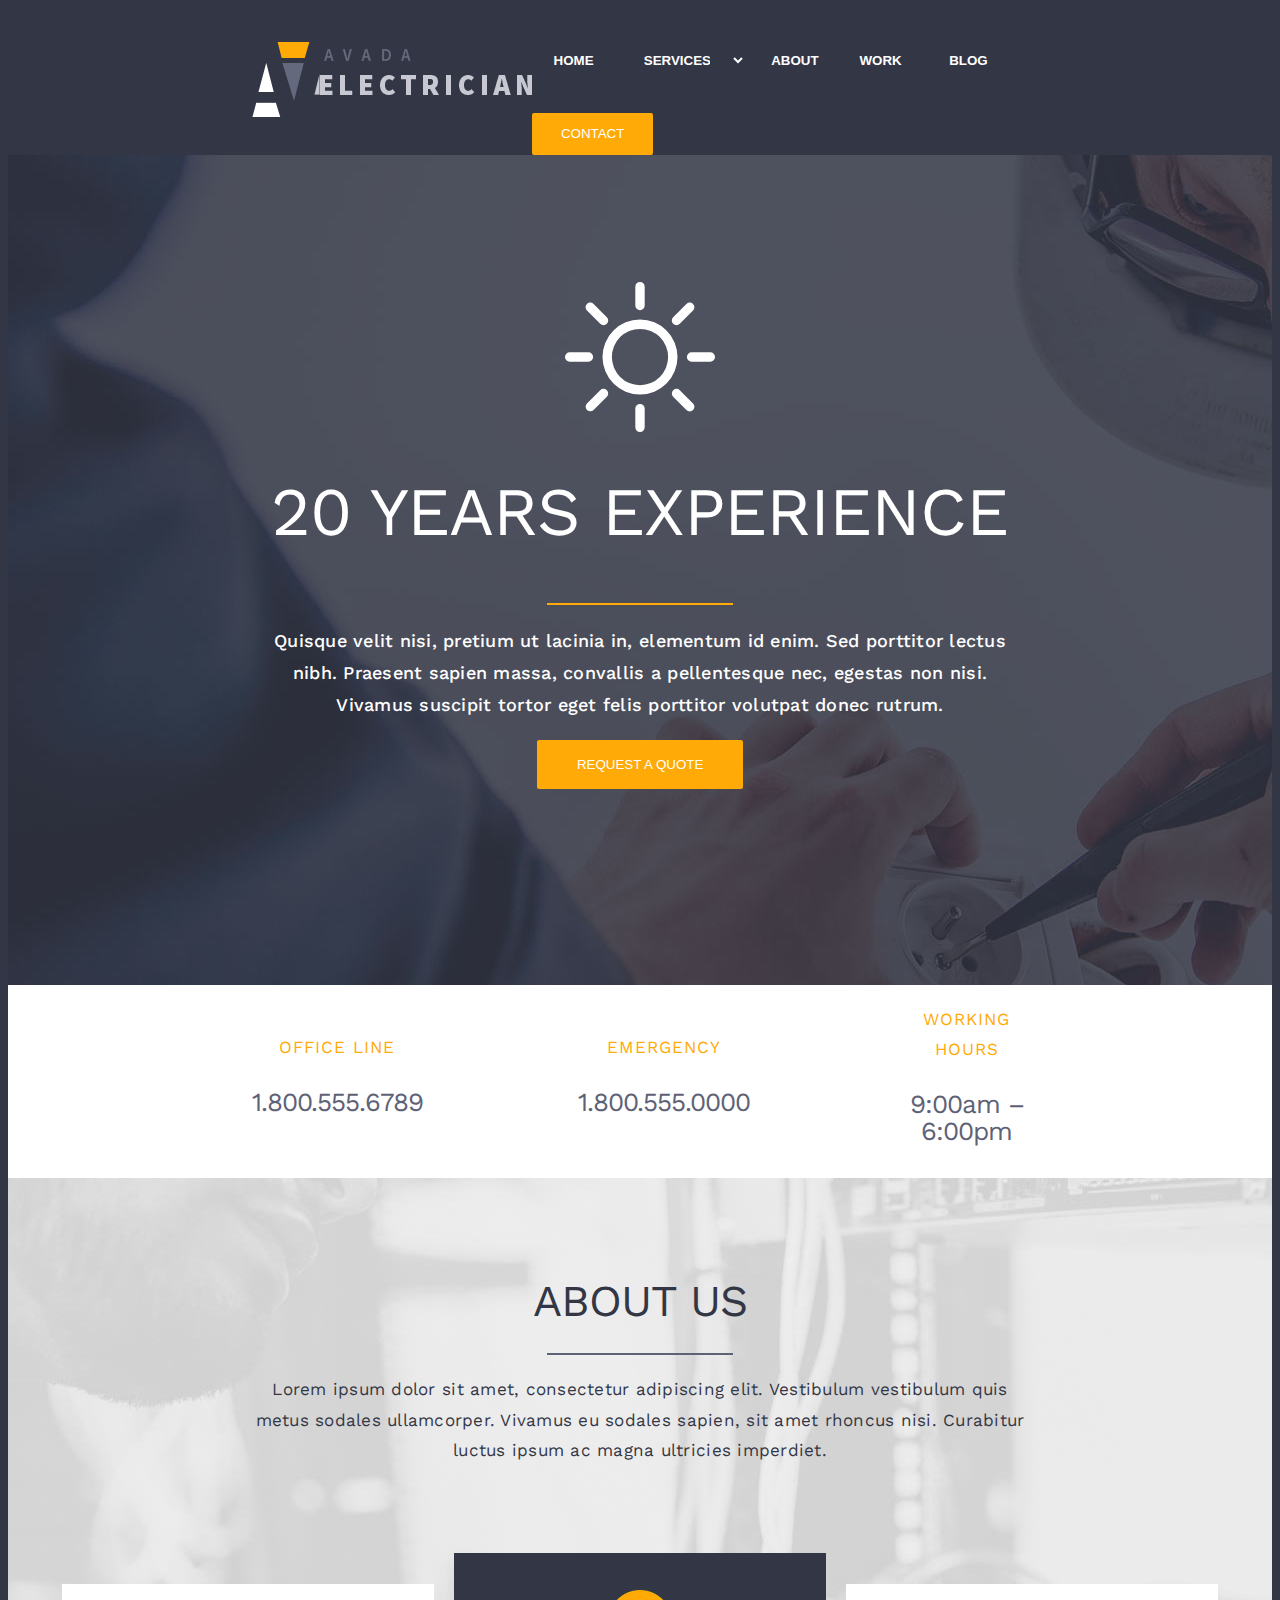
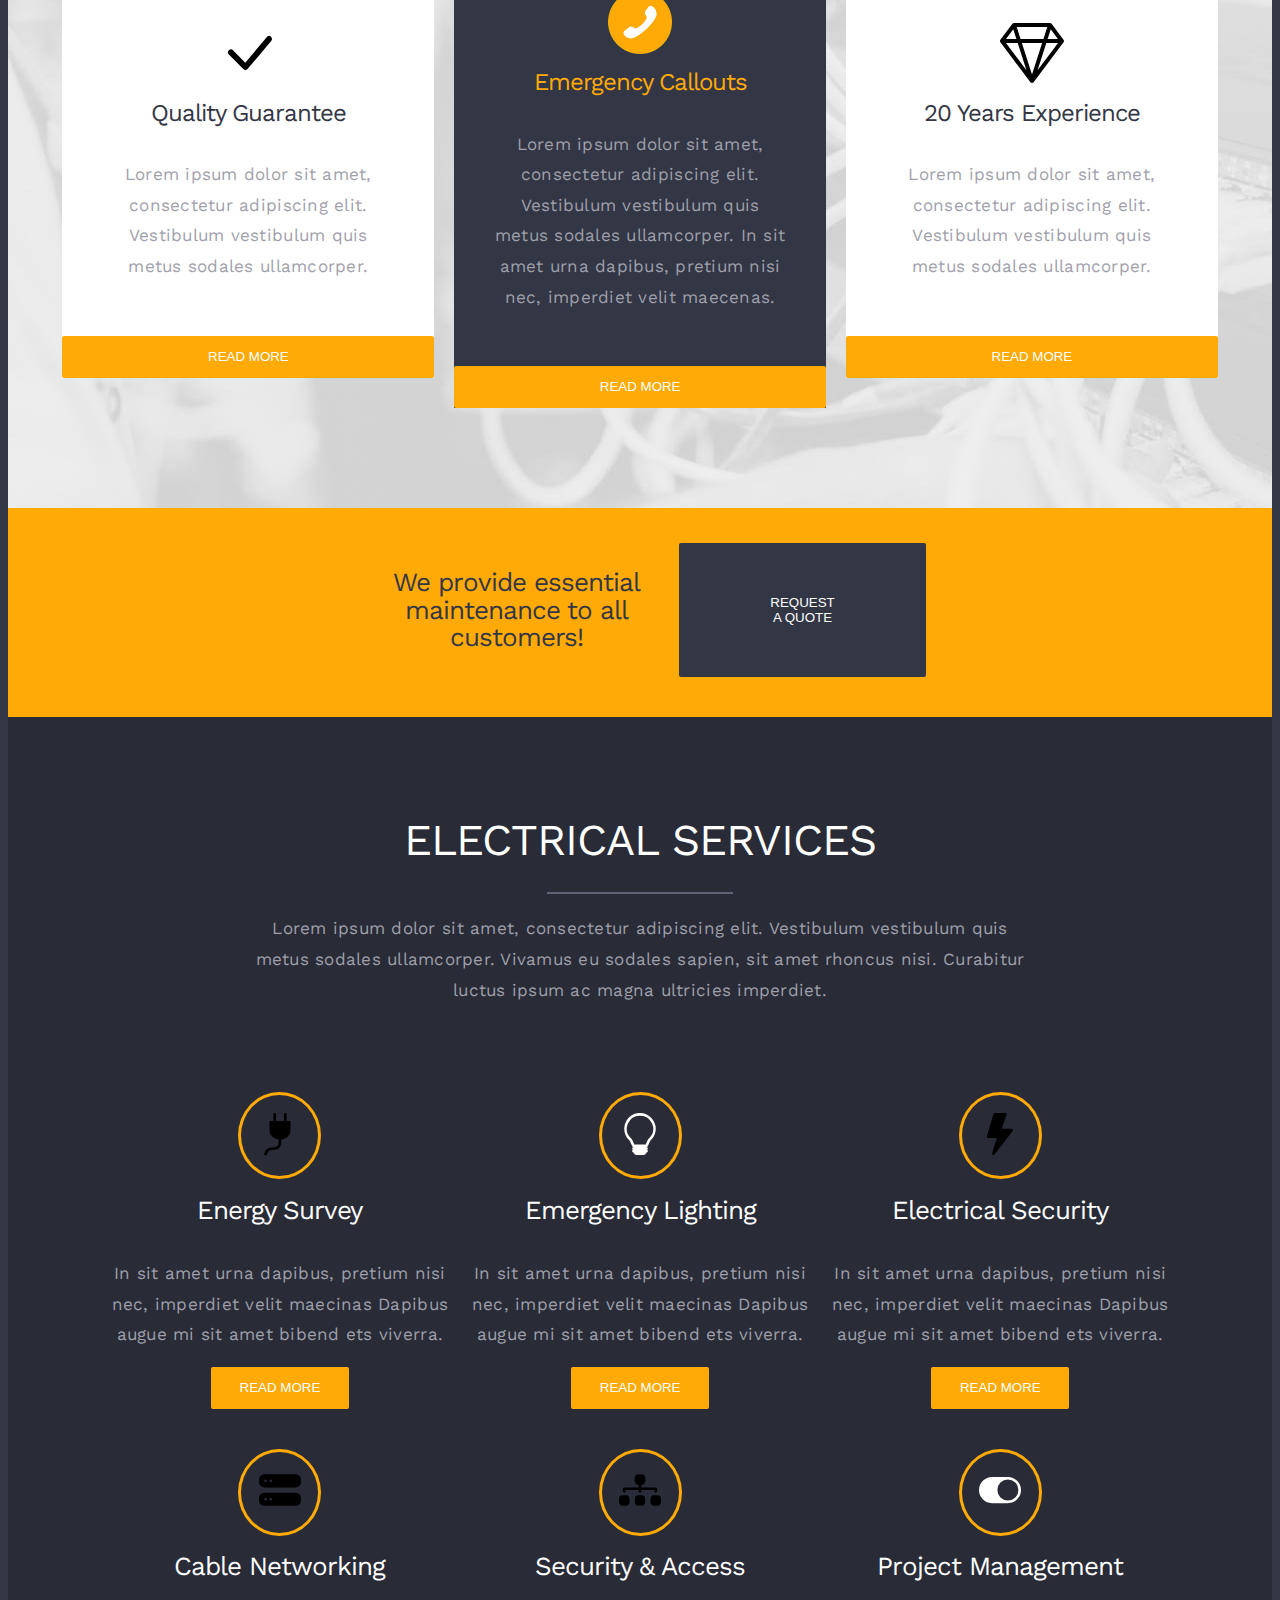
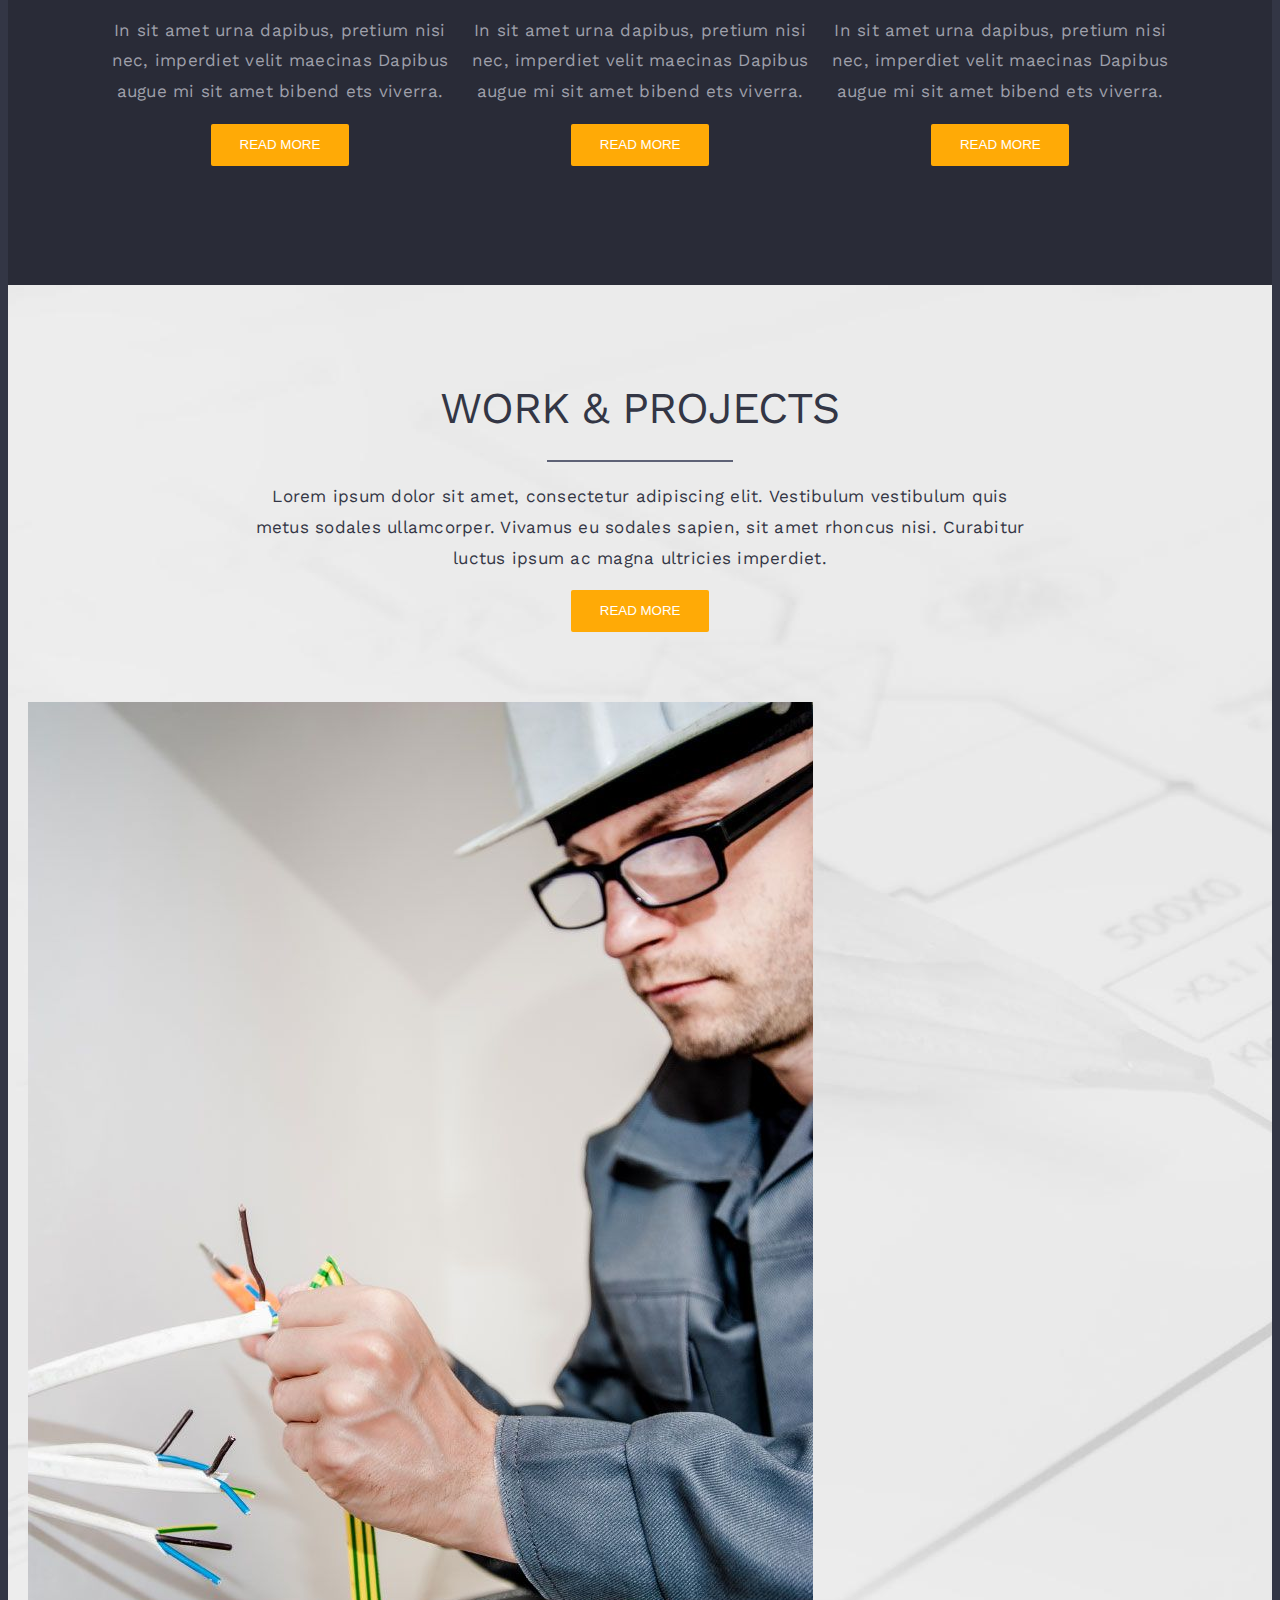
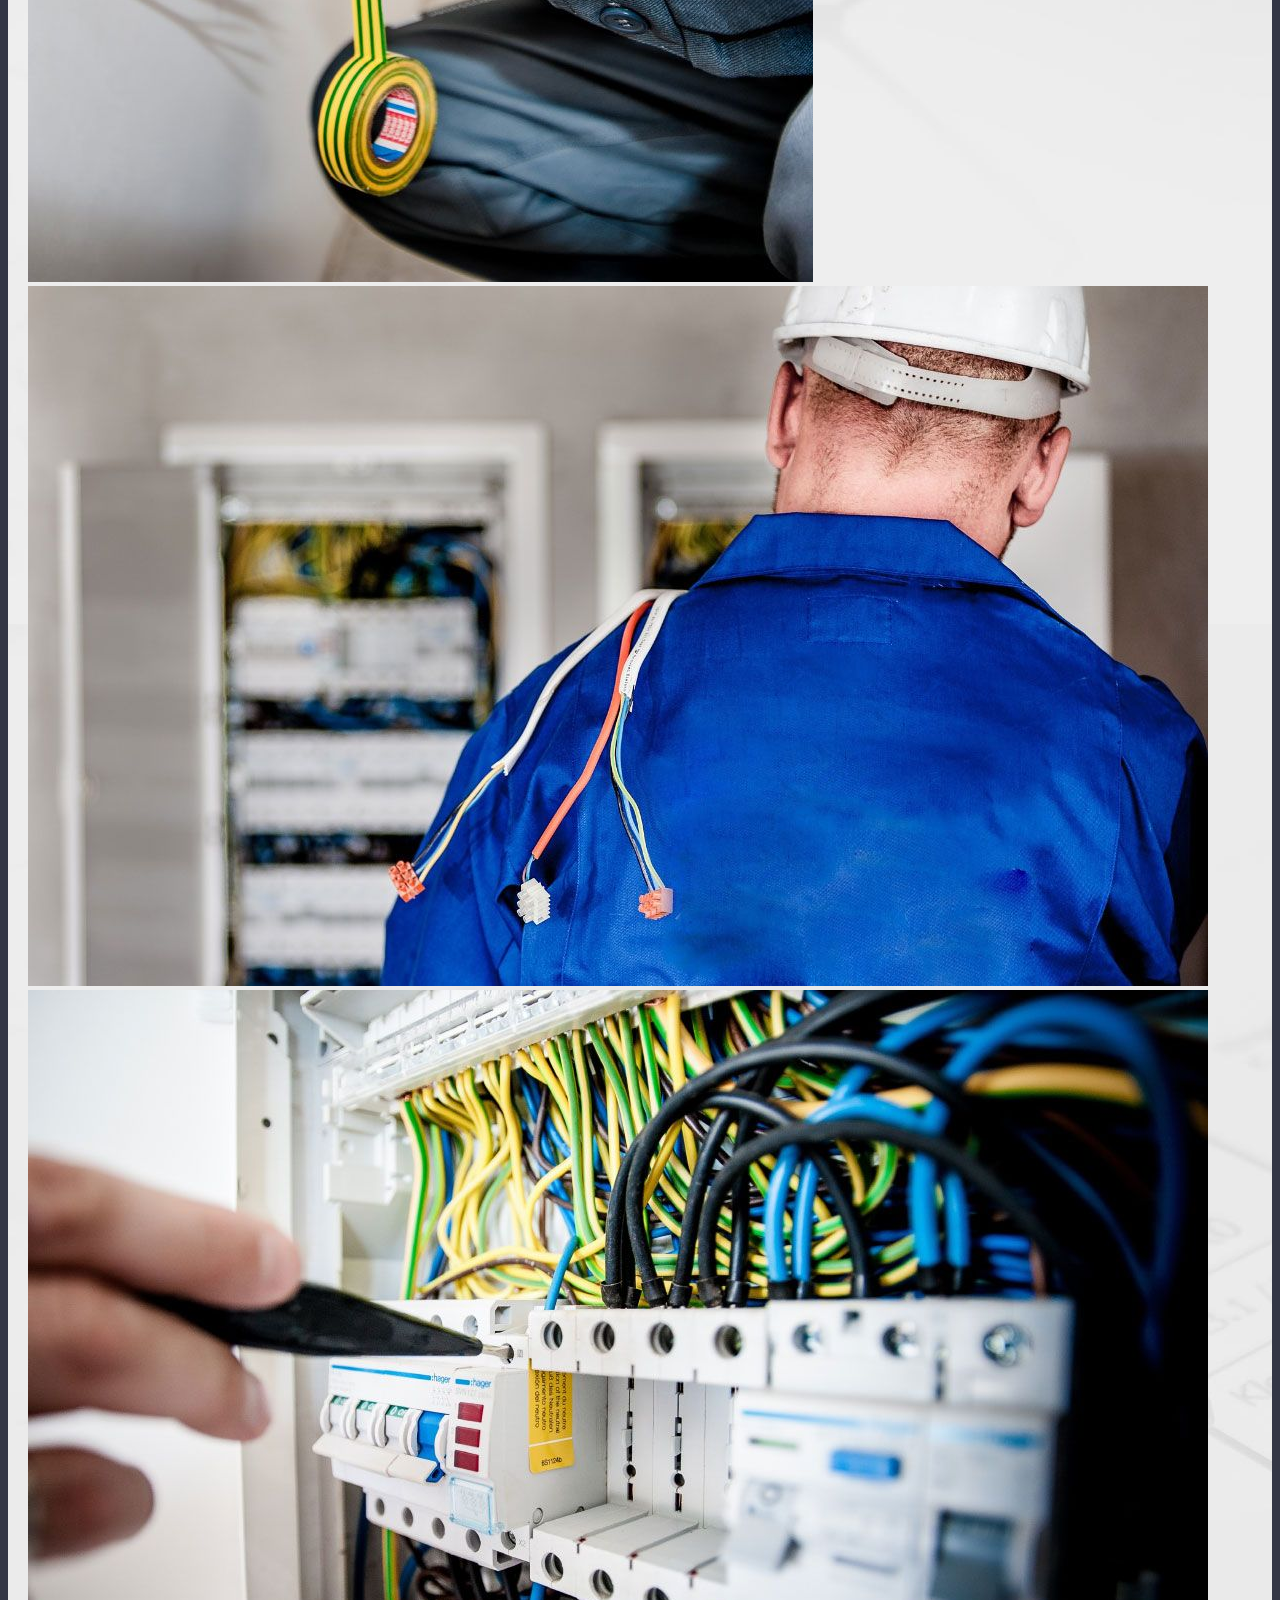
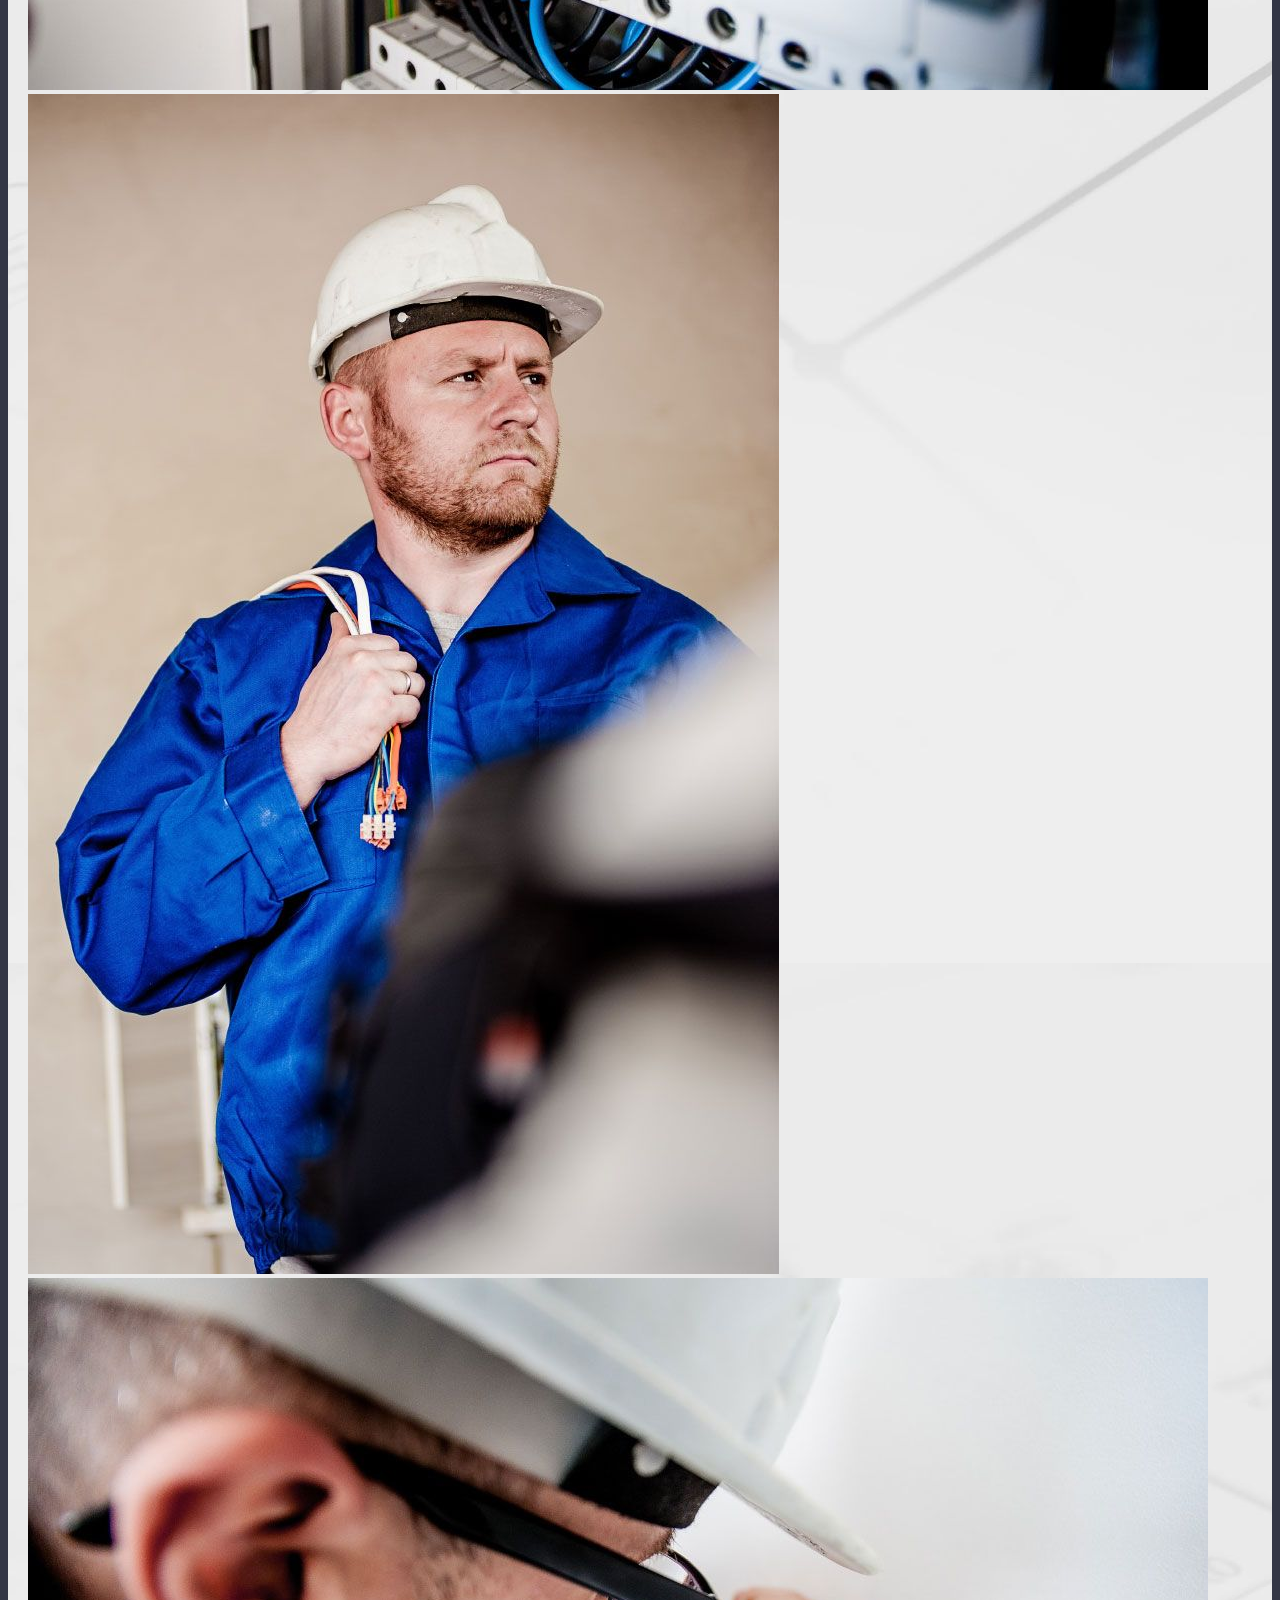
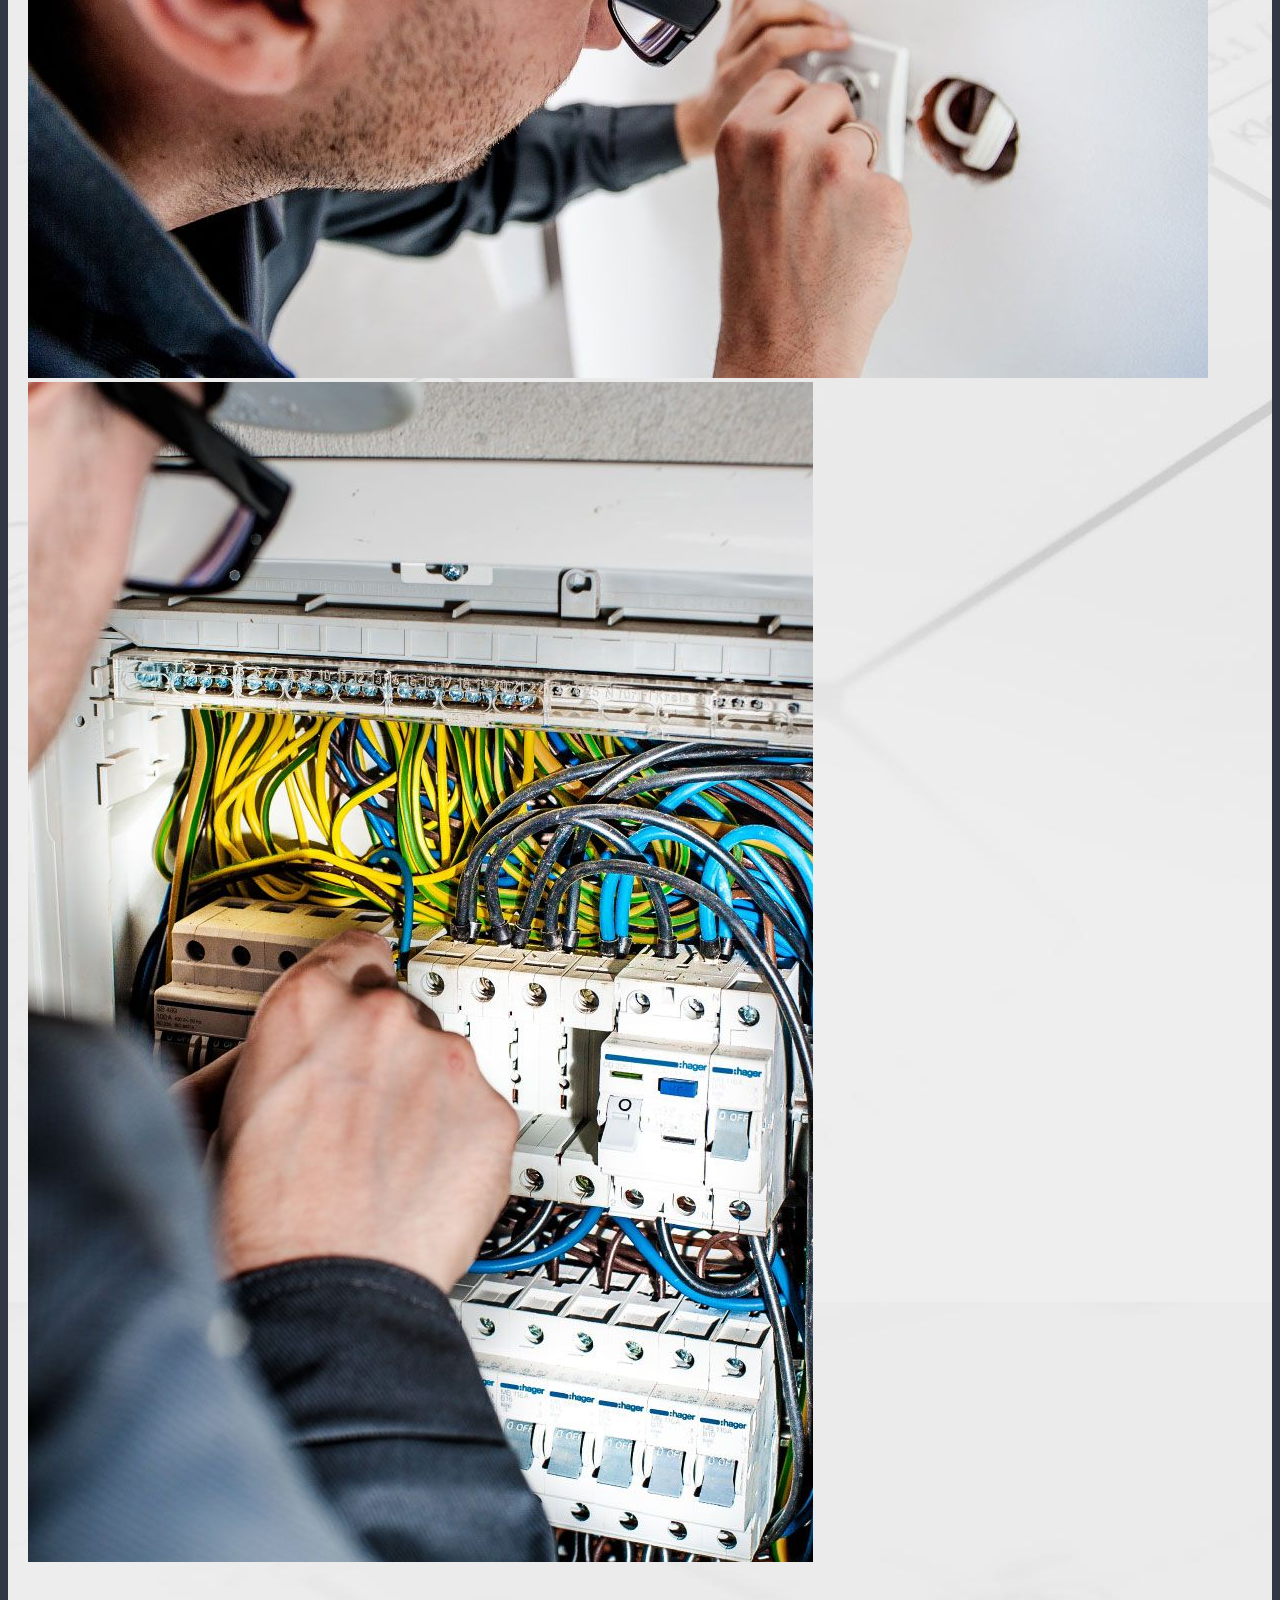
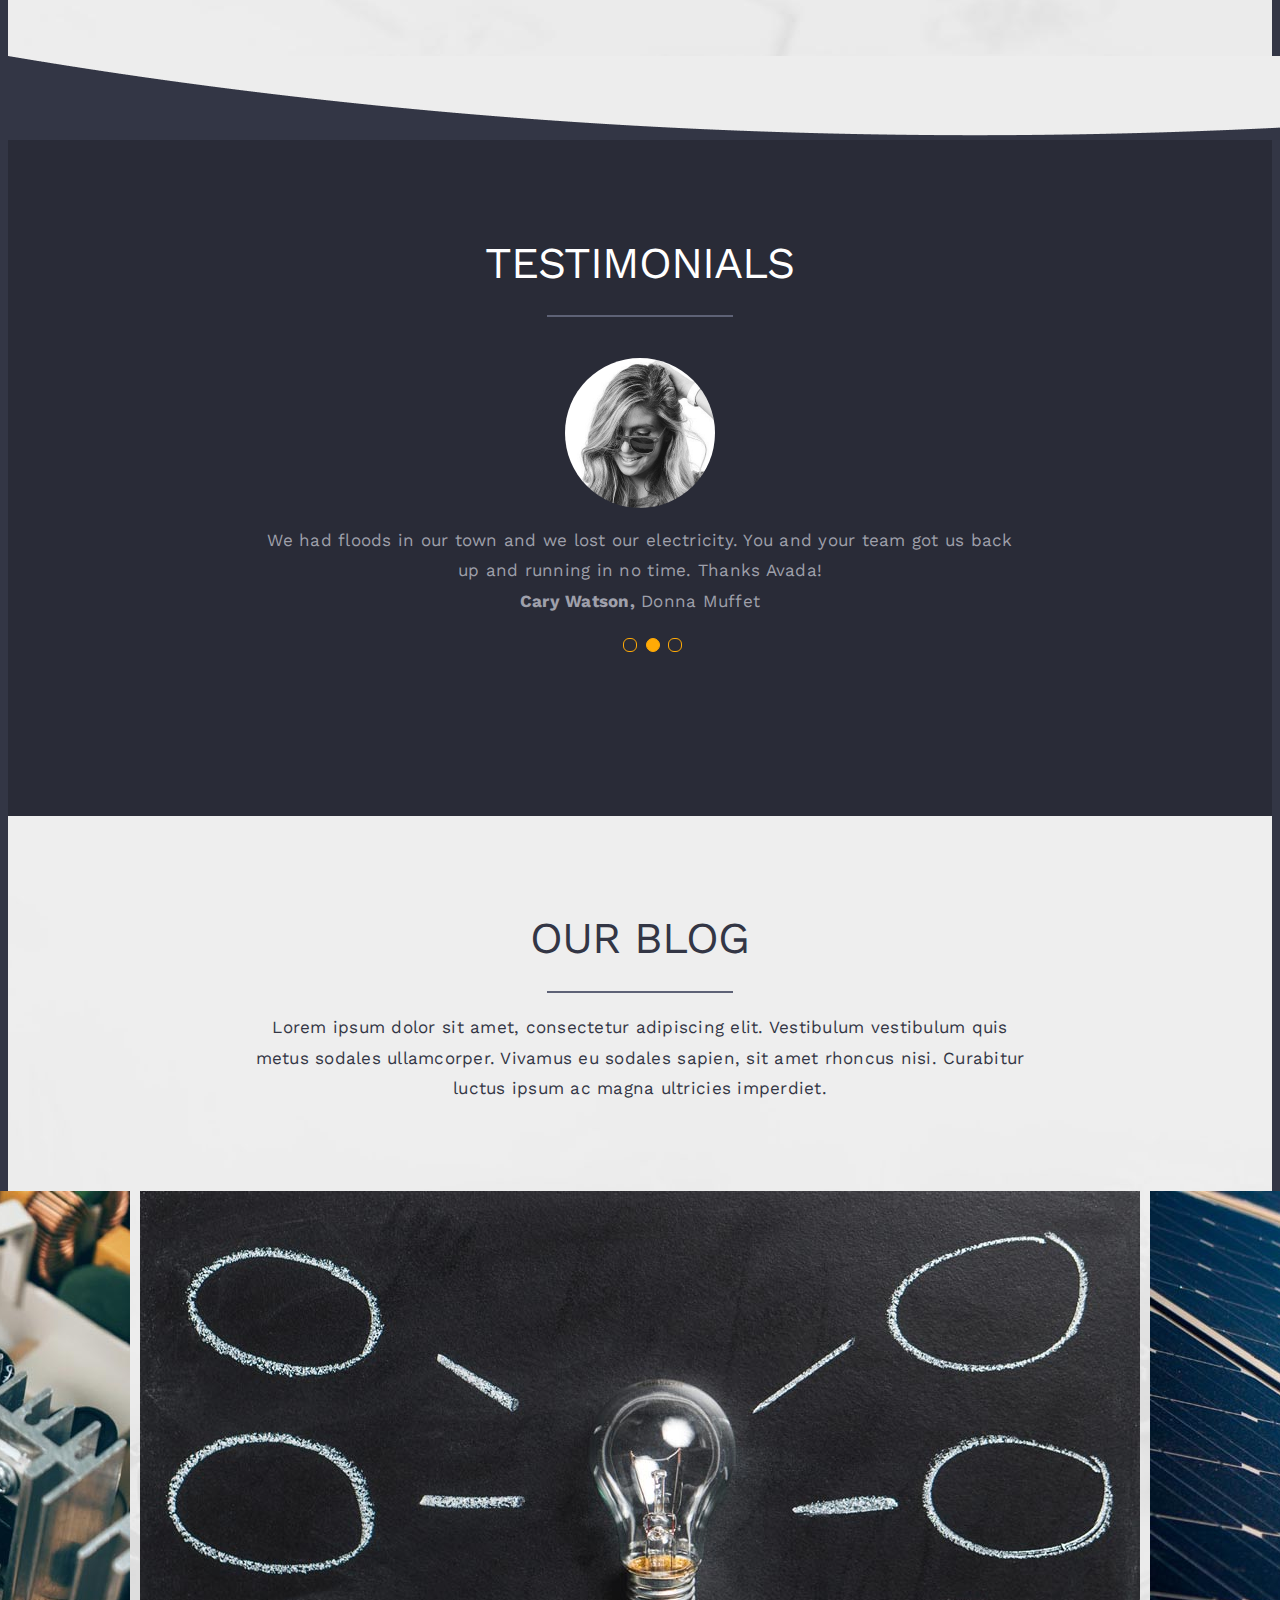
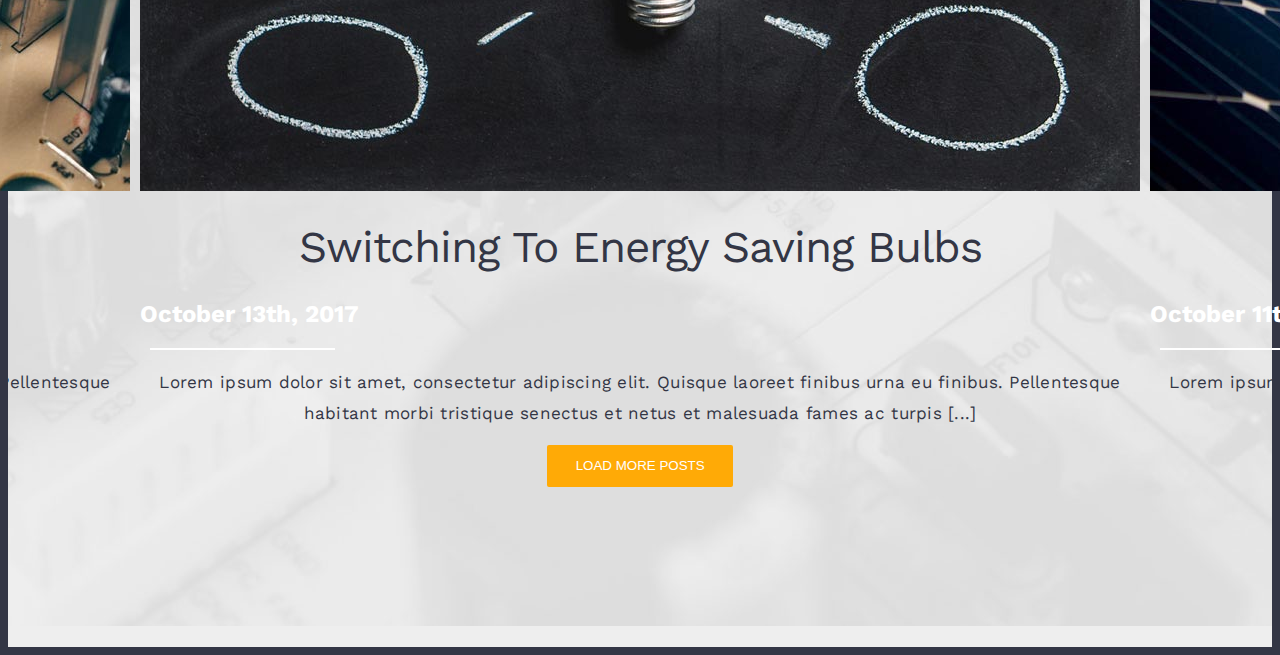
<file: index.html>
<!DOCTYPE html>
<!-- saved from url=(0034)https://avada.website/electrician/ -->
<html class="" id="" lang="en-US" prefix=""
    data-useragent="Mozilla/5.0 (X11; Linux x86_64) AppleWebKit/537.36 (KHTML, like Gecko) Chrome/118.0.0.0 Safari/537.36">

<head>
    <meta http-equiv="Content-Type" content="text/html; charset=UTF-8">
    <meta http-equiv="X-UA-Compatible" content="IE=edge">
    <meta name="viewport" content="width=device-width, initial-scale=1">
    <link rel="stylesheet" type="text/css" href="index.css">
    <title>Electrician – Avada Website Builder For WordPress &amp; WooCommerce</title>
</head>

<body>
    <div class="header">
        <a href="https://avada.website/electrician/">
            <img src="./src/assets/styles/images/electrician_logo_1x-1.webp">
        </a>

        <div class="header_menu">
            <button class="button_header" type="button"
                onclick="window.location.href='https://avada.website/electrician/'">HOME</button>
            <select>
                <option selected hidden>SERVICES</option>
                <option class="button_flat">Energy Survey Job</option>
                <option class="button_flat">Electricial Security</option>
                <option class="button_flat">Lightning Work</option>
                <option class="button_flat">Electricial Install Jobs</option>
                <option class="button_flat">Cable Networking</option>
                <option class="button_flat">Emergency Calls</option>
            </select>
            <button class="button_header" type="button"
                onclick="window.location.href='https://avada.website/electrician/about/'">ABOUT</button>
            <button class="button_header" type="button"
                onclick="window.location.href='https://avada.website/electrician/work/'">WORK</button>
            <button class="button_header" type="button"
                onclick="window.location.href='https://avada.website/electrician/blog/'">BLOG</button>
            <button class="button_flat yellow" type="button"
                onclick="window.location.href='https://avada.website/electrician/contact/'">CONTACT</button>
        </div>
    </div>

    <div class="hero background_img">
        <div class="hero_box">
            <img src="./src/assets/styles/svg/sun.svg" />
            <h1>20 YEARS EXPERIENCE</h1>
            <div class="title_underline yellow"></div>
            <p>Quisque velit nisi, pretium ut lacinia in, elementum id enim. Sed porttitor
                lectus nibh. Praesent sapien
                massa, convallis a pellentesque nec, egestas non nisi. Vivamus suscipit tortor eget felis porttitor
                volutpat
                donec rutrum.</p>
            <button class="button_flat yellow">REQUEST A QUOTE</button>
        </div>
    </div>

    <div class="telephone light">
        <div class="telephone_item light">
            <h1>OFFICE LINE</h1>
            <p>1.800.555.6789</p>
        </div>
        <div class="telephone_item light">
            <h1>EMERGENCY</h1>
            <p>1.800.555.0000</p>
        </div>
        <div class="telephone_item light">
            <h1>WORKING HOURS</h1>
            <p>9:00am – 6:00pm</p>
        </div>
    </div>

    <div class="hero2 light about_us_img">
        <div class="hero_box">
            <h1>ABOUT US</h1>
            <div class="title_underline grey"></div>
            <p>Lorem ipsum dolor sit amet, consectetur adipiscing elit. Vestibulum vestibulum quis metus sodales
                ullamcorper. Vivamus eu sodales sapien, sit amet rhoncus nisi. Curabitur luctus ipsum ac magna ultricies
                imperdiet.</p>
        </div>
        <div class="content_box">
            <div class="about_us_card_box">
                <a class="card_link" href="https://avada.website/electrician/about/">
                    <div class="card">
                        <div class="card_hold_text">
                            <img class="card_icon" src="./src/assets/styles/svg/check-lg.svg" />
                            <h1>Quality Guarantee</h1>
                            <p>Lorem ipsum dolor sit amet, consectetur adipiscing elit. Vestibulum vestibulum quis metus
                                sodales
                                ullamcorper.</p>
                        </div>
                        <button class="button_flat yellow">READ MORE</button>
                    </div>
                </a>
                <a class="card_link" href="https://avada.website/electrician/contact/">
                    <div class="card dark">
                        <div class="card_hold_text">
                            <img class="card_icon" src="./src/assets/styles/images/telephone.png" />
                            <h1>Emergency Callouts</h1>
                            <p class="card_text">Lorem ipsum dolor sit amet, consectetur adipiscing elit. Vestibulum
                                vestibulum quis metus sodales
                                ullamcorper. In sit amet urna dapibus, pretium nisi nec, imperdiet velit maecenas.</p>
                        </div>
                        <button class="button_flat yellow">READ MORE</button>
                    </div>
                </a>
                <a class="card_link" href="https://avada.website/electrician/services/">
                    <div class="card">
                        <div class="card_hold_text">
                            <img class="card_icon" src="./src/assets/styles/svg/gem.svg" />
                            <h1>20 Years Experience</h1>
                            <p>Lorem ipsum dolor sit amet, consectetur adipiscing elit. Vestibulum vestibulum quis metus
                                sodales
                                ullamcorper.</p>
                        </div>
                        <button class="button_flat yellow">READ MORE</button>
                    </div>
                </a>

            </div>
        </div>
    </div>

    <div class="maintenance">
        <div class="maintenance_box">
            <p>We provide essential maintenance to all customers!</p>
            <button class="button_flat dark">REQUEST A QUOTE</button>
        </div>
    </div>

    <div class="hero2 dark">
        <div class="hero_box">
            <h1>ELECTRICAL SERVICES</h1>
            <div class="title_underline grey"></div>
            <p>Lorem ipsum dolor sit amet, consectetur adipiscing elit. Vestibulum vestibulum quis metus sodales
                ullamcorper. Vivamus eu sodales sapien, sit amet rhoncus nisi. Curabitur luctus ipsum ac magna ultricies
                imperdiet.</p>
        </div>
        <div class="content_box">
            <div class="es_grid">
                <div class="es_grid_item">
                    <div class="card_icon_circle">
                        <img class="card_icon es" src="./src/assets/styles/svg/plug-fill.svg" />
                    </div>
                    <h1>Energy Survey</h1>
                    <p>In sit amet urna dapibus, pretium nisi nec, imperdiet velit maecinas Dapibus augue mi sit amet
                        bibend ets viverra.</p>
                    <button class="button_flat yellow">READ MORE</button>
                </div>
                <div class="es_grid_item">
                    <div class="card_icon_circle">
                        <img class="card_icon es" src="./src/assets/styles/svg/lightbulb.svg" />
                    </div>
                    <h1>Emergency Lighting</h1>
                    <p>In sit amet urna dapibus, pretium nisi nec, imperdiet velit maecinas Dapibus augue mi sit amet
                        bibend ets viverra.</p>
                    <button class="button_flat yellow">READ MORE</button>
                </div>
                <div class="es_grid_item">
                    <div class="card_icon_circle">
                        <img class="card_icon es" src="./src/assets/styles/svg/lightning-fill.svg" />
                    </div>
                    <h1>Electrical Security</h1>
                    <p>In sit amet urna dapibus, pretium nisi nec, imperdiet velit maecinas Dapibus augue mi sit amet
                        bibend
                        ets viverra.</p>
                    <button class="button_flat yellow">READ MORE</button>
                </div>
                <div class="es_grid_item">
                    <div class="card_icon_circle">
                        <img class="card_icon es" src="./src/assets/styles/svg/hdd-stack-fill.svg" />
                    </div>
                    <h1>Cable Networking</h1>
                    <p>In sit amet urna dapibus, pretium nisi nec, imperdiet velit maecinas Dapibus augue mi sit amet
                        bibend
                        ets viverra.</p>
                    <button class="button_flat yellow">READ MORE</button>
                </div>
                <div class="es_grid_item">
                    <div class="card_icon_circle">
                        <img class="card_icon es" src="./src/assets/styles/svg/diagram-3-fill.svg" />
                    </div>
                    <h1>Security & Access</h1>
                    <p>In sit amet urna dapibus, pretium nisi nec, imperdiet velit maecinas Dapibus augue mi sit amet
                        bibend
                        ets viverra.</p>
                    <button class="button_flat yellow">READ MORE</button>
                </div>
                <div class="es_grid_item">
                    <div class="card_icon_circle">
                        <img class="card_icon es" src="./src/assets/styles/svg/toggle-on.svg" />
                    </div>
                    <h1>Project Management</h1>
                    <p>In sit amet urna dapibus, pretium nisi nec, imperdiet velit maecinas Dapibus augue mi sit amet
                        bibend
                        ets viverra.</p>
                    <button class="button_flat yellow">READ MORE</button>
                </div>
            </div>
        </div>
    </div>

    <div class="hero2 light work_projects_img">
        <div class="hero_box">
            <h1>WORK & PROJECTS</h1>
            <div class="title_underline grey"></div>
            <p>Lorem ipsum dolor sit amet, consectetur adipiscing elit. Vestibulum vestibulum quis metus sodales
                ullamcorper. Vivamus eu sodales sapien, sit amet rhoncus nisi. Curabitur luctus ipsum ac magna ultricies
                imperdiet.</p>
            <button class="button_flat yellow">READ MORE</button>
        </div>
        <div class="content_box wp">
            <div class="wp_img_grid_top">
                <a href="https://avada.website/electrician/projects/energy-survey-job/">
                    <img id="wp_img_1" src="src/assets/styles/images/portfolio_post_1.jpg">
                </a>

                <div class="wp_img_grid_top_center">
                    <a href="https://avada.website/electrician/projects/electrical-security/">
                        <img id="wp_img_2" src="src/assets/styles/images/portfolio_post_2.jpg">
                    </a>
                    <a href="https://avada.website/electrician/projects/lighting-work/">
                        <img id="wp_img_3" src="src/assets/styles/images/portfolio_post_3.jpg">
                    </a>
                </div>

                <a href="https://avada.website/electrician/projects/electrical-install-jobs/">
                    <img id="wp_img_4" src="src/assets/styles/images/portfolio_post_4.jpg">
                </a>
            </div>
        </div>
        <div class="wp_img_grid_bottom">
            <a href="https://avada.website/electrician/projects/cable-networking/">
                <img id="wp_img_5" src="src/assets/styles/images/portfolio_post_5.jpg">
            </a>
            <a href="https://avada.website/electrician/projects/emergency-calls/">
                <img id="wp_img_6" src="src/assets/styles/images/portfolio_post_6.jpg">
            </a>
        </div>
    </div>

    <img class="arch_bottom_white" src="./src/assets/styles/images/testimonials_top_arch.png" />

    <div class="hero2 dark">
        <div class="hero_box t">
            <h1>TESTIMONIALS</h1>
            <div class="title_underline grey"></div>
            <img class="profile_picture" src="./src/assets/styles/images/testimonial_2.jpg">
            <p>We had floods in our town and we lost our electricity. You and your team got us back up and running in no
                time. Thanks Avada!
                <br>
                <strong>Cary Watson,</strong> Donna Muffet
            </p>
            <div class="dots_container">
                <div class="dots empty"></div>
                <div class="dots filled"></div>
                <div class="dots empty"></div>
            </div>
        </div>
    </div>

    <div class="hero2 light our_blog_img">
        <div class="hero_box">
            <h1>OUR BLOG</h1>
            <div class="title_underline grey"></div>
            <p>Lorem ipsum dolor sit amet, consectetur adipiscing elit. Vestibulum vestibulum quis metus sodales
                ullamcorper. Vivamus eu sodales sapien, sit amet rhoncus nisi. Curabitur luctus ipsum ac magna ultricies
                imperdiet.</p>
        </div>
        <div class="content_box">
            <div class="es_grid">
                <div class="ob_grid_item">
                    <img src="./src/assets/styles/images/blog_post_1.jpg" />
                    <div class="card_hold_text_ob">
                        <h1>Troubleshoot Electrical Equipment</h1>
                        <h2>October 15th, 2017</h2>
                        <div class="title_underline card"></div>
                        <p>Lorem ipsum dolor sit amet, consectetur adipiscing elit. Quisque laoreet finibus urna eu
                            finibus. Pellentesque habitant morbi tristique senectus et netus et malesuada fames ac
                            turpis [...]</p>
                    </div>
                </div>

                <div class="ob_grid_item">
                    <img src="./src/assets/styles/images/blog_post_2.jpg" />
                    <div class="card_hold_text_ob">
                        <h1>Switching To Energy Saving Bulbs</h1>
                        <h2>October 13th, 2017</h2>
                        <div class="title_underline card"></div>
                        <p>Lorem ipsum dolor sit amet, consectetur adipiscing elit. Quisque laoreet finibus urna eu
                            finibus. Pellentesque habitant morbi tristique senectus et netus et malesuada fames ac
                            turpis [...]</p>
                    </div>
                </div>
                <div class="ob_grid_item">
                    <img src="./src/assets/styles/images/blog_post_3.jpg" />
                    <div class="card_hold_text_ob">
                        <h1>Solar Panels On A Small Budget</h1>
                        <h2>October 11th, 2017</h2>
                        <div class="title_underline card"></div>
                        <p>Lorem ipsum dolor sit amet, consectetur adipiscing elit. Quisque laoreet finibus urna eu
                            finibus. Pellentesque habitant morbi tristique senectus et netus et malesuada fames ac
                            turpis [...]</p>
                    </div>
                </div>
            </div>
        </div>
        <div class="hero_box">
            <button class="button_flat yellow ob">LOAD MORE POSTS</button>
        </div>
    </div>
    <!-- 
    <div class="free_quote">
        <div class="content_box">
            <div class="free_quote_item">
                <h1>FREE QUOTE</h1>
                <div class="title_underline grey"></div>
                <p>Do you need help with electrical maintenance? Fill out this form to get in touch.</p>
            </div>
            <div class="form_container">
                <input type="text" placeholder="Name*" />
                <input type="text" placeholder="Email*" />
                <input type="text" placeholder="Telephone" />
                <input type="submit" value="REQUEST QUOTE" />
            </div>
        </div>
    </div>

    <div class="telephone dark">
        <div class="telephone_item dark">
            <h1>OFFICE LINE</h1>
            <p>1.800.555.6789</p>
        </div>
        <div class="telephone_item dark">
            <h1>EMERGENCY</h1>
            <p>1.800.555.0000</p>
        </div>
        <div class="telephone_item dark">
            <h1>WORKING HOURS</h1>
            <p>9:00am – 6:00pm</p>
        </div>
    </div>

    <div class="footer">
        <div class="footer_box">
            <div class="footer_column">
                <h1>COMPANY INFO</h1>
                <p>
                    12345 North Main Street,<br>
                    New York, NY 555555
                </p>
                <p>
                    info@company.com<br>
                    theme-fusion.com
                </p>
                <div class="social_media_container">
                    <a href="https://twitter.com/theme_fusion" alt="twitter">
                        <div class="social_media_circle">
                            <img src="./src/assets/styles/svg/twitter.svg" />
                        </div>
                    </a>
                    <a href="https://www.facebook.com/ThemeFusion-101565403356430/" alt="facebook">
                        <div class="social_media_circle">
                            <img src="./src/assets/styles/svg/facebook.svg" />
                        </div>
                    </a>
                    <a href="https://www.youtube.com/channel/UC_C7uAOAH9RMzZs-CKCZ62w" alt="youtube">
                        <div class="social_media_circle">
                            <img src="./src/assets/styles/svg/youtube.svg" />
                        </div>
                    </a>
                    <a href="https://www.instagram.com/themefusion/" alt="twitter">
                        <div class="social_media_circle">
                            <img src="./src/assets/styles/svg/instagram.svg" />
                        </div>
                    </a>
                </div>
            </div>
            <div class="footer_column">
                <h1>OUR SERVICES</h1>
                <a href="https://avada.website/electrician/projects/energy-survey-job/" target="_blank">
                    Energy Survey Job
                </a>
                <a href="https://avada.website/electrician/projects/electrical-security/" target="_blank">
                    Electrical Security
                </a>
                <a href="https://avada.website/electrician/projects/lighting-work/" target="_blank">
                    Lighting Work
                </a>
                <a href="https://avada.website/electrician/projects/electrical-install-jobs/" target="_blank">
                    Electrical Install Jobs
                </a>
                <a href="https://avada.website/electrician/projects/cable-networking/" target="_blank">
                    Cable Networking
                </a>
                <a href="https://avada.website/electrician/projects/emergency-calls/" target="_blank">
                    Emergency Calls
                </a>
            </div>
            <div class="footer_column">
                <h1>ACREDITATION</h1>
                <a href="https://avada.website/electrician/contact/">
                    <img class="footer_acreditation" src="src/assets/styles/images/certified-stamp.webp" />
                </a>
            </div>
        </div>
    </div> 

    <div class="rights">© Copyright 2012 - 2023 | <strong> Website Builder</strong> by <strong> ThemeFusion </strong> |
        All Rights Reserved | Powered
        by <strong>WordPress</strong></div>
-->
</body>

</html>
</file>
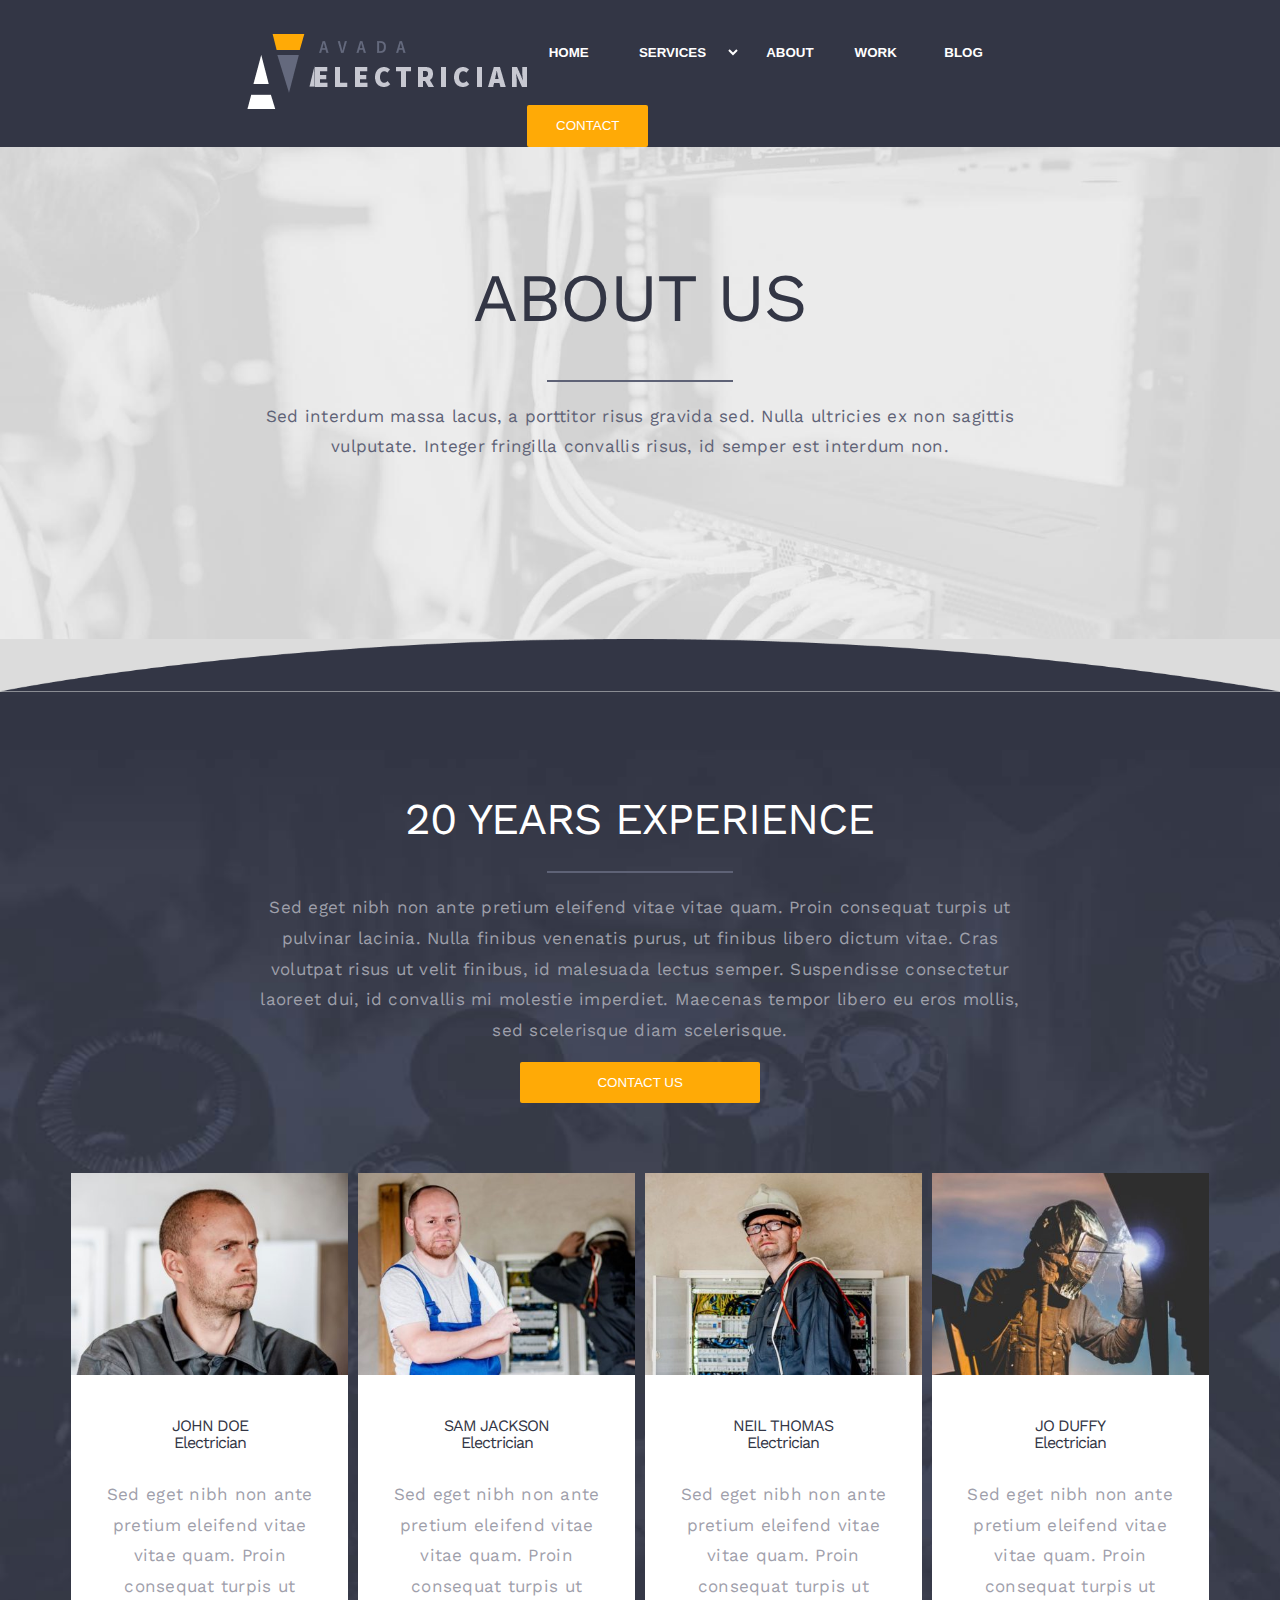
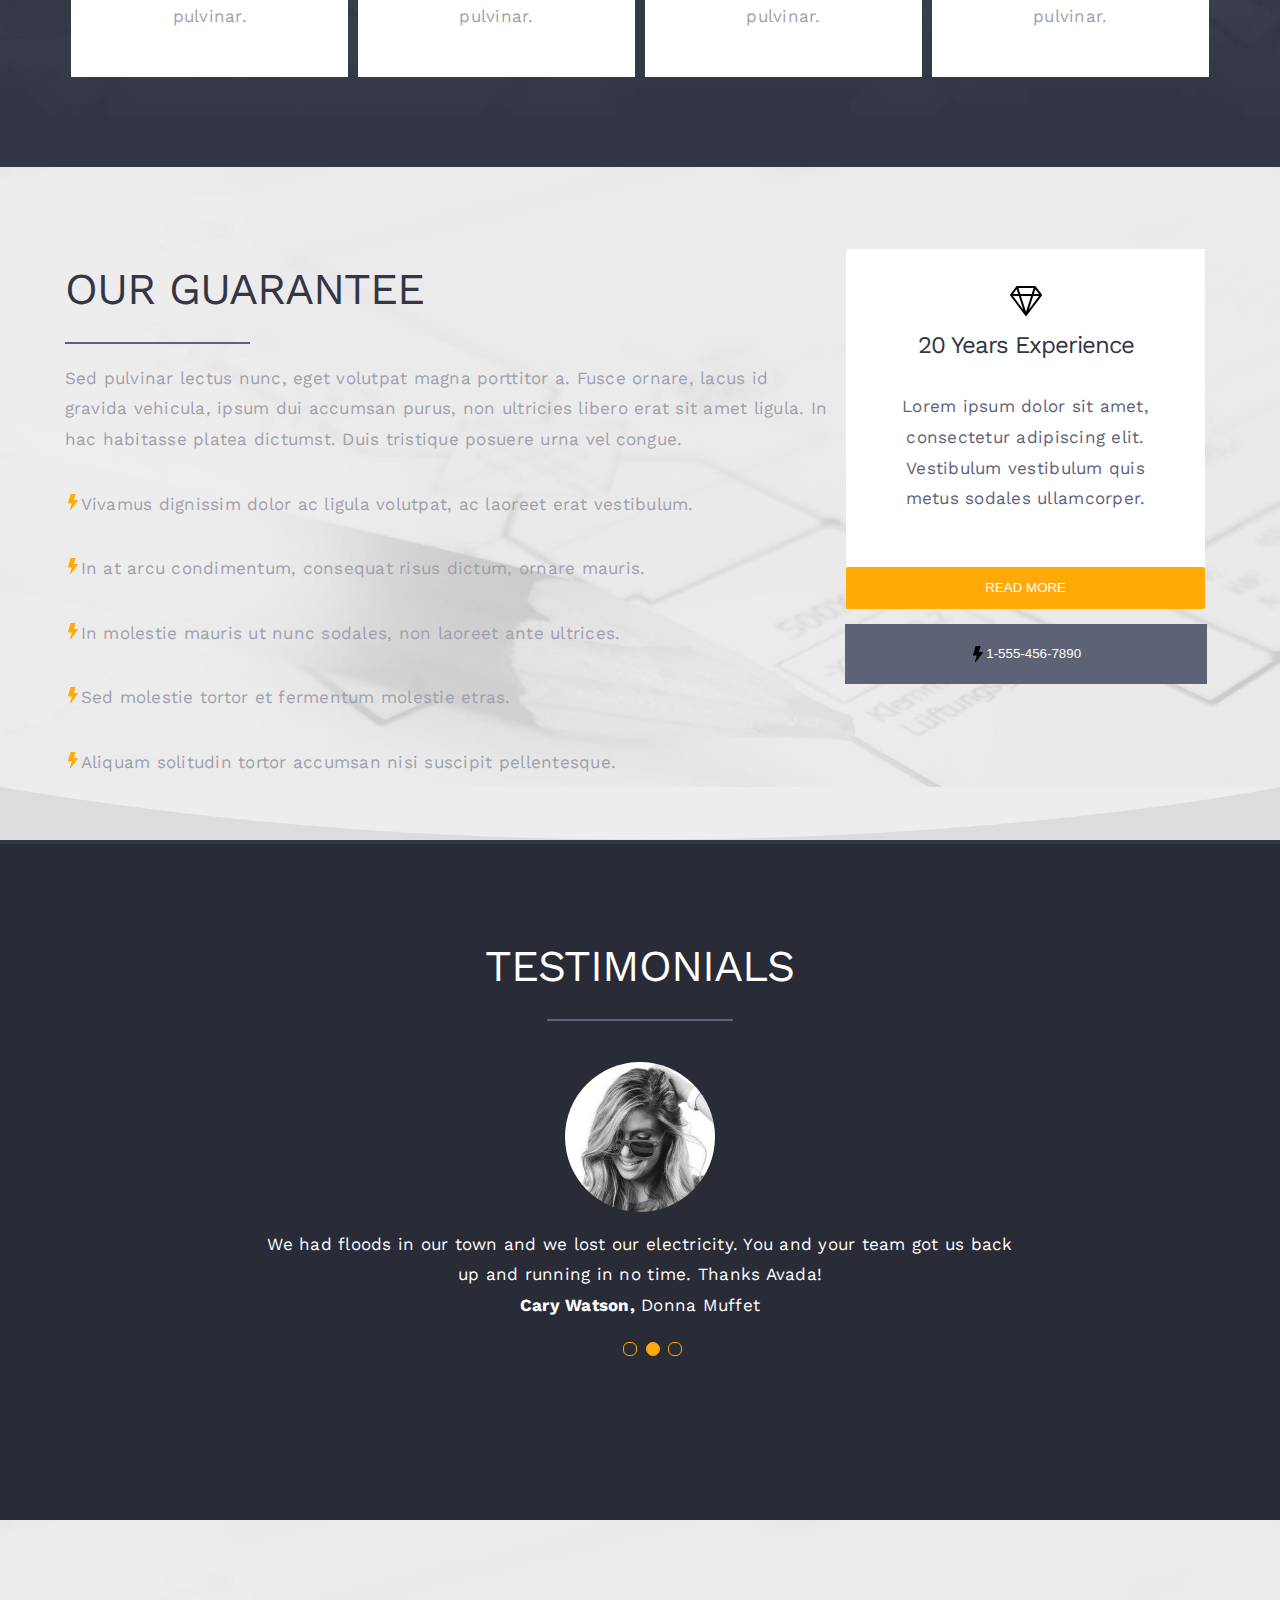
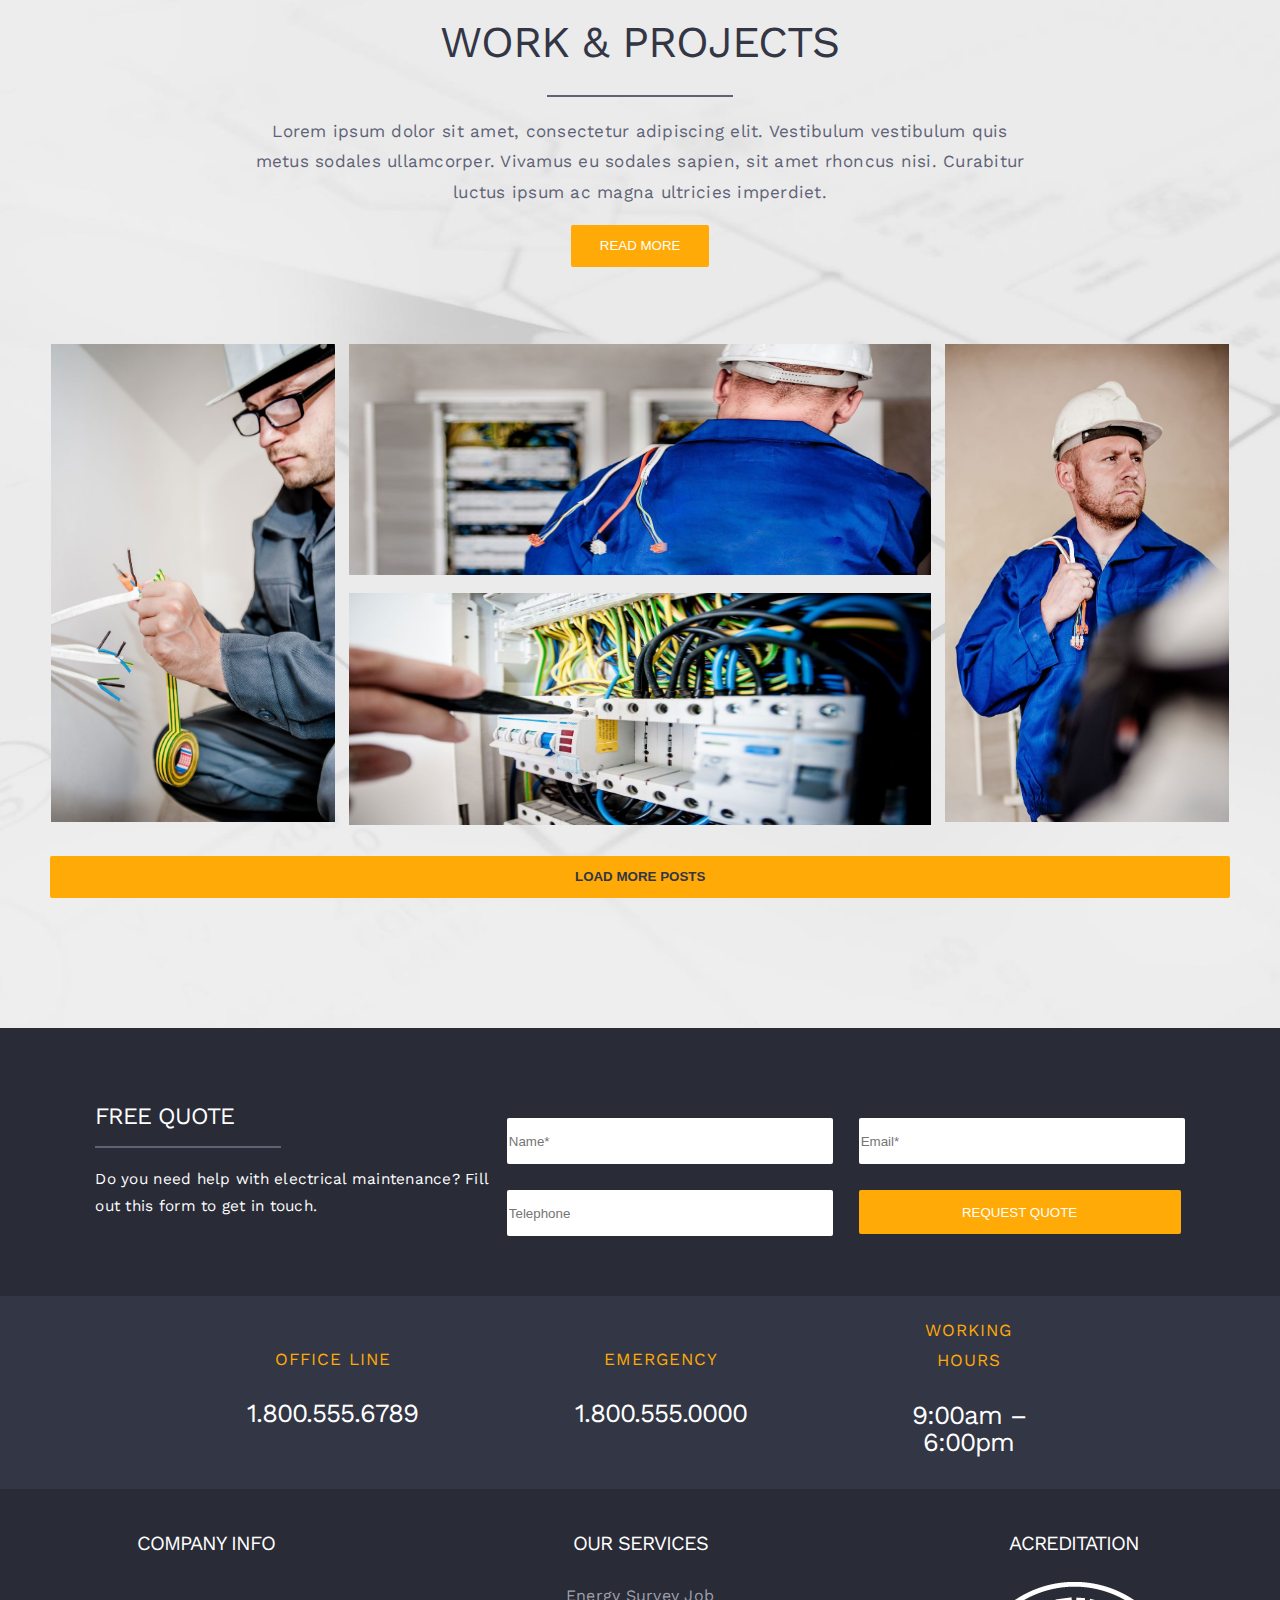
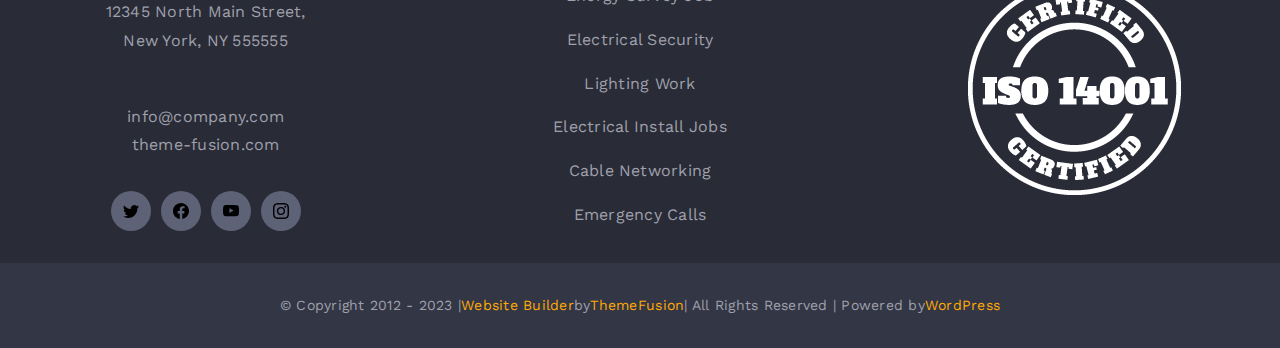
<file: about.html>
<!DOCTYPE html>
<!-- saved from url=(0034)https://avada.website/electrician/ -->
<html class="" id="" lang="en-US" prefix=""
    data-useragent="Mozilla/5.0 (X11; Linux x86_64) AppleWebKit/537.36 (KHTML, like Gecko) Chrome/118.0.0.0 Safari/537.36">

<head>
    <meta http-equiv="Content-Type" content="text/html; charset=UTF-8">
    <meta http-equiv="X-UA-Compatible" content="IE=edge">
    <meta name="viewport" content="width=device-width, initial-scale=1">
    <link rel="stylesheet" type="text/css" href="./src/assets/styles/css/about.css">
    <title>About – Avada Website Builder For WordPress &amp; WooCommerce</title>
</head>

<body>
    <div class="header">
        <a href="./index.html">
            <img src="./src/assets/styles/images/electrician_logo_1x-1.webp">
        </a>

        <div class="header_menu">
            <button class="button_header" type="button" onclick="window.location.href='./index.html'">HOME</button>
            <a href="./services.html" style="text-decoration: none;">
                <select>
                    <option selected hidden>SERVICES</option>
                    <option class="button_flat">Energy Survey Job</option>
                    <option class="button_flat">Electricial Security</option>
                    <option class="button_flat">Lightning Work</option>
                    <option class="button_flat">Electricial Install Jobs</option>
                    <option class="button_flat">Cable Networking</option>
                    <option class="button_flat">Emergency Calls</option>
                </select>
            </a>
            <button class="button_header" type="button" onclick="window.location.href='./about.html'">ABOUT</button>
            <button class="button_header" type="button" onclick="window.location.href='./work.html'">WORK</button>
            <button class="button_header" type="button" onclick="window.location.href='./blog.html'">BLOG</button>
            <button class="button_flat yellow" type="button"
                onclick="window.location.href='https://avada.website/electrician/contact/'">CONTACT</button>
        </div>
    </div>



    <div class="hero2 light about_us_img top">
        <div class="hero_box">
            <h1>ABOUT US</h1>
            <div class="title_underline grey"></div>
            <p>Sed interdum massa lacus, a porttitor risus gravida sed. Nulla ultricies ex non sagittis vulputate.
                Integer fringilla convallis risus, id semper est interdum non.</p>
        </div>
    </div>



    <img class="arch_bottom_white" src="./src/assets/styles/images/top_arch.png" />



    <div class="hero2 dark xp20">
        <div class="hero_box">
            <h1>20 YEARS EXPERIENCE</h1>
            <div class="title_underline grey"></div>
            <p>Sed eget nibh non ante pretium eleifend vitae vitae quam. Proin consequat turpis ut pulvinar lacinia.
                Nulla finibus venenatis purus, ut finibus libero dictum vitae. Cras volutpat risus ut velit finibus, id
                malesuada lectus semper. Suspendisse consectetur laoreet dui, id convallis mi molestie imperdiet.
                Maecenas tempor libero eu eros mollis, sed scelerisque diam scelerisque.
            </p>
            <button class="button_flat_wcu stl2">CONTACT US</button>
        </div>

        <div class="content_box">
            <div class="es_grid">
                <div class="ob_grid_item">
                    <img src="./src/assets/styles/images/team_1-400x292.jpg" />
                    <div class="card_hold_text_ob">
                        <h1>JOHN DOE <br> Electrician</h1>
                        <p>Sed eget nibh non ante pretium eleifend vitae vitae quam. Proin consequat turpis ut pulvinar.
                        </p>
                    </div>
                </div>

                <div class="ob_grid_item">
                    <img src="./src/assets/styles/images/team_2-400x292.jpg" />
                    <div class="card_hold_text_ob">
                        <h1>SAM JACKSON <br> Electrician</h1>
                        <p>Sed eget nibh non ante pretium eleifend vitae vitae quam. Proin consequat turpis ut pulvinar.
                        </p>
                    </div>
                </div>
                <div class="ob_grid_item">
                    <img src="./src/assets/styles/images/team_3-400x292.jpg" />
                    <div class="card_hold_text_ob">
                        <h1>NEIL THOMAS <br> Electrician</h1>
                        <p>Sed eget nibh non ante pretium eleifend vitae vitae quam. Proin consequat turpis ut pulvinar.
                        </p>
                    </div>
                </div>
                <div class="ob_grid_item">
                    <img src="./src/assets/styles/images/team_4-400x292.jpg" />
                    <div class="card_hold_text_ob">
                        <h1>JO DUFFY <br> Electrician</h1>
                        <p>Sed eget nibh non ante pretium eleifend vitae vitae quam. Proin consequat turpis ut pulvinar.
                        </p>
                    </div>
                </div>
            </div>
        </div>
    </div>



    <div class="hero2 light our_guarantee">
        <div class="content_box">
            <div class="og_box">
                <h1>OUR GUARANTEE</h1>
                <div class="title_underline grey"></div>
                <p>Sed pulvinar lectus nunc, eget volutpat magna porttitor a. Fusce ornare, lacus id gravida vehicula,
                    ipsum
                    dui accumsan purus, non ultricies libero erat sit amet ligula. In hac habitasse platea dictumst.
                    Duis
                    tristique posuere urna vel congue.</p>
                <p><img src="./src/assets/styles/svg/lightning-fill_yellow.svg" />Vivamus dignissim dolor ac ligula
                    volutpat, ac laoreet erat vestibulum.</p>
                <p><img src="./src/assets/styles/svg/lightning-fill_yellow.svg" />In at arcu condimentum, consequat
                    risus
                    dictum, ornare mauris.</p>
                <p><img src="./src/assets/styles/svg/lightning-fill_yellow.svg" />In molestie mauris ut nunc sodales,
                    non
                    laoreet ante ultrices.</p>
                <p><img src="./src/assets/styles/svg/lightning-fill_yellow.svg" />Sed molestie tortor et fermentum
                    molestie
                    etras.</p>
                <p><img src="./src/assets/styles/svg/lightning-fill_yellow.svg" />Aliquam solitudin tortor accumsan nisi
                    suscipit pellentesque.</p>
            </div>

            <div class="about_us_card_box">
                <a class="card_link" href="https://avada.website/electrician/services/">
                    <div class="card">
                        <div class="card_hold_text">
                            <img class="card_icon" src="./src/assets/styles/svg/gem.svg" />
                            <h1>20 Years Experience</h1>
                            <p>Lorem ipsum dolor sit amet, consectetur adipiscing elit. Vestibulum vestibulum quis metus
                                sodales ullamcorper.</p>
                        </div>
                        <button class="button_flat yellow">READ MORE</button>
                    </div>
                    <button class="button_flat_os"> <img
                            src="./src/assets/styles/svg/lightning-fill.svg" />1-555-456-7890</button>
                </a>
            </div>
        </div>
    </div>



    <img class="arch_bottom_white" src="./src/assets/styles/images/testimonials_top_arch.png" />



    <div class="hero2 dark2">
        <div class="hero_box t">
            <h1>TESTIMONIALS</h1>
            <div class="title_underline grey"></div>
            <img class="profile_picture" src="./src/assets/styles/images/testimonial_2.jpg">
            <p>We had floods in our town and we lost our electricity. You and your team got us back up and running in no
                time. Thanks Avada!
                <br>
                <strong>Cary Watson,</strong> Donna Muffet
            </p>
            <div class="dots_container">
                <div class="dots empty"></div>
                <div class="dots filled"></div>
                <div class="dots empty"></div>
            </div>
        </div>
    </div>



    <div class="hero2 light work_projects_img">
        <div class="hero_box">
            <h1>WORK & PROJECTS</h1>
            <div class="title_underline grey"></div>
            <p>Lorem ipsum dolor sit amet, consectetur adipiscing elit. Vestibulum vestibulum quis metus sodales
                ullamcorper. Vivamus eu sodales sapien, sit amet rhoncus nisi. Curabitur luctus ipsum ac magna ultricies
                imperdiet.</p>
            <button class="button_flat yellow">READ MORE</button>
        </div>
        <div class="content_box wp">
            <div class="wp_img_grid_top">
                <a href="https://avada.website/electrician/projects/energy-survey-job/">
                    <img id="wp_img_1" src="src/assets/styles/images/portfolio_post_1.jpg">
                </a>

                <div class="wp_img_grid_top_center">
                    <a href="https://avada.website/electrician/projects/electrical-security/">
                        <img id="wp_img_2" src="src/assets/styles/images/portfolio_post_2.jpg">
                    </a>
                    <a href="https://avada.website/electrician/projects/lighting-work/">
                        <img id="wp_img_3" src="src/assets/styles/images/portfolio_post_3.jpg">
                    </a>
                </div>

                <a href="https://avada.website/electrician/projects/electrical-install-jobs/">
                    <img id="wp_img_4" src="src/assets/styles/images/portfolio_post_4.jpg">
                </a>
            </div>
        </div>
        <button class="button_flat yellow ob">LOAD MORE POSTS</button>
    </div>



    <div class="free_quote">
        <div class="content_box fq">
            <div class="free_quote_item">
                <h1>FREE QUOTE</h1>
                <div class="title_underline grey"></div>
                <p>Do you need help with electrical maintenance? Fill out this form to get in touch.</p>
            </div>
            <div class="form_container">
                <input type="text" placeholder="Name*" />
                <input type="text" placeholder="Email*" />
                <input type="text" placeholder="Telephone" />
                <input type="submit" value="REQUEST QUOTE" />
            </div>
        </div>
    </div>




    <div class="telephone dark">
        <div class="telephone_item dark">
            <h1>OFFICE LINE</h1>
            <p>1.800.555.6789</p>
        </div>
        <div class="telephone_item dark">
            <h1>EMERGENCY</h1>
            <p>1.800.555.0000</p>
        </div>
        <div class="telephone_item dark">
            <h1>WORKING HOURS</h1>
            <p>9:00am – 6:00pm</p>
        </div>
    </div>



    <div class="footer">
        <div class="footer_box">
            <div class="footer_column">
                <h1>COMPANY INFO</h1>
                <p>
                    12345 North Main Street,<br>
                    New York, NY 555555
                </p>
                <p>
                    info@company.com<br>
                    theme-fusion.com
                </p>
                <div class="social_media_container">
                    <a href="https://twitter.com/theme_fusion" alt="twitter">
                        <div class="social_media_circle">
                            <img src="./src/assets/styles/svg/twitter.svg" />
                        </div>
                    </a>
                    <a href="https://www.facebook.com/ThemeFusion-101565403356430/" alt="facebook">
                        <div class="social_media_circle">
                            <img src="./src/assets/styles/svg/facebook.svg" />
                        </div>
                    </a>
                    <a href="https://www.youtube.com/channel/UC_C7uAOAH9RMzZs-CKCZ62w" alt="youtube">
                        <div class="social_media_circle">
                            <img src="./src/assets/styles/svg/youtube.svg" />
                        </div>
                    </a>
                    <a href="https://www.instagram.com/themefusion/" alt="twitter">
                        <div class="social_media_circle">
                            <img src="./src/assets/styles/svg/instagram.svg" />
                        </div>
                    </a>
                </div>
            </div>
            <div class="footer_column">
                <h1>OUR SERVICES</h1>
                <a href="https://avada.website/electrician/projects/energy-survey-job/" target="_blank">
                    Energy Survey Job
                </a>
                <a href="https://avada.website/electrician/projects/electrical-security/" target="_blank">
                    Electrical Security
                </a>
                <a href="https://avada.website/electrician/projects/lighting-work/" target="_blank">
                    Lighting Work
                </a>
                <a href="https://avada.website/electrician/projects/electrical-install-jobs/" target="_blank">
                    Electrical Install Jobs
                </a>
                <a href="https://avada.website/electrician/projects/cable-networking/" target="_blank">
                    Cable Networking
                </a>
                <a href="https://avada.website/electrician/projects/emergency-calls/" target="_blank">
                    Emergency Calls
                </a>
            </div>
            <div class="footer_column">
                <h1>ACREDITATION</h1>
                <a href="https://avada.website/electrician/contact/">
                    <img class="footer_acreditation" src="src/assets/styles/images/certified-stamp.webp" />
                </a>
            </div>
        </div>
    </div>



    <div class="rights">© Copyright 2012 - 2023 | <strong> Website Builder</strong> by <strong> ThemeFusion </strong> |
        All Rights Reserved | Powered
        by <strong>WordPress</strong></div>

</body>

</html>
</file>
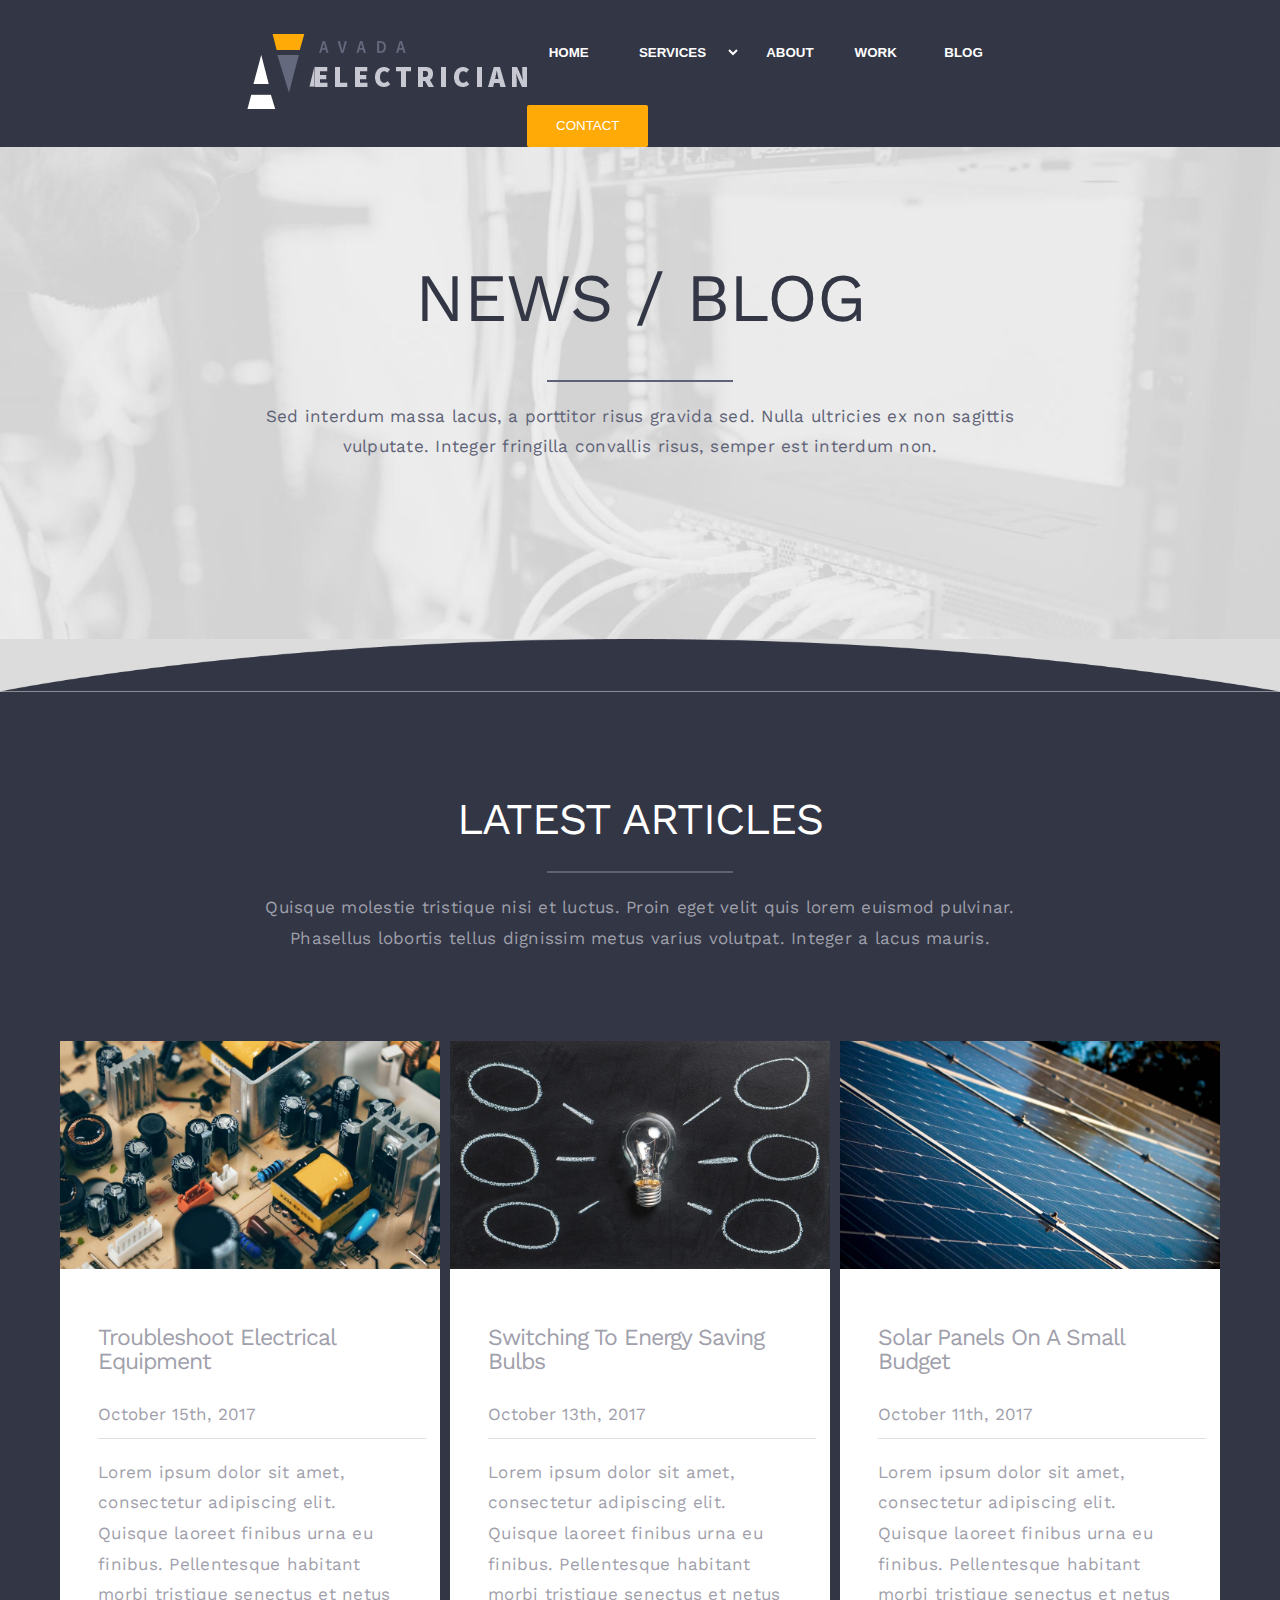
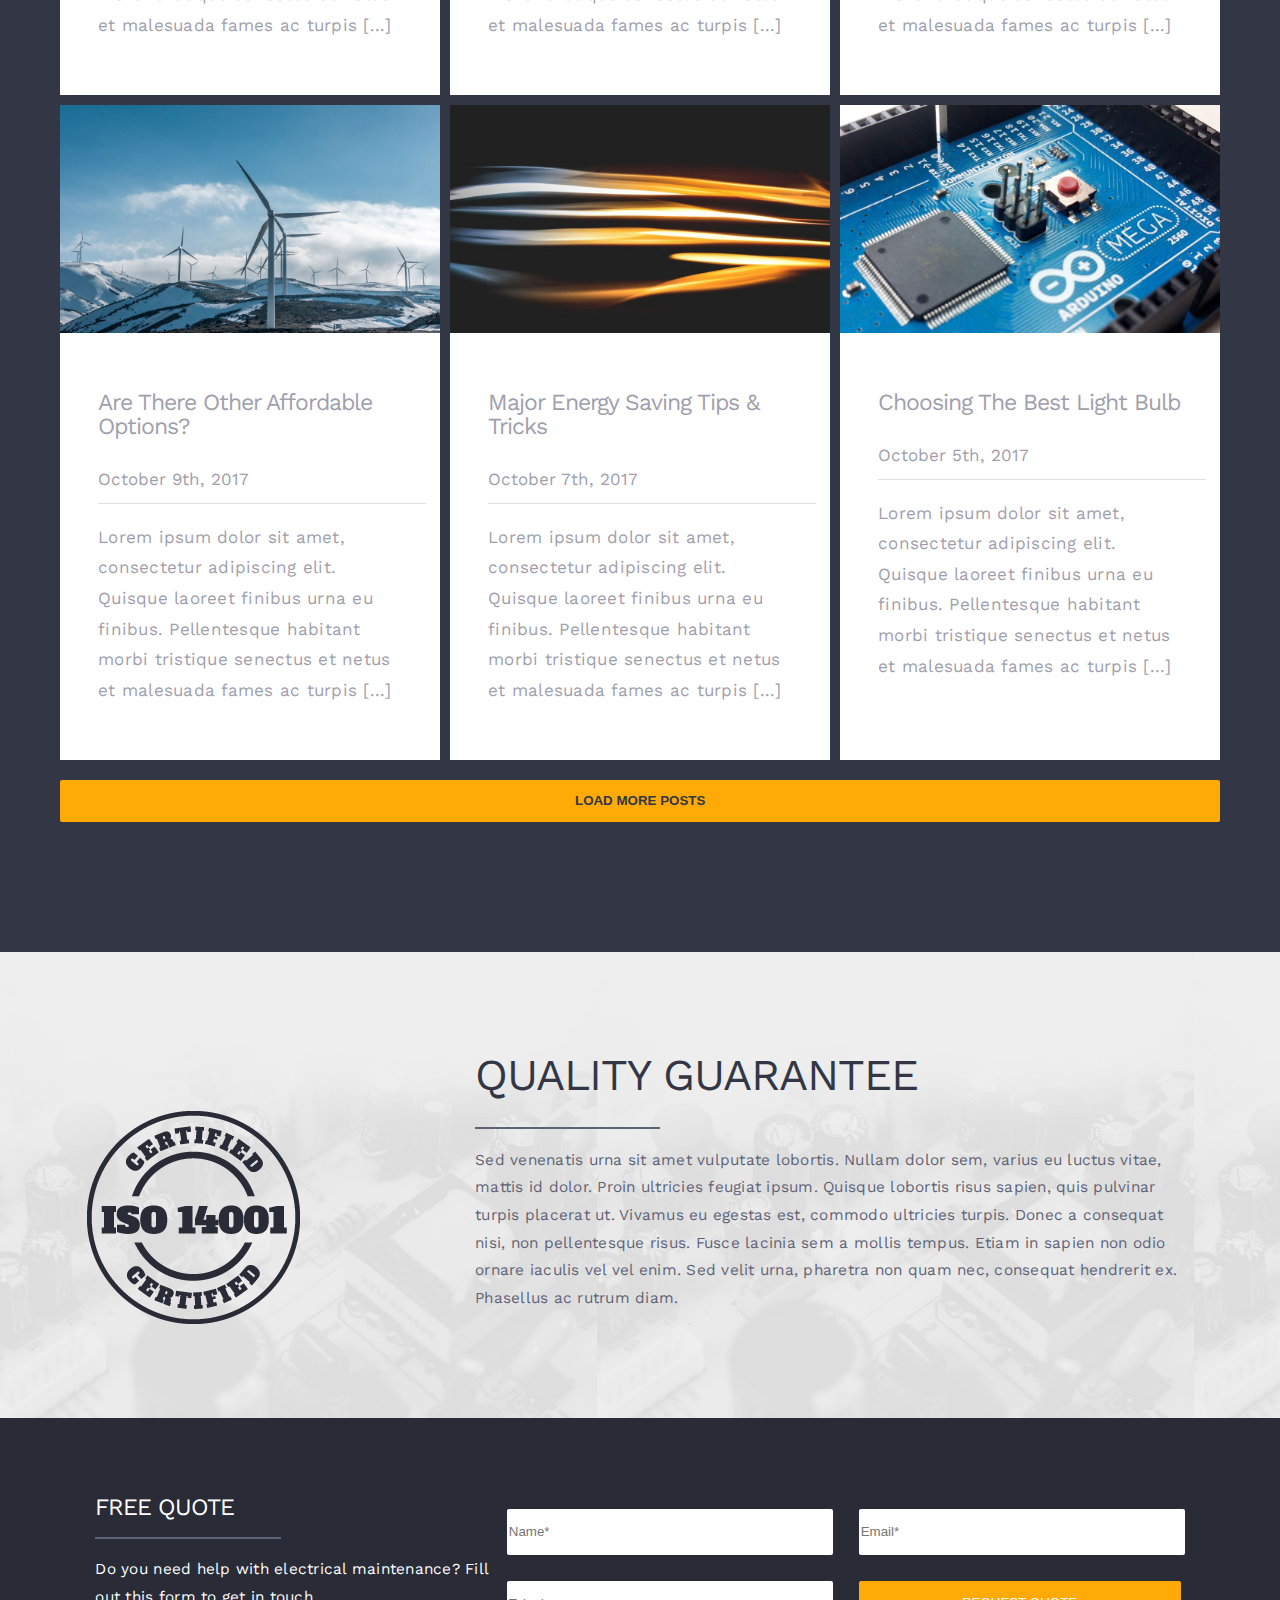
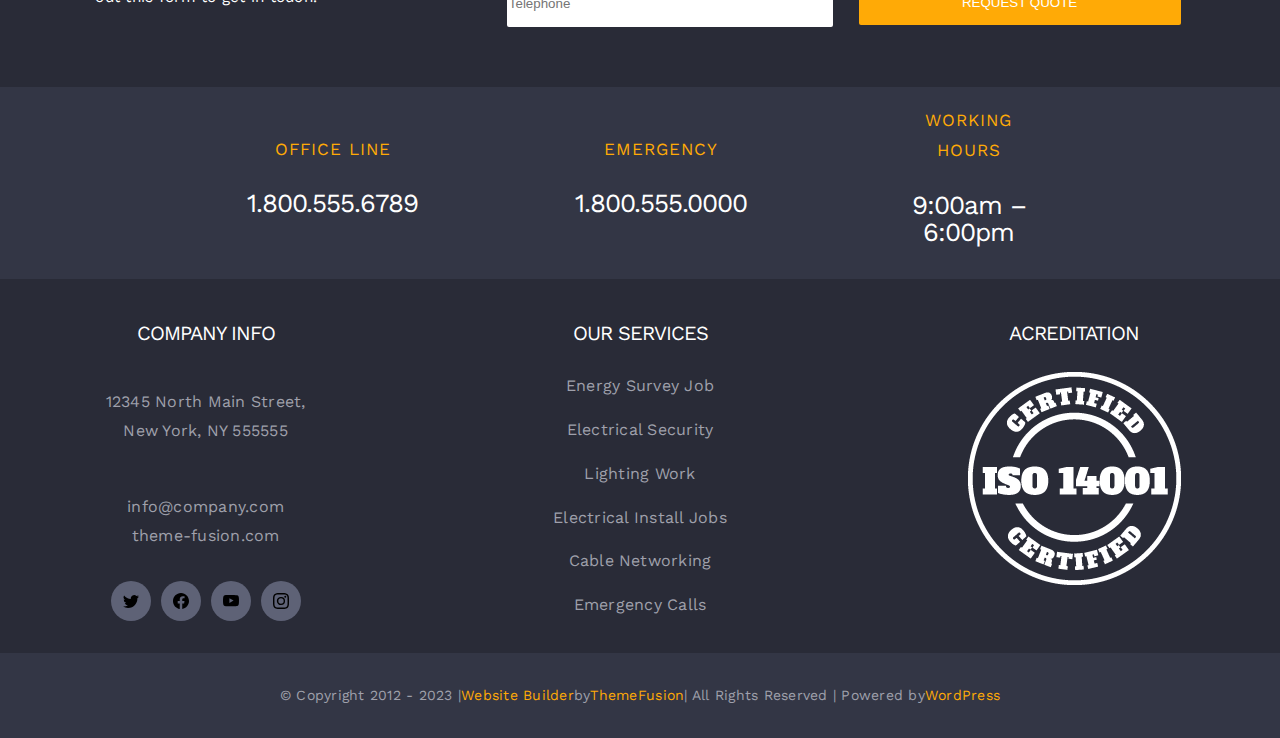
<file: blog.html>
<!DOCTYPE html>
<!-- saved from url=(0034)https://avada.website/electrician/ -->
<html class="" id="" lang="en-US" prefix=""
    data-useragent="Mozilla/5.0 (X11; Linux x86_64) AppleWebKit/537.36 (KHTML, like Gecko) Chrome/118.0.0.0 Safari/537.36">

<head>
    <meta http-equiv="Content-Type" content="text/html; charset=UTF-8">
    <meta http-equiv="X-UA-Compatible" content="IE=edge">
    <meta name="viewport" content="width=device-width, initial-scale=1">
    <link rel="stylesheet" type="text/css" href="./src/assets/styles/css/blog.css">
    <title>Services – Avada Website Builder For WordPress &amp; WooCommerce</title>
</head>

<body>
    <div class="header">
        <a href="./index.html">
            <img src="./src/assets/styles/images/electrician_logo_1x-1.webp">
        </a>

        <div class="header_menu">
            <button class="button_header" type="button" onclick="window.location.href='./index.html'">HOME</button>
            <a href="./services.html" style="text-decoration: none;">
                <select>
                    <option selected hidden>SERVICES</option>
                    <option class="button_flat">Energy Survey Job</option>
                    <option class="button_flat">Electricial Security</option>
                    <option class="button_flat">Lightning Work</option>
                    <option class="button_flat">Electricial Install Jobs</option>
                    <option class="button_flat">Cable Networking</option>
                    <option class="button_flat">Emergency Calls</option>
                </select>
            </a>
            <button class="button_header" type="button" onclick="window.location.href='./about.html'">ABOUT</button>
            <button class="button_header" type="button" onclick="window.location.href='./work.html'">WORK</button>
            <button class="button_header" type="button" onclick="window.location.href='./blog.html'">BLOG</button>
            <button class="button_flat yellow" type="button"
                onclick="window.location.href='https://avada.website/electrician/contact/'">CONTACT</button>
        </div>
    </div>

    <div class="hero2 light about_us_img top">
        <div class="hero_box">
            <h1>NEWS / BLOG</h1>
            <div class="title_underline grey"></div>
            <p>Sed interdum massa lacus, a porttitor risus gravida sed. Nulla ultricies ex non sagittis vulputate.
                Integer fringilla convallis risus, semper est interdum non.</p>
        </div>
    </div>



    <img class="arch_bottom_white" src="./src/assets/styles/images/top_arch.png" />



    <div class="hero2 dark">
        <div class="hero_box">
            <h1>LATEST ARTICLES</h1>
            <div class="title_underline grey"></div>
            <p>Quisque molestie tristique nisi et luctus. Proin eget velit quis lorem euismod pulvinar. Phasellus
                lobortis tellus dignissim metus varius volutpat. Integer a lacus mauris.</p>
        </div>

        <div class="content_box">
            <div class="es_grid">
                <div class="ob_grid_item">
                    <img src="./src/assets/styles/images/blog_post_1.jpg" />
                    <div class="card_hold_text_ob">
                        <h1>Troubleshoot Electrical Equipment</h1>
                        <h2>October 15th, 2017</h2>
                        <div class="title_underline card"></div>
                        <p>Lorem ipsum dolor sit amet, consectetur adipiscing elit. Quisque laoreet finibus urna eu
                            finibus. Pellentesque habitant morbi tristique senectus et netus et malesuada fames ac
                            turpis [...]</p>
                    </div>
                </div>
                <div class="ob_grid_item">
                    <img src="./src/assets/styles/images/blog_post_2.jpg" />
                    <div class="card_hold_text_ob">
                        <h1>Switching To Energy Saving Bulbs</h1>
                        <h2>October 13th, 2017</h2>
                        <div class="title_underline card"></div>
                        <p>Lorem ipsum dolor sit amet, consectetur adipiscing elit. Quisque laoreet finibus urna eu
                            finibus. Pellentesque habitant morbi tristique senectus et netus et malesuada fames ac
                            turpis [...]</p>
                    </div>
                </div>
                <div class="ob_grid_item">
                    <img src="./src/assets/styles/images/blog_post_3.jpg" />
                    <div class="card_hold_text_ob">
                        <h1>Solar Panels On A Small Budget</h1>
                        <h2>October 11th, 2017</h2>
                        <div class="title_underline card"></div>
                        <p>Lorem ipsum dolor sit amet, consectetur adipiscing elit. Quisque laoreet finibus urna eu
                            finibus. Pellentesque habitant morbi tristique senectus et netus et malesuada fames ac
                            turpis [...]</p>
                    </div>
                </div>
                <div class="ob_grid_item">
                    <img src="./src/assets/styles/images/blog_post_5.jpg" />
                    <div class="card_hold_text_ob">
                        <h1>Are There Other Affordable Options?</h1>
                        <h2>October 9th, 2017</h2>
                        <div class="title_underline card"></div>
                        <p>Lorem ipsum dolor sit amet, consectetur adipiscing elit. Quisque laoreet finibus urna eu
                            finibus. Pellentesque habitant morbi tristique senectus et netus et malesuada fames ac
                            turpis [...]</p>
                    </div>
                </div>
                <div class="ob_grid_item">
                    <img src="./src/assets/styles/images/blog_post_4.jpg" />
                    <div class="card_hold_text_ob">
                        <h1>Major Energy Saving Tips & Tricks</h1>
                        <h2>October 7th, 2017</h2>
                        <div class="title_underline card"></div>
                        <p>Lorem ipsum dolor sit amet, consectetur adipiscing elit. Quisque laoreet finibus urna eu
                            finibus. Pellentesque habitant morbi tristique senectus et netus et malesuada fames ac
                            turpis [...]</p>
                    </div>
                </div>
                <div class="ob_grid_item">
                    <img src="./src/assets/styles/images/blog_post_6.jpg" />
                    <div class="card_hold_text_ob">
                        <h1>Choosing The Best Light Bulb</h1>
                        <h2>October 5th, 2017</h2>
                        <div class="title_underline card"></div>
                        <p>Lorem ipsum dolor sit amet, consectetur adipiscing elit. Quisque laoreet finibus urna eu
                            finibus. Pellentesque habitant morbi tristique senectus et netus et malesuada fames ac
                            turpis [...]</p>
                    </div>
                </div>
            </div>
        </div>
        <button class="button_flat yellow ob">LOAD MORE POSTS</button>
    </div>



    <div class="hero2 light our_blog_img">
        <div class="content_box fq">
            <div class="quality_guarantee_img">
                <a href="https://avada.website/electrician/contact/">
                    <img class="footer_acreditation" src="src/assets/styles/images/certified-stamp.png" />
                </a>
            </div>
            <div class="quality_guarantee_item">
                <h1>QUALITY GUARANTEE</h1>
                <div class="title_underline grey"></div>
                <p>Sed venenatis urna sit amet vulputate lobortis. Nullam dolor sem, varius eu luctus vitae, mattis id
                    dolor. Proin ultricies feugiat ipsum. Quisque lobortis risus sapien, quis pulvinar turpis placerat
                    ut. Vivamus eu egestas est, commodo ultricies turpis. Donec a consequat nisi, non pellentesque
                    risus. Fusce lacinia sem a mollis tempus. Etiam in sapien non odio ornare iaculis vel vel enim. Sed
                    velit urna, pharetra non quam nec, consequat hendrerit ex. Phasellus ac rutrum diam.
                </p>
            </div>
        </div>
    </div>



    <div class="free_quote">
        <div class="content_box fq">
            <div class="free_quote_item">
                <h1>FREE QUOTE</h1>
                <div class="title_underline grey"></div>
                <p>Do you need help with electrical maintenance? Fill out this form to get in touch.</p>
            </div>
            <div class="form_container">
                <input type="text" placeholder="Name*" />
                <input type="text" placeholder="Email*" />
                <input type="text" placeholder="Telephone" />
                <input type="submit" value="REQUEST QUOTE" />
            </div>
        </div>
    </div>




    <div class="telephone dark">
        <div class="telephone_item dark">
            <h1>OFFICE LINE</h1>
            <p>1.800.555.6789</p>
        </div>
        <div class="telephone_item dark">
            <h1>EMERGENCY</h1>
            <p>1.800.555.0000</p>
        </div>
        <div class="telephone_item dark">
            <h1>WORKING HOURS</h1>
            <p>9:00am – 6:00pm</p>
        </div>
    </div>



    <div class="footer">
        <div class="footer_box">
            <div class="footer_column">
                <h1>COMPANY INFO</h1>
                <p>
                    12345 North Main Street,<br>
                    New York, NY 555555
                </p>
                <p>
                    info@company.com<br>
                    theme-fusion.com
                </p>
                <div class="social_media_container">
                    <a href="https://twitter.com/theme_fusion" alt="twitter">
                        <div class="social_media_circle">
                            <img src="./src/assets/styles/svg/twitter.svg" />
                        </div>
                    </a>
                    <a href="https://www.facebook.com/ThemeFusion-101565403356430/" alt="facebook">
                        <div class="social_media_circle">
                            <img src="./src/assets/styles/svg/facebook.svg" />
                        </div>
                    </a>
                    <a href="https://www.youtube.com/channel/UC_C7uAOAH9RMzZs-CKCZ62w" alt="youtube">
                        <div class="social_media_circle">
                            <img src="./src/assets/styles/svg/youtube.svg" />
                        </div>
                    </a>
                    <a href="https://www.instagram.com/themefusion/" alt="twitter">
                        <div class="social_media_circle">
                            <img src="./src/assets/styles/svg/instagram.svg" />
                        </div>
                    </a>
                </div>
            </div>
            <div class="footer_column">
                <h1>OUR SERVICES</h1>
                <a href="https://avada.website/electrician/projects/energy-survey-job/" target="_blank">
                    Energy Survey Job
                </a>
                <a href="https://avada.website/electrician/projects/electrical-security/" target="_blank">
                    Electrical Security
                </a>
                <a href="https://avada.website/electrician/projects/lighting-work/" target="_blank">
                    Lighting Work
                </a>
                <a href="https://avada.website/electrician/projects/electrical-install-jobs/" target="_blank">
                    Electrical Install Jobs
                </a>
                <a href="https://avada.website/electrician/projects/cable-networking/" target="_blank">
                    Cable Networking
                </a>
                <a href="https://avada.website/electrician/projects/emergency-calls/" target="_blank">
                    Emergency Calls
                </a>
            </div>
            <div class="footer_column">
                <h1>ACREDITATION</h1>
                <a href="https://avada.website/electrician/contact/">
                    <img class="footer_acreditation" src="src/assets/styles/images/certified-stamp.webp" />
                </a>
            </div>
        </div>
    </div>



    <div class="rights">© Copyright 2012 - 2023 | <strong> Website Builder</strong> by <strong> ThemeFusion </strong> |
        All Rights Reserved | Powered
        by <strong>WordPress</strong></div>
</body>

</html>
</file>
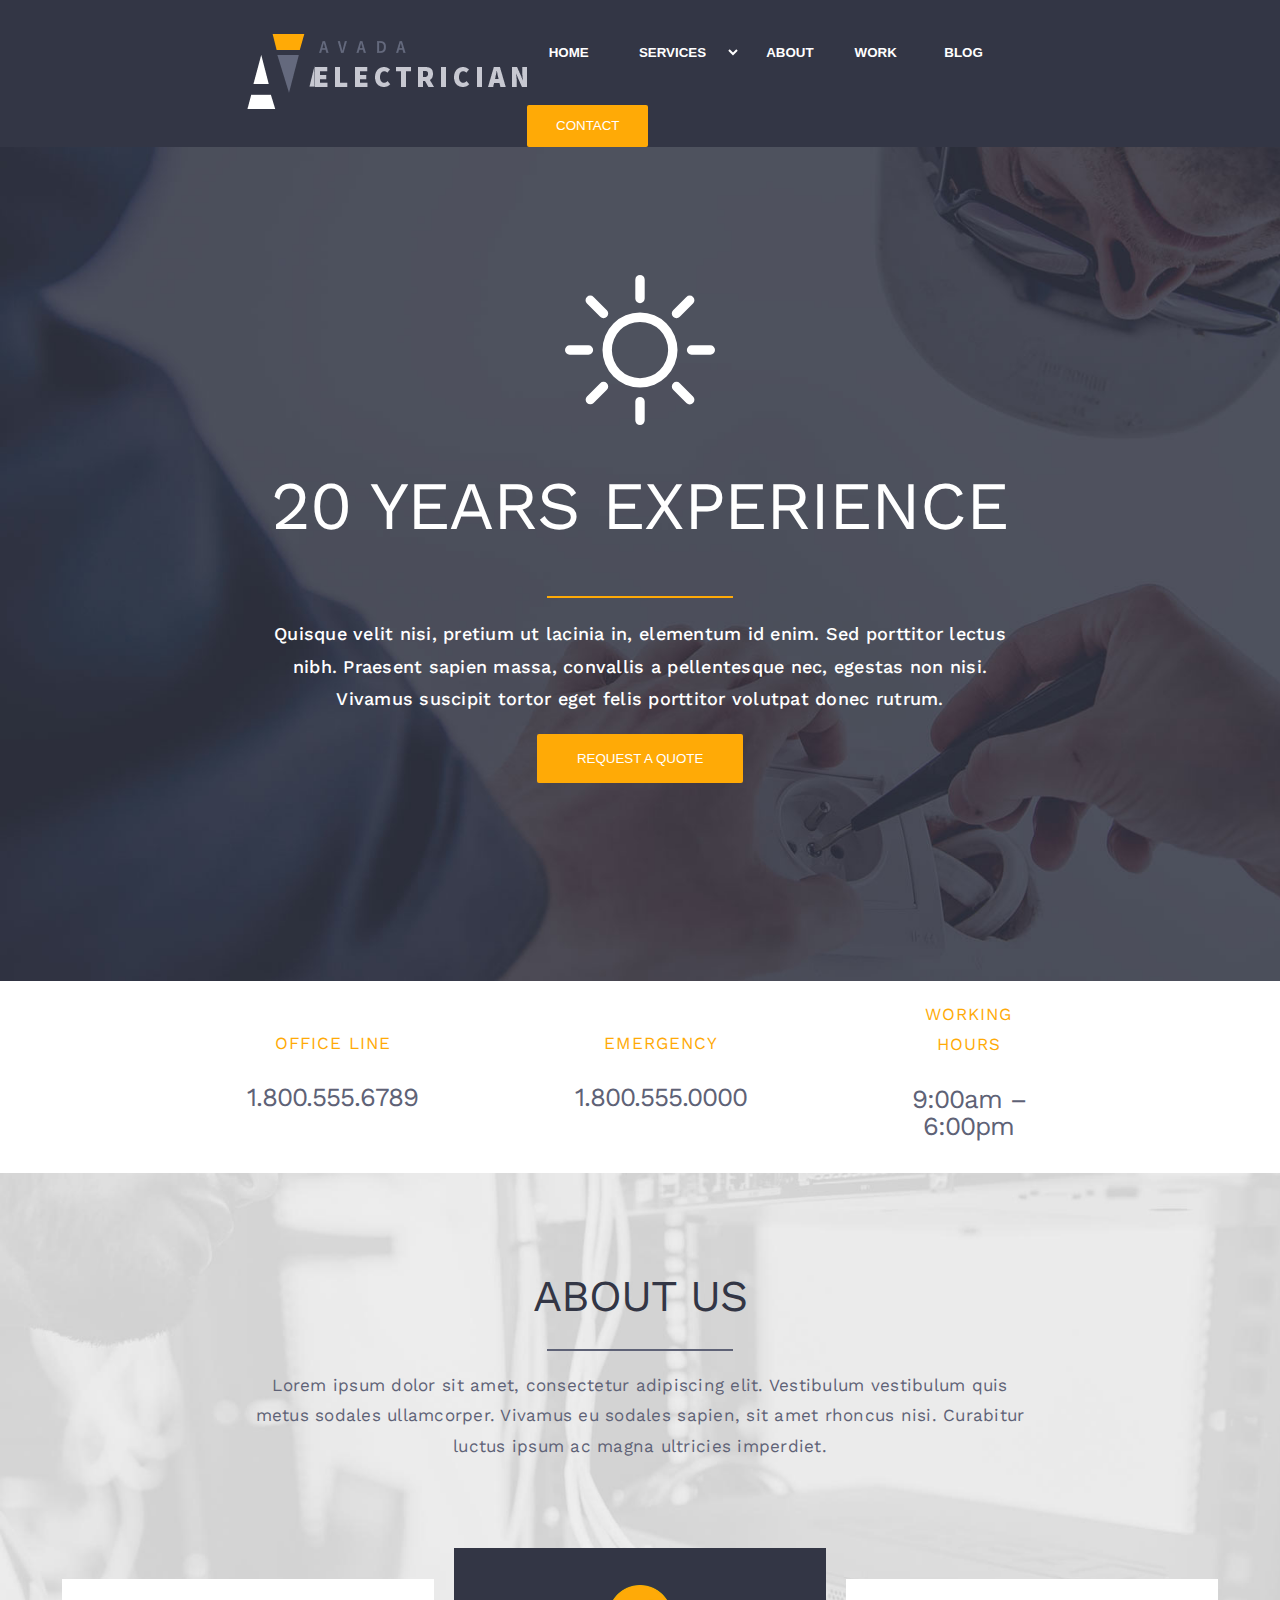
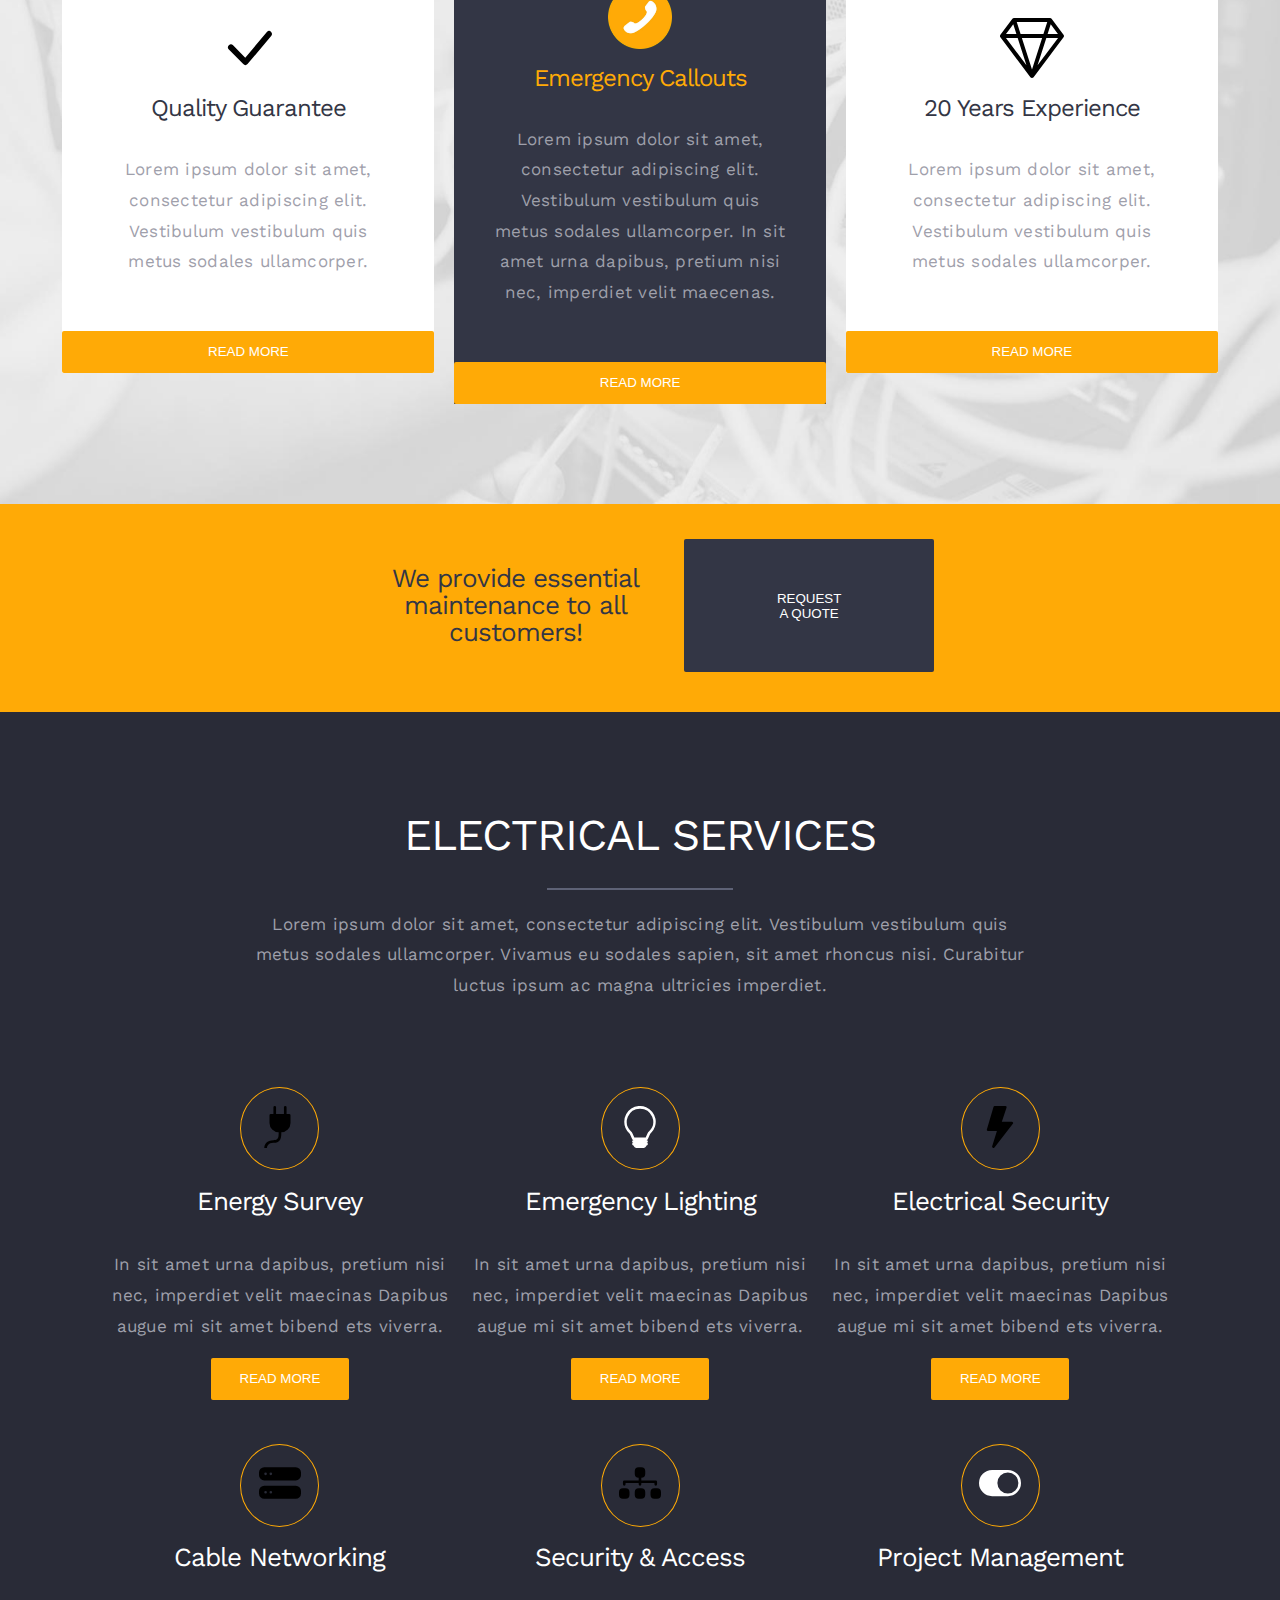
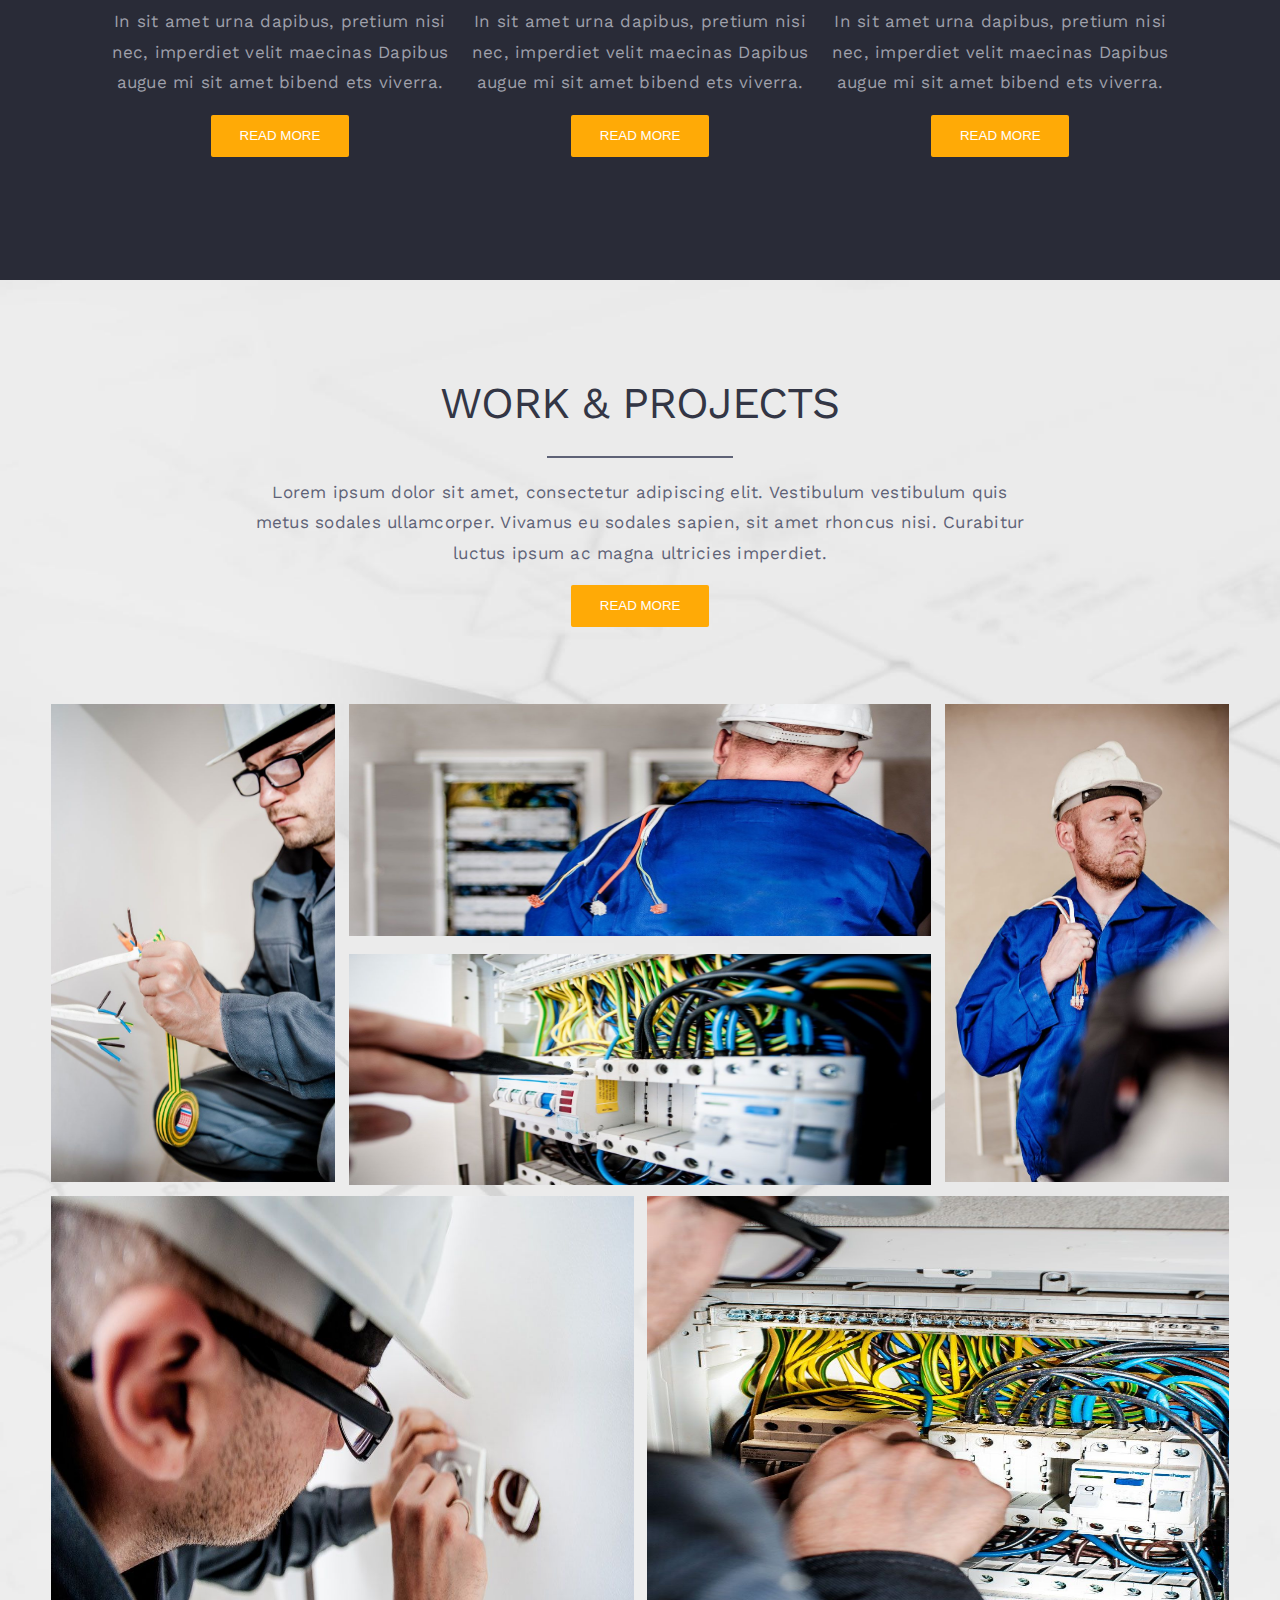
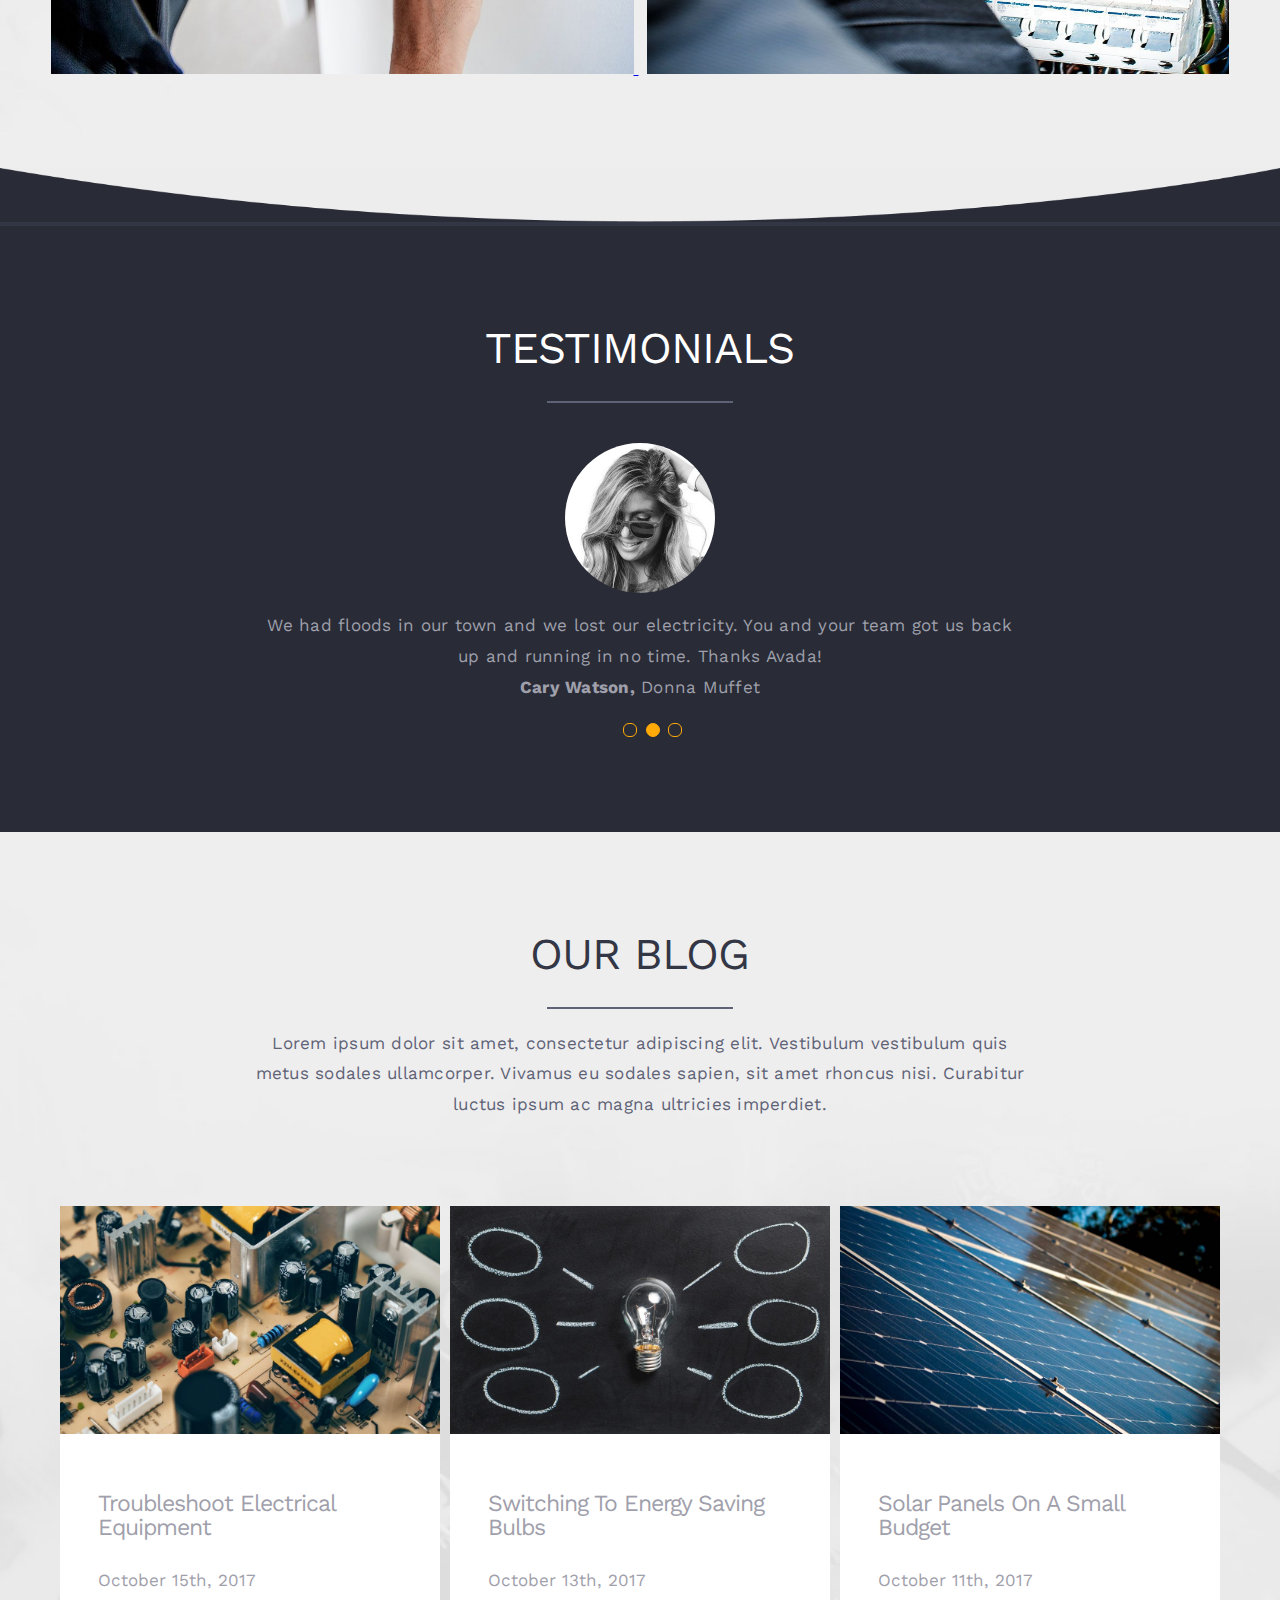
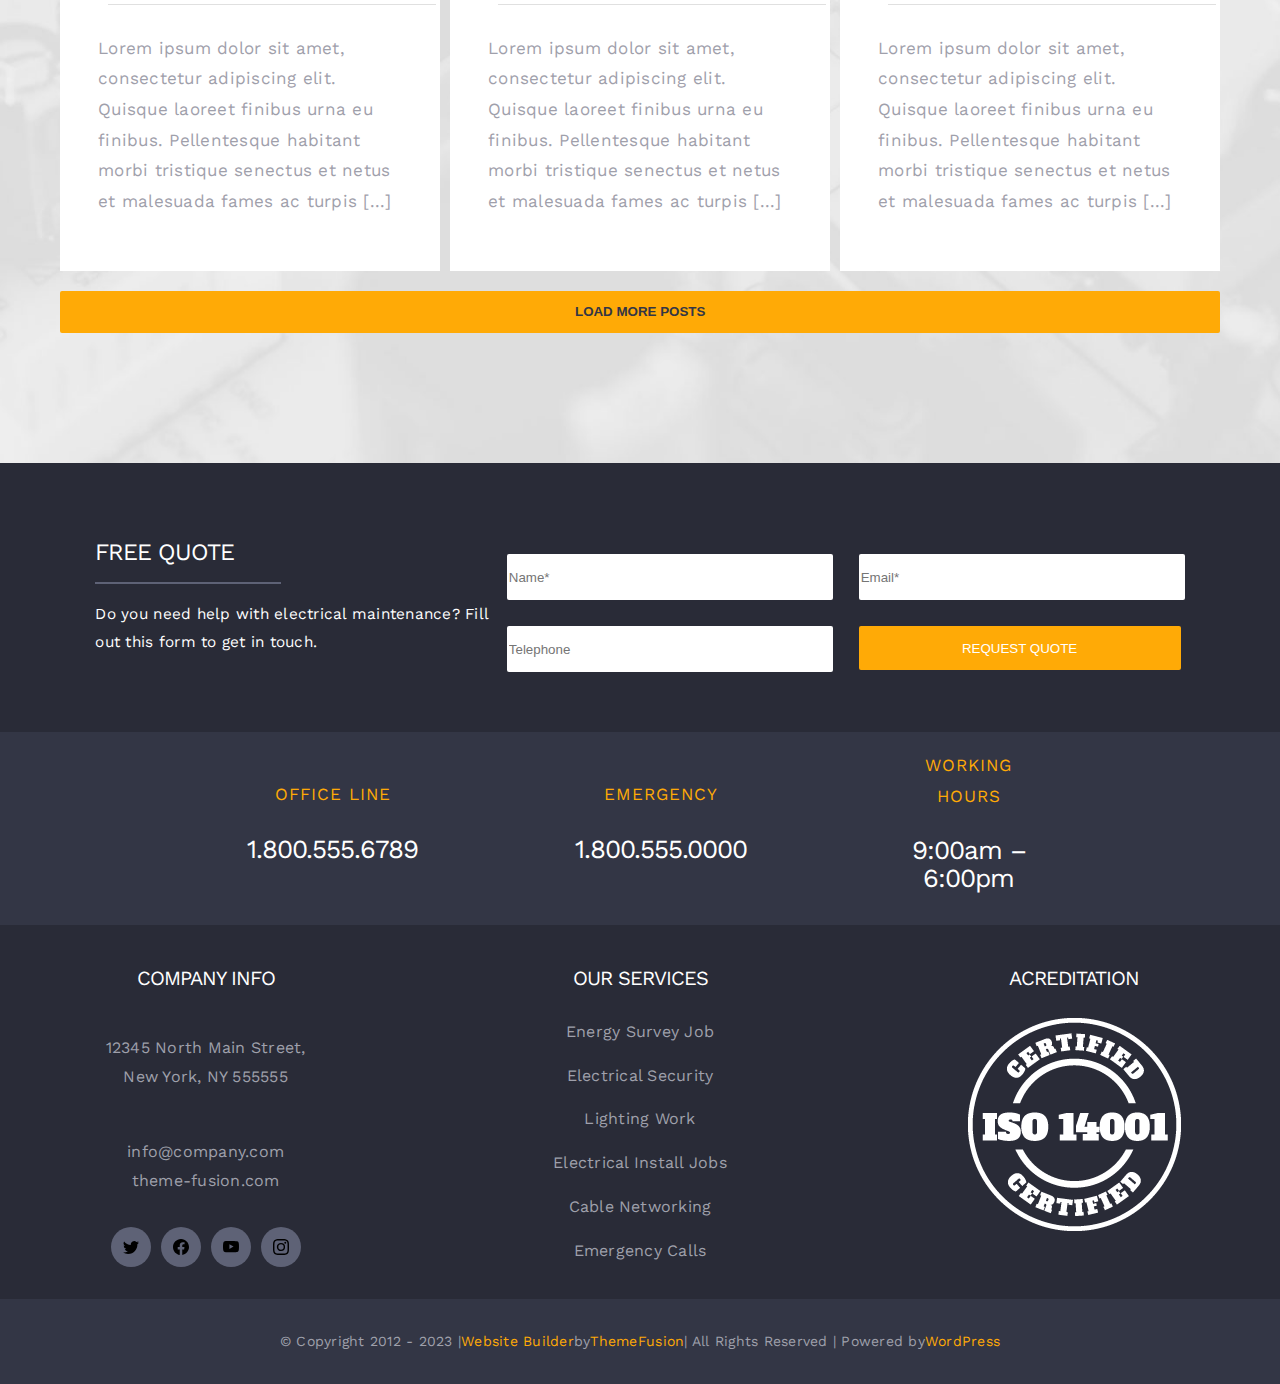
<file: home.html>
<!DOCTYPE html>
<!-- saved from url=(0034)https://avada.website/electrician/ -->
<html class="" id="" lang="en-US" prefix=""
    data-useragent="Mozilla/5.0 (X11; Linux x86_64) AppleWebKit/537.36 (KHTML, like Gecko) Chrome/118.0.0.0 Safari/537.36">

<head>
    <meta http-equiv="Content-Type" content="text/html; charset=UTF-8">
    <meta http-equiv="X-UA-Compatible" content="IE=edge">
    <meta name="viewport" content="width=device-width, initial-scale=1">
    <link rel="stylesheet" type="text/css" href="./src/assets/styles/css/home.css">
    <title>Electrician – Avada Website Builder For WordPress &amp; WooCommerce</title>
</head>

<body>
    <div class="header">
        <a href="./home.html">
            <img src="./src/assets/styles/images/electrician_logo_1x-1.webp">
        </a>

        <div class="header_menu">
            <button class="button_header" type="button" onclick="window.location.href='./home.html'">HOME</button>
            <a href="./services.html" style="text-decoration: none;">
                <select>
                    <option selected hidden>SERVICES</option>
                    <option class="button_flat">Energy Survey Job</option>
                    <option class="button_flat">Electricial Security</option>
                    <option class="button_flat">Lightning Work</option>
                    <option class="button_flat">Electricial Install Jobs</option>
                    <option class="button_flat">Cable Networking</option>
                    <option class="button_flat">Emergency Calls</option>
                </select>
            </a>
            <button class="button_header" type="button" onclick="window.location.href='./about.html'">ABOUT</button>
            <button class="button_header" type="button" onclick="window.location.href='./work.html'">WORK</button>
            <button class="button_header" type="button" onclick="window.location.href='./blog.html'">BLOG</button>
            <button class="button_flat yellow" type="button"
                onclick="window.location.href='https://avada.website/electrician/contact/'">CONTACT</button>
        </div>
    </div>

    <div class="hero background_img">
        <div class="hero_box">
            <img src="./src/assets/styles/svg/sun.svg" />
            <h1>20 YEARS EXPERIENCE</h1>
            <div class="title_underline yellow"></div>
            <p>Quisque velit nisi, pretium ut lacinia in, elementum id enim. Sed porttitor
                lectus nibh. Praesent sapien
                massa, convallis a pellentesque nec, egestas non nisi. Vivamus suscipit tortor eget felis porttitor
                volutpat
                donec rutrum.</p>
            <button class="button_flat yellow">REQUEST A QUOTE</button>
        </div>
    </div>

    <div class="telephone light">
        <div class="telephone_item light">
            <h1>OFFICE LINE</h1>
            <p>1.800.555.6789</p>
        </div>
        <div class="telephone_item light">
            <h1>EMERGENCY</h1>
            <p>1.800.555.0000</p>
        </div>
        <div class="telephone_item light">
            <h1>WORKING HOURS</h1>
            <p>9:00am – 6:00pm</p>
        </div>
    </div>

    <div class="hero2 light about_us_img">
        <div class="hero_box">
            <h1>ABOUT US</h1>
            <div class="title_underline grey"></div>
            <p>Lorem ipsum dolor sit amet, consectetur adipiscing elit. Vestibulum vestibulum quis metus sodales
                ullamcorper. Vivamus eu sodales sapien, sit amet rhoncus nisi. Curabitur luctus ipsum ac magna ultricies
                imperdiet.</p>
        </div>
        <div class="content_box">
            <div class="about_us_card_box">
                <a class="card_link" href="https://avada.website/electrician/about/">
                    <div class="card">
                        <div class="card_hold_text">
                            <img class="card_icon" src="./src/assets/styles/svg/check-lg.svg" />
                            <h1>Quality Guarantee</h1>
                            <p>Lorem ipsum dolor sit amet, consectetur adipiscing elit. Vestibulum vestibulum quis metus
                                sodales
                                ullamcorper.</p>
                        </div>
                        <button class="button_flat yellow">READ MORE</button>
                    </div>
                </a>
                <a class="card_link" href="https://avada.website/electrician/contact/">
                    <div class="card dark">
                        <div class="card_hold_text">
                            <img class="card_icon" src="./src/assets/styles/images/telephone.png" />
                            <h1>Emergency Callouts</h1>
                            <p class="card_text">Lorem ipsum dolor sit amet, consectetur adipiscing elit. Vestibulum
                                vestibulum quis metus sodales
                                ullamcorper. In sit amet urna dapibus, pretium nisi nec, imperdiet velit maecenas.</p>
                        </div>
                        <button class="button_flat yellow">READ MORE</button>
                    </div>
                </a>
                <a class="card_link" href="https://avada.website/electrician/services/">
                    <div class="card">
                        <div class="card_hold_text">
                            <img class="card_icon" src="./src/assets/styles/svg/gem.svg" />
                            <h1>20 Years Experience</h1>
                            <p>Lorem ipsum dolor sit amet, consectetur adipiscing elit. Vestibulum vestibulum quis metus
                                sodales
                                ullamcorper.</p>
                        </div>
                        <button class="button_flat yellow">READ MORE</button>
                    </div>
                </a>

            </div>
        </div>
    </div>

    <div class="maintenance">
        <div class="maintenance_box">
            <p>We provide essential maintenance to all customers!</p>
            <button class="button_flat dark">REQUEST A QUOTE</button>
        </div>
    </div>

    <div class="hero2 dark">
        <div class="hero_box">
            <h1>ELECTRICAL SERVICES</h1>
            <div class="title_underline grey"></div>
            <p>Lorem ipsum dolor sit amet, consectetur adipiscing elit. Vestibulum vestibulum quis metus sodales
                ullamcorper. Vivamus eu sodales sapien, sit amet rhoncus nisi. Curabitur luctus ipsum ac magna ultricies
                imperdiet.</p>
        </div>
        <div class="content_box">
            <div class="es_grid">
                <div class="es_grid_item">
                    <div class="card_icon_circle">
                        <img class="card_icon es" src="./src/assets/styles/svg/plug-fill.svg" />
                    </div>
                    <h1>Energy Survey</h1>
                    <p>In sit amet urna dapibus, pretium nisi nec, imperdiet velit maecinas Dapibus augue mi sit amet
                        bibend ets viverra.</p>
                    <button class="button_flat yellow">READ MORE</button>
                </div>
                <div class="es_grid_item">
                    <div class="card_icon_circle">
                        <img class="card_icon es" src="./src/assets/styles/svg/lightbulb.svg" />
                    </div>
                    <h1>Emergency Lighting</h1>
                    <p>In sit amet urna dapibus, pretium nisi nec, imperdiet velit maecinas Dapibus augue mi sit amet
                        bibend ets viverra.</p>
                    <button class="button_flat yellow">READ MORE</button>
                </div>
                <div class="es_grid_item">
                    <div class="card_icon_circle">
                        <img class="card_icon es" src="./src/assets/styles/svg/lightning-fill.svg" />
                    </div>
                    <h1>Electrical Security</h1>
                    <p>In sit amet urna dapibus, pretium nisi nec, imperdiet velit maecinas Dapibus augue mi sit amet
                        bibend
                        ets viverra.</p>
                    <button class="button_flat yellow">READ MORE</button>
                </div>
                <div class="es_grid_item">
                    <div class="card_icon_circle">
                        <img class="card_icon es" src="./src/assets/styles/svg/hdd-stack-fill.svg" />
                    </div>
                    <h1>Cable Networking</h1>
                    <p>In sit amet urna dapibus, pretium nisi nec, imperdiet velit maecinas Dapibus augue mi sit amet
                        bibend
                        ets viverra.</p>
                    <button class="button_flat yellow">READ MORE</button>
                </div>
                <div class="es_grid_item">
                    <div class="card_icon_circle">
                        <img class="card_icon es" src="./src/assets/styles/svg/diagram-3-fill.svg" />
                    </div>
                    <h1>Security & Access</h1>
                    <p>In sit amet urna dapibus, pretium nisi nec, imperdiet velit maecinas Dapibus augue mi sit amet
                        bibend
                        ets viverra.</p>
                    <button class="button_flat yellow">READ MORE</button>
                </div>
                <div class="es_grid_item">
                    <div class="card_icon_circle">
                        <img class="card_icon es" src="./src/assets/styles/svg/toggle-on.svg" />
                    </div>
                    <h1>Project Management</h1>
                    <p>In sit amet urna dapibus, pretium nisi nec, imperdiet velit maecinas Dapibus augue mi sit amet
                        bibend
                        ets viverra.</p>
                    <button class="button_flat yellow">READ MORE</button>
                </div>
            </div>
        </div>
    </div>

    <div class="hero2 light work_projects_img">
        <div class="hero_box">
            <h1>WORK & PROJECTS</h1>
            <div class="title_underline grey"></div>
            <p>Lorem ipsum dolor sit amet, consectetur adipiscing elit. Vestibulum vestibulum quis metus sodales
                ullamcorper. Vivamus eu sodales sapien, sit amet rhoncus nisi. Curabitur luctus ipsum ac magna ultricies
                imperdiet.</p>
            <button class="button_flat yellow">READ MORE</button>
        </div>
        <div class="content_box wp">
            <div class="wp_img_grid_top">
                <a href="https://avada.website/electrician/projects/energy-survey-job/">
                    <img id="wp_img_1" src="src/assets/styles/images/portfolio_post_1.jpg">
                </a>

                <div class="wp_img_grid_top_center">
                    <a href="https://avada.website/electrician/projects/electrical-security/">
                        <img id="wp_img_2" src="src/assets/styles/images/portfolio_post_2.jpg">
                    </a>
                    <a href="https://avada.website/electrician/projects/lighting-work/">
                        <img id="wp_img_3" src="src/assets/styles/images/portfolio_post_3.jpg">
                    </a>
                </div>

                <a href="https://avada.website/electrician/projects/electrical-install-jobs/">
                    <img id="wp_img_4" src="src/assets/styles/images/portfolio_post_4.jpg">
                </a>
            </div>
        </div>
        <div class="wp_img_grid_bottom">
            <a href="https://avada.website/electrician/projects/cable-networking/">
                <img id="wp_img_5" src="src/assets/styles/images/portfolio_post_5.jpg">
            </a>
            <a href="https://avada.website/electrician/projects/emergency-calls/">
                <img id="wp_img_6" src="src/assets/styles/images/portfolio_post_6.jpg">
            </a>
        </div>
    </div>

    <img class="arch_bottom_white" src="./src/assets/styles/images/testimonials_top_arch.png" />

    <div class="hero2 dark">
        <div class="hero_box t">
            <h1>TESTIMONIALS</h1>
            <div class="title_underline grey"></div>
            <img class="profile_picture" src="./src/assets/styles/images/testimonial_2.jpg">
            <p>We had floods in our town and we lost our electricity. You and your team got us back up and running in no
                time. Thanks Avada!
                <br>
                <strong>Cary Watson,</strong> Donna Muffet
            </p>
            <div class="dots_container">
                <div class="dots empty"></div>
                <div class="dots filled"></div>
                <div class="dots empty"></div>
            </div>
        </div>
    </div>

    <div class="hero2 light our_blog_img">
        <div class="hero_box">
            <h1>OUR BLOG</h1>
            <div class="title_underline grey"></div>
            <p>Lorem ipsum dolor sit amet, consectetur adipiscing elit. Vestibulum vestibulum quis metus sodales
                ullamcorper. Vivamus eu sodales sapien, sit amet rhoncus nisi. Curabitur luctus ipsum ac magna ultricies
                imperdiet.</p>
        </div>
        <div class="content_box">
            <div class="es_grid">
                <div class="ob_grid_item">
                    <img src="./src/assets/styles/images/blog_post_1.jpg" />
                    <div class="card_hold_text_ob">
                        <h1>Troubleshoot Electrical Equipment</h1>
                        <h2>October 15th, 2017</h2>
                        <div class="title_underline card"></div>
                        <p>Lorem ipsum dolor sit amet, consectetur adipiscing elit. Quisque laoreet finibus urna eu
                            finibus. Pellentesque habitant morbi tristique senectus et netus et malesuada fames ac
                            turpis [...]</p>
                    </div>
                </div>

                <div class="ob_grid_item">
                    <img src="./src/assets/styles/images/blog_post_2.jpg" />
                    <div class="card_hold_text_ob">
                        <h1>Switching To Energy Saving Bulbs</h1>
                        <h2>October 13th, 2017</h2>
                        <div class="title_underline card"></div>
                        <p>Lorem ipsum dolor sit amet, consectetur adipiscing elit. Quisque laoreet finibus urna eu
                            finibus. Pellentesque habitant morbi tristique senectus et netus et malesuada fames ac
                            turpis [...]</p>
                    </div>
                </div>
                <div class="ob_grid_item">
                    <img src="./src/assets/styles/images/blog_post_3.jpg" />
                    <div class="card_hold_text_ob">
                        <h1>Solar Panels On A Small Budget</h1>
                        <h2>October 11th, 2017</h2>
                        <div class="title_underline card"></div>
                        <p>Lorem ipsum dolor sit amet, consectetur adipiscing elit. Quisque laoreet finibus urna eu
                            finibus. Pellentesque habitant morbi tristique senectus et netus et malesuada fames ac
                            turpis [...]</p>
                    </div>
                </div>
            </div>
        </div>
        <button class="button_flat yellow ob">LOAD MORE POSTS</button>
    </div>

    <div class="free_quote">
        <div class="content_box fq">
            <div class="free_quote_item">
                <h1>FREE QUOTE</h1>
                <div class="title_underline grey"></div>
                <p>Do you need help with electrical maintenance? Fill out this form to get in touch.</p>
            </div>
            <div class="form_container">
                <input type="text" placeholder="Name*" />
                <input type="text" placeholder="Email*" />
                <input type="text" placeholder="Telephone" />
                <input type="submit" value="REQUEST QUOTE" />
            </div>
        </div>
    </div>
    <div class="telephone dark">
        <div class="telephone_item dark">
            <h1>OFFICE LINE</h1>
            <p>1.800.555.6789</p>
        </div>
        <div class="telephone_item dark">
            <h1>EMERGENCY</h1>
            <p>1.800.555.0000</p>
        </div>
        <div class="telephone_item dark">
            <h1>WORKING HOURS</h1>
            <p>9:00am – 6:00pm</p>
        </div>
    </div>

    <div class="footer">
        <div class="footer_box">
            <div class="footer_column">
                <h1>COMPANY INFO</h1>
                <p>
                    12345 North Main Street,<br>
                    New York, NY 555555
                </p>
                <p>
                    info@company.com<br>
                    theme-fusion.com
                </p>
                <div class="social_media_container">
                    <a href="https://twitter.com/theme_fusion" alt="twitter">
                        <div class="social_media_circle">
                            <img src="./src/assets/styles/svg/twitter.svg" />
                        </div>
                    </a>
                    <a href="https://www.facebook.com/ThemeFusion-101565403356430/" alt="facebook">
                        <div class="social_media_circle">
                            <img src="./src/assets/styles/svg/facebook.svg" />
                        </div>
                    </a>
                    <a href="https://www.youtube.com/channel/UC_C7uAOAH9RMzZs-CKCZ62w" alt="youtube">
                        <div class="social_media_circle">
                            <img src="./src/assets/styles/svg/youtube.svg" />
                        </div>
                    </a>
                    <a href="https://www.instagram.com/themefusion/" alt="twitter">
                        <div class="social_media_circle">
                            <img src="./src/assets/styles/svg/instagram.svg" />
                        </div>
                    </a>
                </div>
            </div>
            <div class="footer_column">
                <h1>OUR SERVICES</h1>
                <a href="https://avada.website/electrician/projects/energy-survey-job/" target="_blank">
                    Energy Survey Job
                </a>
                <a href="https://avada.website/electrician/projects/electrical-security/" target="_blank">
                    Electrical Security
                </a>
                <a href="https://avada.website/electrician/projects/lighting-work/" target="_blank">
                    Lighting Work
                </a>
                <a href="https://avada.website/electrician/projects/electrical-install-jobs/" target="_blank">
                    Electrical Install Jobs
                </a>
                <a href="https://avada.website/electrician/projects/cable-networking/" target="_blank">
                    Cable Networking
                </a>
                <a href="https://avada.website/electrician/projects/emergency-calls/" target="_blank">
                    Emergency Calls
                </a>
            </div>
            <div class="footer_column">
                <h1>ACREDITATION</h1>
                <a href="https://avada.website/electrician/contact/">
                    <img class="footer_acreditation" src="src/assets/styles/images/certified-stamp.webp" />
                </a>
            </div>
        </div>
    </div>

    <div class="rights">© Copyright 2012 - 2023 | <strong> Website Builder</strong> by <strong> ThemeFusion </strong> |
        All Rights Reserved | Powered
        by <strong>WordPress</strong></div>
</body>

</html>
</file>
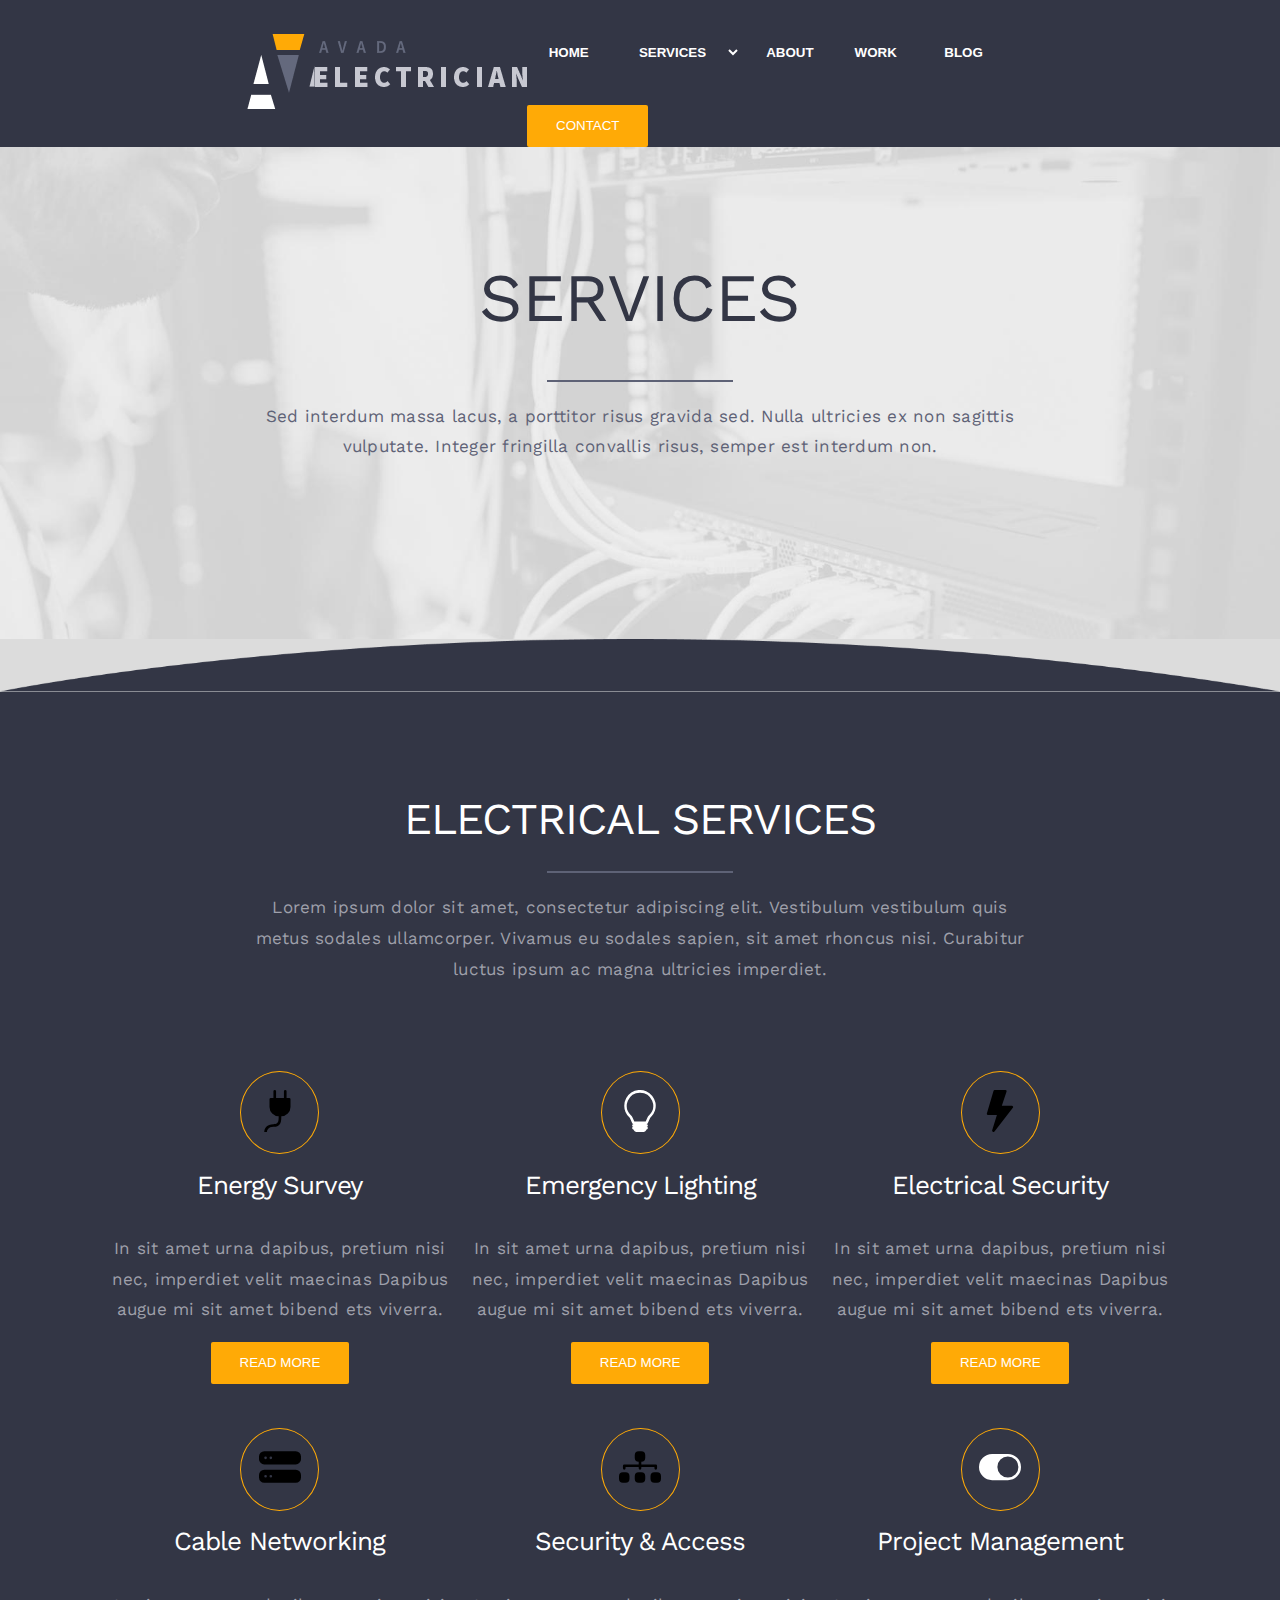
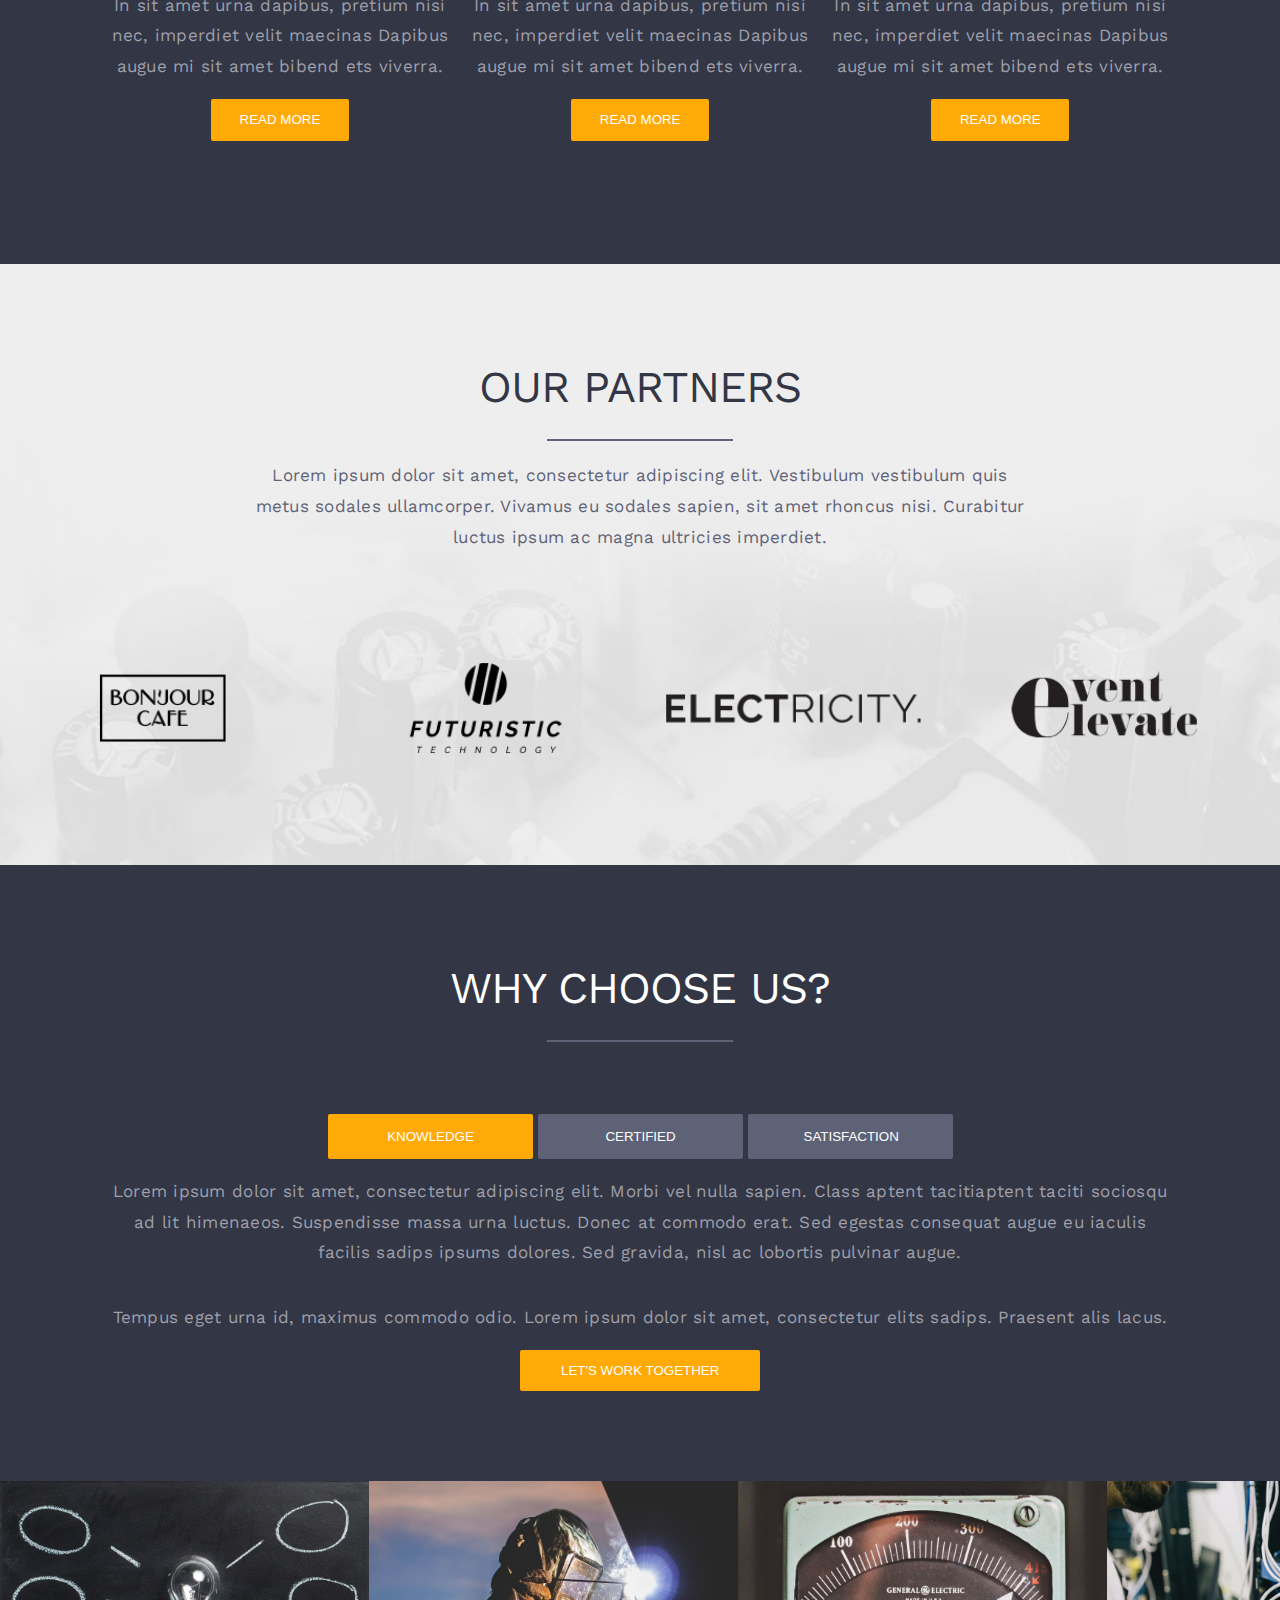
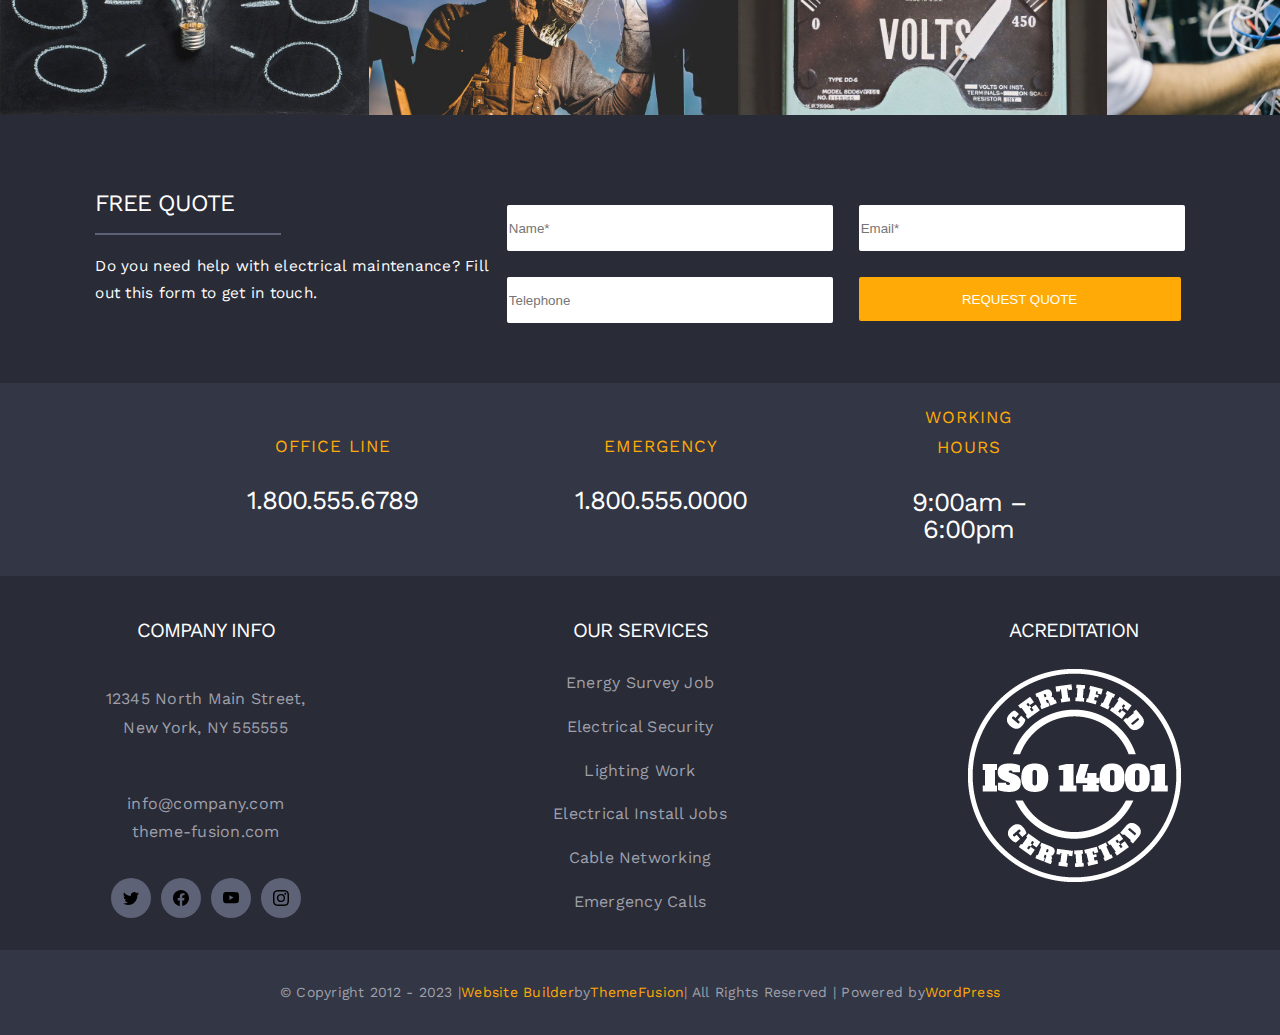
<file: services.html>
<!DOCTYPE html>
<!-- saved from url=(0034)https://avada.website/electrician/ -->
<html class="" id="" lang="en-US" prefix=""
    data-useragent="Mozilla/5.0 (X11; Linux x86_64) AppleWebKit/537.36 (KHTML, like Gecko) Chrome/118.0.0.0 Safari/537.36">

<head>
    <meta http-equiv="Content-Type" content="text/html; charset=UTF-8">
    <meta http-equiv="X-UA-Compatible" content="IE=edge">
    <meta name="viewport" content="width=device-width, initial-scale=1">
    <link rel="stylesheet" type="text/css" href="./src/assets/styles/css/services.css">
    <title>Services – Avada Website Builder For WordPress &amp; WooCommerce</title>
</head>

<body>
    <div class="header">
        <a href="./home.html">
            <img src="./src/assets/styles/images/electrician_logo_1x-1.webp">
        </a>

        <div class="header_menu">
            <button class="button_header" type="button" onclick="window.location.href='./home.html'">HOME</button>
            <a href="./services.html" style="text-decoration: none;">
                <select>
                    <option selected hidden>SERVICES</option>
                    <option class="button_flat">Energy Survey Job</option>
                    <option class="button_flat">Electricial Security</option>
                    <option class="button_flat">Lightning Work</option>
                    <option class="button_flat">Electricial Install Jobs</option>
                    <option class="button_flat">Cable Networking</option>
                    <option class="button_flat">Emergency Calls</option>
                </select>
            </a>
            <button class="button_header" type="button" onclick="window.location.href='./about.html'">ABOUT</button>
            <button class="button_header" type="button" onclick="window.location.href='./work.html'">WORK</button>
            <button class="button_header" type="button" onclick="window.location.href='./blog.html'">BLOG</button>
            <button class="button_flat yellow" type="button"
                onclick="window.location.href='https://avada.website/electrician/contact/'">CONTACT</button>
        </div>
    </div>

    <div class="hero2 light about_us_img top">
        <div class="hero_box">
            <h1>SERVICES</h1>
            <div class="title_underline grey"></div>
            <p>Sed interdum massa lacus, a porttitor risus gravida sed. Nulla ultricies ex non sagittis vulputate.
                Integer fringilla convallis risus, semper est interdum non.</p>
        </div>
    </div>



    <img class="arch_bottom_white" src="./src/assets/styles/images/top_arch.png" />



    <div class="hero2 dark">
        <div class="hero_box">
            <h1>ELECTRICAL SERVICES</h1>
            <div class="title_underline grey"></div>
            <p>Lorem ipsum dolor sit amet, consectetur adipiscing elit. Vestibulum vestibulum quis metus sodales
                ullamcorper. Vivamus eu sodales sapien, sit amet rhoncus nisi. Curabitur luctus ipsum ac magna ultricies
                imperdiet.</p>
        </div>
        <div class="content_box">
            <div class="es_grid">
                <div class="es_grid_item">
                    <div class="card_icon_circle">
                        <img class="card_icon es" src="./src/assets/styles/svg/plug-fill.svg" />
                    </div>
                    <h1>Energy Survey</h1>
                    <p>In sit amet urna dapibus, pretium nisi nec, imperdiet velit maecinas Dapibus augue mi sit amet
                        bibend ets viverra.</p>
                    <button class="button_flat yellow">READ MORE</button>
                </div>
                <div class="es_grid_item">
                    <div class="card_icon_circle">
                        <img class="card_icon es" src="./src/assets/styles/svg/lightbulb.svg" />
                    </div>
                    <h1>Emergency Lighting</h1>
                    <p>In sit amet urna dapibus, pretium nisi nec, imperdiet velit maecinas Dapibus augue mi sit amet
                        bibend ets viverra.</p>
                    <button class="button_flat yellow">READ MORE</button>
                </div>
                <div class="es_grid_item">
                    <div class="card_icon_circle">
                        <img class="card_icon es" src="./src/assets/styles/svg/lightning-fill.svg" />
                    </div>
                    <h1>Electrical Security</h1>
                    <p>In sit amet urna dapibus, pretium nisi nec, imperdiet velit maecinas Dapibus augue mi sit amet
                        bibend
                        ets viverra.</p>
                    <button class="button_flat yellow">READ MORE</button>
                </div>
                <div class="es_grid_item">
                    <div class="card_icon_circle">
                        <img class="card_icon es" src="./src/assets/styles/svg/hdd-stack-fill.svg" />
                    </div>
                    <h1>Cable Networking</h1>
                    <p>In sit amet urna dapibus, pretium nisi nec, imperdiet velit maecinas Dapibus augue mi sit amet
                        bibend
                        ets viverra.</p>
                    <button class="button_flat yellow">READ MORE</button>
                </div>
                <div class="es_grid_item">
                    <div class="card_icon_circle">
                        <img class="card_icon es" src="./src/assets/styles/svg/diagram-3-fill.svg" />
                    </div>
                    <h1>Security & Access</h1>
                    <p>In sit amet urna dapibus, pretium nisi nec, imperdiet velit maecinas Dapibus augue mi sit amet
                        bibend
                        ets viverra.</p>
                    <button class="button_flat yellow">READ MORE</button>
                </div>
                <div class="es_grid_item">
                    <div class="card_icon_circle">
                        <img class="card_icon es" src="./src/assets/styles/svg/toggle-on.svg" />
                    </div>
                    <h1>Project Management</h1>
                    <p>In sit amet urna dapibus, pretium nisi nec, imperdiet velit maecinas Dapibus augue mi sit amet
                        bibend
                        ets viverra.</p>
                    <button class="button_flat yellow">READ MORE</button>
                </div>
            </div>
        </div>
    </div>



    <div class="hero2 light our_blog_img">
        <div class="hero_box">
            <h1>OUR PARTNERS</h1>
            <div class="title_underline grey"></div>
            <p>Lorem ipsum dolor sit amet, consectetur adipiscing elit. Vestibulum vestibulum quis metus sodales
                ullamcorper. Vivamus eu sodales sapien, sit amet rhoncus nisi. Curabitur luctus ipsum ac magna ultricies
                imperdiet.</p>
        </div>

        <div class="content_box">
            <img class="our_partnes_img" src="./src/assets/styles/images/client-logo-1-1.png" />
            <img class="our_partnes_img" src="./src/assets/styles/images/client-logo-2.png" />
            <img class="our_partnes_img" src="./src/assets/styles/images/client-logo-3.png" />
            <img class="our_partnes_img" src="./src/assets/styles/images/client-logo-4.png" />
        </div>
    </div>



    <div class="hero2 dark">
        <div class="hero_box t">
            <h1>WHY CHOOSE US?</h1>
            <div class="title_underline grey"></div>
        </div>
        <div>
            <button class="button_flat_wcu hovered">KNOWLEDGE</button>
            <button class="button_flat_wcu">CERTIFIED</button>
            <button class="button_flat_wcu">SATISFACTION</button>
        </div>
        <div class="content_box wcu">
            <p>Lorem ipsum dolor sit amet, consectetur adipiscing elit. Morbi vel nulla sapien. Class aptent
                tacitiaptent taciti sociosqu ad lit himenaeos. Suspendisse massa urna luctus. Donec at commodo erat. Sed
                egestas consequat augue eu iaculis facilis sadips ipsums dolores. Sed gravida, nisl ac lobortis pulvinar
                augue.
            </p>
            <p>
                Tempus eget urna id, maximus commodo odio. Lorem ipsum dolor sit amet, consectetur elits sadips.
                Praesent alis lacus.
            </p>
        </div>
        <button class="button_flat_wcu stl2">LET'S WORK TOGETHER</button>
    </div>



    <div class="carousel_img">
        <img class="carousel_img_item" src="./src/assets/styles/images/image_carousel_1.jpg" />
        <img class="carousel_img_item" src="./src/assets/styles/images/image_carousel_4.jpg" />
        <img class="carousel_img_item" src="./src/assets/styles/images/image_carousel_6.jpg" />
        <img class="carousel_img_item" src="./src/assets/styles/images/image_carousel_3.jpg" />
        <img class="carousel_img_item" src="./src/assets/styles/images/image_carousel_5.jpg" />
    </div>



    <div class="free_quote">
        <div class="content_box fq">
            <div class="free_quote_item">
                <h1>FREE QUOTE</h1>
                <div class="title_underline grey"></div>
                <p>Do you need help with electrical maintenance? Fill out this form to get in touch.</p>
            </div>
            <div class="form_container">
                <input type="text" placeholder="Name*" />
                <input type="text" placeholder="Email*" />
                <input type="text" placeholder="Telephone" />
                <input type="submit" value="REQUEST QUOTE" />
            </div>
        </div>
    </div>




    <div class="telephone dark">
        <div class="telephone_item dark">
            <h1>OFFICE LINE</h1>
            <p>1.800.555.6789</p>
        </div>
        <div class="telephone_item dark">
            <h1>EMERGENCY</h1>
            <p>1.800.555.0000</p>
        </div>
        <div class="telephone_item dark">
            <h1>WORKING HOURS</h1>
            <p>9:00am – 6:00pm</p>
        </div>
    </div>



    <div class="footer">
        <div class="footer_box">
            <div class="footer_column">
                <h1>COMPANY INFO</h1>
                <p>
                    12345 North Main Street,<br>
                    New York, NY 555555
                </p>
                <p>
                    info@company.com<br>
                    theme-fusion.com
                </p>
                <div class="social_media_container">
                    <a href="https://twitter.com/theme_fusion" alt="twitter">
                        <div class="social_media_circle">
                            <img src="./src/assets/styles/svg/twitter.svg" />
                        </div>
                    </a>
                    <a href="https://www.facebook.com/ThemeFusion-101565403356430/" alt="facebook">
                        <div class="social_media_circle">
                            <img src="./src/assets/styles/svg/facebook.svg" />
                        </div>
                    </a>
                    <a href="https://www.youtube.com/channel/UC_C7uAOAH9RMzZs-CKCZ62w" alt="youtube">
                        <div class="social_media_circle">
                            <img src="./src/assets/styles/svg/youtube.svg" />
                        </div>
                    </a>
                    <a href="https://www.instagram.com/themefusion/" alt="twitter">
                        <div class="social_media_circle">
                            <img src="./src/assets/styles/svg/instagram.svg" />
                        </div>
                    </a>
                </div>
            </div>
            <div class="footer_column">
                <h1>OUR SERVICES</h1>
                <a href="https://avada.website/electrician/projects/energy-survey-job/" target="_blank">
                    Energy Survey Job
                </a>
                <a href="https://avada.website/electrician/projects/electrical-security/" target="_blank">
                    Electrical Security
                </a>
                <a href="https://avada.website/electrician/projects/lighting-work/" target="_blank">
                    Lighting Work
                </a>
                <a href="https://avada.website/electrician/projects/electrical-install-jobs/" target="_blank">
                    Electrical Install Jobs
                </a>
                <a href="https://avada.website/electrician/projects/cable-networking/" target="_blank">
                    Cable Networking
                </a>
                <a href="https://avada.website/electrician/projects/emergency-calls/" target="_blank">
                    Emergency Calls
                </a>
            </div>
            <div class="footer_column">
                <h1>ACREDITATION</h1>
                <a href="https://avada.website/electrician/contact/">
                    <img class="footer_acreditation" src="src/assets/styles/images/certified-stamp.webp" />
                </a>
            </div>
        </div>
    </div>



    <div class="rights">© Copyright 2012 - 2023 | <strong> Website Builder</strong> by <strong> ThemeFusion </strong> |
        All Rights Reserved | Powered
        by <strong>WordPress</strong></div>
</body>

</html>
</file>
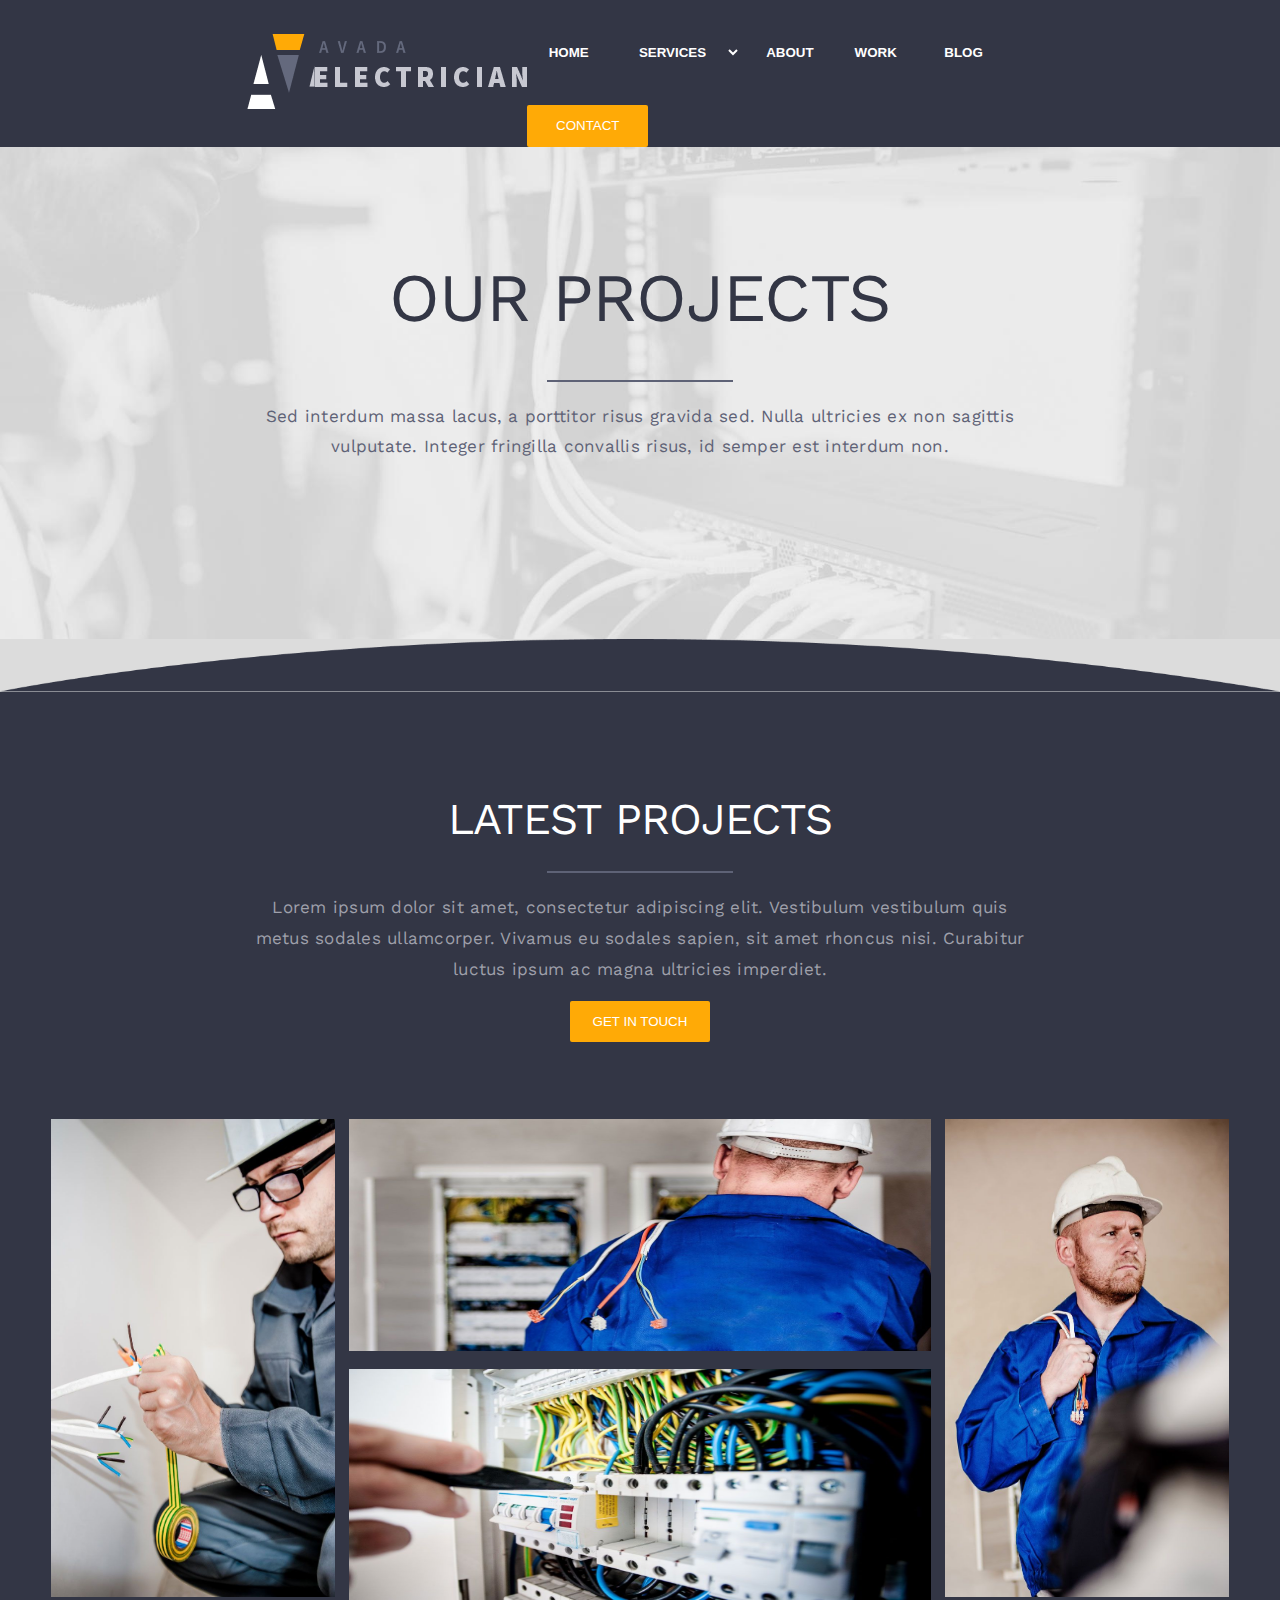
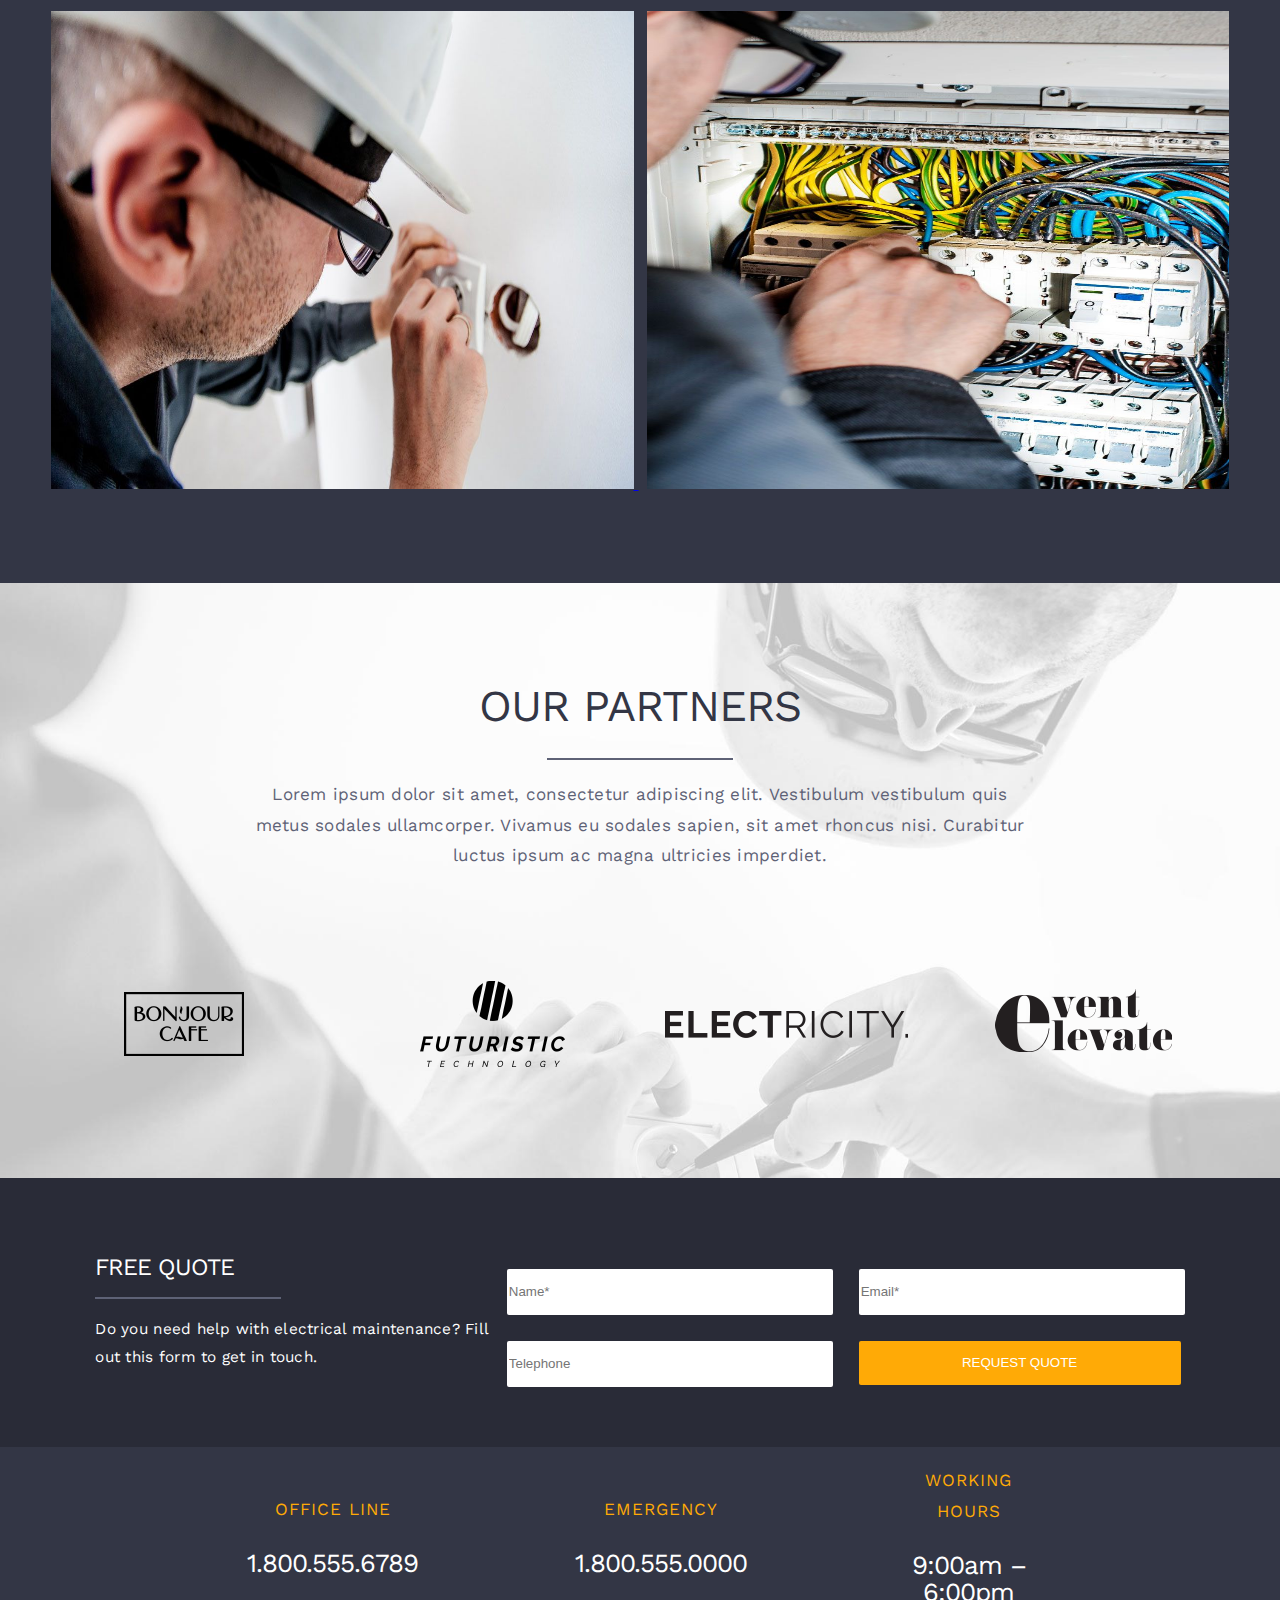
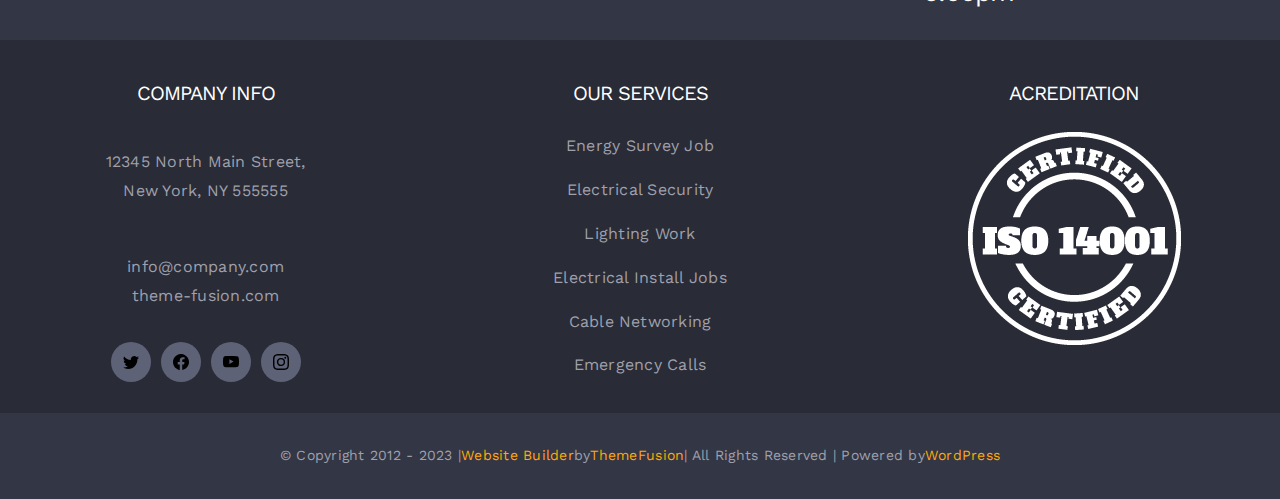
<file: work.html>
<!DOCTYPE html>
<!-- saved from url=(0034)https://avada.website/electrician/ -->
<html class="" id="" lang="en-US" prefix=""
    data-useragent="Mozilla/5.0 (X11; Linux x86_64) AppleWebKit/537.36 (KHTML, like Gecko) Chrome/118.0.0.0 Safari/537.36">

<head>
    <meta http-equiv="Content-Type" content="text/html; charset=UTF-8">
    <meta http-equiv="X-UA-Compatible" content="IE=edge">
    <meta name="viewport" content="width=device-width, initial-scale=1">
    <link rel="stylesheet" type="text/css" href="./src/assets/styles/css/work.css">
    <title>Work – Avada Website Builder For WordPress &amp; WooCommerce</title>
</head>

<body>
    <div class="header">
        <a href="./home.html">
            <img src="./src/assets/styles/images/electrician_logo_1x-1.webp">
        </a>

        <div class="header_menu">
            <button class="button_header" type="button" onclick="window.location.href='./home.html'">HOME</button>
            <a href="./services.html" style="text-decoration: none;">
                <select>
                    <option selected hidden>SERVICES</option>
                    <option class="button_flat">Energy Survey Job</option>
                    <option class="button_flat">Electricial Security</option>
                    <option class="button_flat">Lightning Work</option>
                    <option class="button_flat">Electricial Install Jobs</option>
                    <option class="button_flat">Cable Networking</option>
                    <option class="button_flat">Emergency Calls</option>
                </select>
            </a>
            <button class="button_header" type="button" onclick="window.location.href='./about.html'">ABOUT</button>
            <button class="button_header" type="button" onclick="window.location.href='./work.html'">WORK</button>
            <button class="button_header" type="button" onclick="window.location.href='./blog.html'">BLOG</button>
            <button class="button_flat yellow" type="button"
                onclick="window.location.href='https://avada.website/electrician/contact/'">CONTACT</button>
        </div>
    </div>



    <div class="hero2 light about_us_img top">
        <div class="hero_box">
            <h1>OUR PROJECTS</h1>
            <div class="title_underline grey"></div>
            <p>Sed interdum massa lacus, a porttitor risus gravida sed. Nulla ultricies ex non sagittis vulputate.
                Integer fringilla convallis risus, id semper est interdum non.</p>
        </div>
    </div>



    <img class="arch_bottom_white" src="./src/assets/styles/images/top_arch.png" />



    <div class="hero2 dark">
        <div class="hero_box">
            <h1>LATEST PROJECTS</h1>
            <div class="title_underline grey"></div>
            <p>Lorem ipsum dolor sit amet, consectetur adipiscing elit. Vestibulum vestibulum quis metus sodales
                ullamcorper. Vivamus eu sodales sapien, sit amet rhoncus nisi. Curabitur luctus ipsum ac magna ultricies
                imperdiet.</p>
            <button class="button_flat_wcu stl2">GET IN TOUCH</button>
        </div>

        <div class="content_box wp">
            <div class="wp_img_grid_top">
                <a href="https://avada.website/electrician/projects/energy-survey-job/">
                    <img id="wp_img_1" src="src/assets/styles/images/portfolio_post_1.jpg">
                </a>

                <div class="wp_img_grid_top_center">
                    <a href="https://avada.website/electrician/projects/electrical-security/">
                        <img id="wp_img_2" src="src/assets/styles/images/portfolio_post_2.jpg">
                    </a>
                    <a href="https://avada.website/electrician/projects/lighting-work/">
                        <img id="wp_img_3" src="src/assets/styles/images/portfolio_post_3.jpg">
                    </a>
                </div>

                <a href="https://avada.website/electrician/projects/electrical-install-jobs/">
                    <img id="wp_img_4" src="src/assets/styles/images/portfolio_post_4.jpg">
                </a>
            </div>
        </div>
        <div class="wp_img_grid_bottom">
            <a href="https://avada.website/electrician/projects/cable-networking/">
                <img id="wp_img_5" src="src/assets/styles/images/portfolio_post_5.jpg">
            </a>
            <a href="https://avada.website/electrician/projects/emergency-calls/">
                <img id="wp_img_6" src="src/assets/styles/images/portfolio_post_6.jpg">
            </a>
        </div>
    </div>



    <div class="hero2 light our_partness">
        <div class="hero_box">
            <h1>OUR PARTNERS</h1>
            <div class="title_underline grey"></div>
            <p>Lorem ipsum dolor sit amet, consectetur adipiscing elit. Vestibulum vestibulum quis metus sodales
                ullamcorper. Vivamus eu sodales sapien, sit amet rhoncus nisi. Curabitur luctus ipsum ac magna ultricies
                imperdiet.</p>
        </div>

        <div class="content_box">
            <img class="our_partnes_img" src="./src/assets/styles/images/client-logo-1-1.png" />
            <img class="our_partnes_img" src="./src/assets/styles/images/client-logo-2.png" />
            <img class="our_partnes_img" src="./src/assets/styles/images/client-logo-3.png" />
            <img class="our_partnes_img" src="./src/assets/styles/images/client-logo-4.png" />
        </div>
    </div>



    <div class="free_quote">
        <div class="content_box fq">
            <div class="free_quote_item">
                <h1>FREE QUOTE</h1>
                <div class="title_underline grey"></div>
                <p>Do you need help with electrical maintenance? Fill out this form to get in touch.</p>
            </div>
            <div class="form_container">
                <input type="text" placeholder="Name*" />
                <input type="text" placeholder="Email*" />
                <input type="text" placeholder="Telephone" />
                <input type="submit" value="REQUEST QUOTE" />
            </div>
        </div>
    </div>




    <div class="telephone dark">
        <div class="telephone_item dark">
            <h1>OFFICE LINE</h1>
            <p>1.800.555.6789</p>
        </div>
        <div class="telephone_item dark">
            <h1>EMERGENCY</h1>
            <p>1.800.555.0000</p>
        </div>
        <div class="telephone_item dark">
            <h1>WORKING HOURS</h1>
            <p>9:00am – 6:00pm</p>
        </div>
    </div>



    <div class="footer">
        <div class="footer_box">
            <div class="footer_column">
                <h1>COMPANY INFO</h1>
                <p>
                    12345 North Main Street,<br>
                    New York, NY 555555
                </p>
                <p>
                    info@company.com<br>
                    theme-fusion.com
                </p>
                <div class="social_media_container">
                    <a href="https://twitter.com/theme_fusion" alt="twitter">
                        <div class="social_media_circle">
                            <img src="./src/assets/styles/svg/twitter.svg" />
                        </div>
                    </a>
                    <a href="https://www.facebook.com/ThemeFusion-101565403356430/" alt="facebook">
                        <div class="social_media_circle">
                            <img src="./src/assets/styles/svg/facebook.svg" />
                        </div>
                    </a>
                    <a href="https://www.youtube.com/channel/UC_C7uAOAH9RMzZs-CKCZ62w" alt="youtube">
                        <div class="social_media_circle">
                            <img src="./src/assets/styles/svg/youtube.svg" />
                        </div>
                    </a>
                    <a href="https://www.instagram.com/themefusion/" alt="twitter">
                        <div class="social_media_circle">
                            <img src="./src/assets/styles/svg/instagram.svg" />
                        </div>
                    </a>
                </div>
            </div>
            <div class="footer_column">
                <h1>OUR SERVICES</h1>
                <a href="https://avada.website/electrician/projects/energy-survey-job/" target="_blank">
                    Energy Survey Job
                </a>
                <a href="https://avada.website/electrician/projects/electrical-security/" target="_blank">
                    Electrical Security
                </a>
                <a href="https://avada.website/electrician/projects/lighting-work/" target="_blank">
                    Lighting Work
                </a>
                <a href="https://avada.website/electrician/projects/electrical-install-jobs/" target="_blank">
                    Electrical Install Jobs
                </a>
                <a href="https://avada.website/electrician/projects/cable-networking/" target="_blank">
                    Cable Networking
                </a>
                <a href="https://avada.website/electrician/projects/emergency-calls/" target="_blank">
                    Emergency Calls
                </a>
            </div>
            <div class="footer_column">
                <h1>ACREDITATION</h1>
                <a href="https://avada.website/electrician/contact/">
                    <img class="footer_acreditation" src="src/assets/styles/images/certified-stamp.webp" />
                </a>
            </div>
        </div>
    </div>



    <div class="rights">© Copyright 2012 - 2023 | <strong> Website Builder</strong> by <strong> ThemeFusion </strong> |
        All Rights Reserved | Powered
        by <strong>WordPress</strong></div>

</body>

</html>
</file>
<file: index.css>
@font-face {
    font-family: 'Work Sans';
    src: url('./src/assets/styles/fonts/Work_Sans_Font/WorkSans-VariableFont_wght.ttf') format('truetype');
}

body {
    font-family: 'Work Sans', 'Times New Roman';
    color: white;
    background-color: var(--blue_midnight);
}

:root {
    --blue_midnight: #333645;
    --blue_mignight_hover: #292B37;
    --grey: #5e6276;
    --grey_light: #9FA0AB;
    --yellow: #ffaa06;
    --transition-time: 0.7s;
}

.content_box {
    display: flex;
}

/* ----- HEADER ----- */

.header {
    display: flex;
    width: auto;
    justify-content: space-between;
    align-items: center;
    padding: 0 19.3%;
}

.button_header {
    height: auto;
    background: none;
    border: none;
    color: white;
    font-weight: bold;
    transition: background-color var(--transition-time) ease;
    transition: color var(--transition-time) ease;
    width: 82.89px;
    height: 105.19px;
    padding: 0px 19.666px 0px 20px;
    justify-content: center;
    align-items: center;
    flex-shrink: 0;
    cursor: pointer;
}

/* ----- SELECT/BUTTONS ----- */

select:hover,
.button_header:hover {
    background-color: var(--blue_mignight_hover);
    color: var(--yellow);

}

.button_flat {
    border-radius: 2px;
    border: none;
    color: white;
    padding: 13px 28.69px 14px 29px;
}

.button_flat.yellow {
    background: var(--yellow);
}

.button_flat.dark {
    background: var(--blue_midnight);
}

select {
    height: auto;
    background: none;
    border: none;
    color: white;
    font-weight: bold;
    transition: background-color var(--transition-time) ease;
    transition: color var(--transition-time) ease;
    width: 126.34px;
    height: 105.19px;
    padding: 0px 19.666px 0px 20px;
    justify-content: center;
    align-items: center;
    flex-shrink: 0;
    outline: 0;
}

/* ----- HERO ----- */

.hero {
    padding: 10%;
    display: flex;
    flex-direction: column;
    align-items: center;
    background-color: var(--blue_mignight_hover);
}

.hero.background_img {
    background: url('./src/assets/styles/images/slide_06.jpg'), lightgray 0px -24.236px / 100% 104.997% no-repeat;
}

.hero h1 {
    width: 100%;
    height: 80px;
    justify-content: center;

    color: #FFF;
    text-align: center;
    font-size: 68px;
    font-style: normal;
    font-weight: 400;
    line-height: 105%;
    letter-spacing: -1px;
}

.hero p {
    color: white;
    text-align: center;
    font-size: 18px;
    font-style: normal;
    font-weight: 500;
    line-height: 180%;
    letter-spacing: 0.255px;
}

.hero img {
    display: flex;
    columns: white;
    height: 150px;
}

.hero button {
    padding: 17px 39.659px 17px 40px;
}

.hero_box {
    display: flex;
    flex-direction: column;
    width: 771.03px;
    align-items: center;
    margin-bottom: 70px;
}

/* ----- TELEPHONES ----- */

.telephone {
    align-items: center;
    display: grid;
    grid-auto-flow: column;
    grid-gap: 20%;
    height: 192.89px;
    justify-content: center;
    padding: 0px 19.3%;
}

.telephone.light {
    background: white;
}

.telephone.dark {
    background: var(--blue_midnight);
}

.telephone_item {
    font-style: normal;
    text-align: center;
}

.telephone_item h1 {
    font-size: 17px;
    font-weight: 400;
    line-height: 180%;
    letter-spacing: 1px;
}

.telephone_item.light h1 {
    color: var(--yellow);
}

.telephone_item.dark h1 {
    color: var(--yellow);
}

.telephone_item p {
    font-size: 26px;
    font-weight: 400;
    line-height: 105%;
    letter-spacing: -1px;
}

.telephone_item.light p {
    color: var(--grey);
}

.telephone_item.dark p {
    color: white;
}

/* ----- MAINTENANCE ----- */

.maintenance {
    background-color: var(--yellow);
    display: flex;
    justify-content: center;
    padding: 20px 346.4px 25px 346.41px;
}

.maintenance_box {
    display: flex;
    justify-content: space-between;
    width: 100%;
    padding: 15px 0.01px 15px 0px;
}

.maintenance p {
    color: var(--blue_midnight);
    font-size: 26px;
    font-style: normal;
    font-weight: 400;
    line-height: 105%;
    letter-spacing: -1px;
}

.maintenance button {
    padding: 17px 89.849px 17px 90.17px;
}

/* ----- ABOUT US / ELECTRICAL SERVICES / WORK & PROJECTS / TESTIMONIALS ----- */
.hero2 {
    padding: 70px 20px 90px 20px;
    display: flex;
    flex-direction: column;
    align-items: center;
}

.hero2.light {
    background-color: white;
}

.hero2.dark {
    background-color: var(--blue_mignight_hover);
}

.hero2 h1 {
    text-align: center;
    font-size: 44px;
    font-style: normal;
    font-weight: 400;
    line-height: 105%;
    letter-spacing: -1px;
}

.hero2.light h1 {
    color: var(--blue_midnight);
}

.hero2.dark h1 {
    color: white;
}

.hero2 p {
    text-align: center;
    font-size: 17px;
    font-style: normal;
    font-weight: 400;
    line-height: 180%;
    letter-spacing: 0.255px;
}

.hero2.dark p {
    color: var(--grey_light);
}

.hero2.light p {
    color: var(--blue_midnight);
}

.hero2.about_us_img {
    background: url('./src/assets/styles/images/about.jpg'), lightgray -267.174px 0px / 127.831% 100% no-repeat;
}

.hero2.work_projects_img {
    background: url('./src/assets/styles/images/work-bg.jpg'), lightgray -267.174px 0px / 127.831% 100% no-repeat;
}

.hero2.our_blog_img {
    background: url('./src/assets/styles/images/news.jpg'), lightgray -267.174px 0px / 127.831% 100% no-repeat;
}


/* ABOUT US Cards */
.about_us_card_box {
    align-items: center;
    display: flex;
}

.card_link {
    text-decoration: none;
}

.card {
    width: 371.75px;
    margin: 0 10px 10px;
    background-color: white;
    display: flex;
    flex-direction: column;
}

.card_hold_text {
    display: flex;
    flex-direction: column;
    padding: 10% 10% 10%;
    align-items: center;
}

.card.dark {
    background-color: var(--blue_midnight);
}

.card:hover h1 {
    color: var(--yellow);
    transition: var(--transition-time);
}

.card h1 {
    color: var(--blue_midnight);
    font-size: 24px;
}

.card.dark h1 {
    color: var(--yellow);
    font-size: 24px;
}

.hero2.light .card p {
    color: var(--grey_light);
}

.card_icon {
    width: 64px;
    height: 64px;
}

.card_icon.es {
    width: 42px;
    height: 42px;
}

.card_icon_circle {
    border-radius: 100%;
    border: 3px solid var(--yellow);
    padding: 5%;
}


/* ----- TESTIMONIALS ----- */

.testimonials p {
    color: white;
    font-size: 18px;
    font-style: italic;
    letter-spacing: 2px;
}

.testimonials strong {
    color: var(--yellow);
}


/* ----- ELECTRICAL SERVICES ----- */

.es_grid {
    display: grid;
    grid-template-columns: repeat(3, 1fr);
    gap: 10px;
}

.es_grid_item {
    display: flex;
    flex-direction: column;
    align-items: center;
    width: 350.19px;
    height: 346.55px;
}

.es_grid_item h1{
    font-size: 26px;
}

/* ----- FREE QUOTE ----- */
.free_quote {
    background-color: var(--blue_mignight_hover);
    padding: 60px 346.4px 60px 346.41px;
    justify-content: space-between;
}

.free_quote_item {
    display: flex;
    flex-direction: column;
}

.free_quote_item h1 {
    color: #FFF;
    font-family: Work Sans;
    font-size: 23.471px;
    font-style: normal;
    font-weight: 400;
    line-height: 27.3px;
    /* 116.314% */
    letter-spacing: -1px;
}

.free_quote_item p {
    color: #FFF;
    text-align: left;
    font-size: 15.346px;
    letter-spacing: 0.255px;
}

.free_quote input {
    border-radius: 2px;
    border: none;
    width: 321.86px;
    height: 44px;
}

input[type="submit"] {
    background-color: var(--yellow);
    color: white;
    border: none;
    cursor: pointer;
}

.form_container {
    display: grid;
    grid-template-columns: auto auto;
    grid-column-gap: 26px;
    grid-row-gap: 26px;
}

/* ----- FOOTER ----- */
.footer {
    background-color: var(--blue_mignight_hover);
    display: flex;
    justify-content: center;
}

.footer_box {
    display: flex;
    grid-gap: 20%;
    padding: 15px 0px 15px 0px;
}

.footer h1 {
    color: #FFF;
    text-align: center;
    font-size: 20px;
    font-style: normal;
    font-weight: 400;
    line-height: 105%;
    letter-spacing: -1px;
}

.footer a,
p {
    color: var(--grey_light);
    font-size: 16px;
    font-style: normal;
    font-weight: 400;
    line-height: 180%;
    letter-spacing: 0.24px;
    text-align: center;
}

.footer a {
    text-decoration: none;
}

.footer a:hover {
    transition: var(--transition-time);
    color: var(--yellow);
}

.footer_column {
    display: flex;
    width: 361.97px;
    height: 313.78px;
    padding-top: 15px;
    padding-bottom: 15px;
    flex-direction: column;
    gap: 15px;
}

.footer_acreditation {
    height: 213px;
    width: 213px;
}

/* ----- RIGHTS ----- */
.rights {
    color: var(--grey_light);
    font-size: 14px;
    font-weight: 400;
    line-height: 180%;
    letter-spacing: 0.255px;
    display: flex;
    justify-content: center;
    padding: 30px;
}

.rights strong {
    color: var(--yellow);
    font-weight: normal;
}

/* ----- EXTRAS ----- */
.title_underline {
    width: 185.05px;
    height: 2px;
    flex-shrink: 0;
}

.title_underline.grey {
    border-top: 2px solid var(--grey);
}

.title_underline.yellow {
    border-top: 2px solid var(--yellow);
}

.profile_picture {
    margin-top: 5%;
    width: 150px;
    height: 150px;
    border-radius: 75px;
}

.dots_container {
    display: flex;
}

.dots {
    width: 12px;
    height: 12px;
    flex-shrink: 0;
    border-radius: 100%;
    margin: 10%;
}

.dots.filled {
    background: var(--yellow);
    border: 1px solid var(--yellow);
}

.dots.empty {
    border-radius: 6px;
    border: 1px solid var(--yellow);
}

.social_media_container {
    display: flex;
    justify-content: center;
    gap: 10px;
    flex-shrink: 0;
}

.social_media_circle {
    background-color: var(--grey);
    display: flex;
    align-items: center;
    justify-content: center;
    border-radius: 100%;
    padding: 12px;
}
</file>
<file: src/assets/styles/css/about.css>
@font-face {
    font-family: 'Work Sans';
    src: url('../fonts/Work_Sans_Font/WorkSans-VariableFont_wght.ttf') format('truetype');
}

body {
    font-family: 'Work Sans', 'Times New Roman';
    color: white;
    background-color: var(--blue_midnight);
    margin: 0;
}

:root {
    --blue_midnight: #333645;
    --blue_mignight_hover: #292B37;
    --grey: #5e6276;
    --grey_light: #9FA0AB;
    --yellow: #ffaa06;
    --transition-time: 0.7s;
}

.content_box {
    display: flex;
}

.content_box.fq {
    display: flex;
    align-items: end;
}

.content_box.og {
    display: flex;
    flex-direction: column;
    justify-content: center;
    width: 1057px;
}

/* ----- HEADER ----- */

.header {
    display: flex;
    width: auto;
    justify-content: space-between;
    align-items: center;
    padding: 0 19.3%;
}

.button_header {
    height: auto;
    background: none;
    border: none;
    color: white;
    font-weight: bold;
    transition: background-color var(--transition-time) ease;
    transition: color var(--transition-time) ease;
    width: 82.89px;
    height: 105.19px;
    padding: 0px 19.666px 0px 20px;
    justify-content: center;
    align-items: center;
    flex-shrink: 0;
    cursor: pointer;
}

/* ----- SELECT/BUTTONS ----- */

select:hover,
.button_header:hover {
    background-color: var(--blue_mignight_hover);
    color: var(--yellow);

}

.button_flat {
    border-radius: 2px;
    border: none;
    color: white;
    padding: 13px 28.69px 14px 29px;
}

.button_flat.yellow {
    background: var(--yellow);
}

.button_flat.dark {
    background: var(--blue_midnight);
}

.button_flat.yellow.ob {
    width: 1180px;
    color: var(--blue_midnight);
    font-weight: 700;
    margin: 20px 0 40px 0;
}

select {
    height: auto;
    background: none;
    border: none;
    color: white;
    font-weight: bold;
    transition: background-color var(--transition-time) ease;
    transition: color var(--transition-time) ease;
    width: 126.34px;
    height: 105.19px;
    padding: 0px 19.666px 0px 20px;
    justify-content: center;
    align-items: center;
    flex-shrink: 0;
    outline: 0;
}


/* ----------------------------------------------- */
/* ----------------------------------------------- */
/* ----------------------------------------------- */

.hero_box {
    display: flex;
    flex-direction: column;
    width: 771.03px;
    align-items: center;
    margin-bottom: 70px;
}

.hero2 {
    padding: 70px 20px 90px 20px;
    display: flex;
    flex-direction: column;
    align-items: center;
}

.hero2.light {
    background-color: white;
}

.hero2.dark {
    background-color: var(--blue_midnight);
}

.hero2.dark2 {
    background-color: var(--blue_mignight_hover);
}

.hero2.dark2 p {
    color: white;
}

.hero2 h1 {
    text-align: center;
    font-size: 44px;
    font-style: normal;
    font-weight: 400;
    line-height: 105%;
    letter-spacing: -1px;
}

.hero2.top h1 {

    font-size: 68px;
}

.hero2.light h1 {
    color: var(--blue_midnight);
}

.hero2.dark h1 {
    color: white;
}

.hero2 p {
    text-align: center;
    font-size: 17px;
    font-style: normal;
    font-weight: 400;
    line-height: 180%;
    letter-spacing: 0.255px;
}

.hero2.dark p {
    color: var(--grey_light);
}

.hero2.light p {
    color: var(--grey);
}

.hero2.about_us_img {
    background: url('../images/about.jpg'), lightgray -267.174px 0px / 127.831% 100% no-repeat;
    background-size: cover;
}

.hero2.work_projects_img {
    background: url('../images/work-bg.jpg'), lightgray -267.174px 0px / 127.831% 100% no-repeat;
    background-size: cover;
}

.hero2.our_blog_img {
    background: url('../images/news.jpg'), lightgray -267.174px 0px / 127.831% 100% no-repeat;
    background-size: cover;
}

.hero2.xp20 {
    background: url('../images/about_dark.jpg'), lightgray -267.174px 0px / 127.831% 100% no-repeat;
    background-size: cover;
}

.hero2.our_guarantee {
    background: url('../images/work-bg.jpg'), lightgray -267.174px 0px / 127.831% 100% no-repeat;
    background-size: cover;
}

.button_flat_wcu {
    width: 205px;
    background-color: var(--grey);
    border-radius: 2px;
    border: none;
    color: white;
    padding: 15px 54.989px 15px 56px;
}

.button_flat_wcu.hovered {
    background-color: var(--yellow);
}

.button_flat_wcu.stl2 {
    width: 240px;
    padding: 13px 28.658px 13px 29px;
    background-color: var(--yellow);
}

.button_flat_os {
    display: flex;
    align-items: center;
    justify-content: center;
    width: 362px;
    padding: 22px 94.85px 22.59px 95.16px;
    margin-top: 4%;
    border: none;
    color: white;
    background-color: var(--grey);
}

/* ---------------------------------------------------------- */
/* ---------------------------------------------------------- */
/* ---------------------------------------------------------- */

.es_grid {
    display: grid;
    grid-template-columns: repeat(4, 1fr);
    gap: 10px;
}

.es_grid_item {
    display: flex;
    flex-direction: column;
    align-items: center;
    width: 350.19px;
    height: 346.55px;
}

.es_grid_item h1 {
    font-size: 26px;
}

.card_hold_text_ob {
    display: flex;
    flex-direction: column;
    padding: 10% 10% 10%;
}

.ob_grid_item {
    width: 276.8px;
    background-color: white;
}

.ob_grid_item h1 {
    font-size: 16px;
    text-align: center;
}

.hero2.dark .ob_grid_item p {
    font-size: 17px;
    font-weight: 400;
    text-align: center;
    color: var(--grey_light);
}

.hero2.dark .ob_grid_item h1,
h2,
p {
    color: var(--blue_midnight);
}

.ob_grid_item img {
    width: 276.8px;
    height: 202.05px;
}


/* ----------------------------------------------------------------- */
/* ------------------------- OUR GUARANTEE ------------------------- */
/* ----------------------------------------------------------------- */
.og_box {
    display: flex;
    flex-direction: column;
    justify-content: left;
    align-items: baseline;
    width: 771.03px;
    height: 459.86px;
    color: var(--grey_light);
}

.hero2.light .og_box p {
    font-size: 17px;
    font-weight: 400;
    text-align: left;
    color: var(--grey_light);
    ;
}

.about_us_card_box {
    align-items: center;
    display: flex;
}

.card_link {
    display: flex;
    flex-direction: column;
    text-decoration: none;
    align-items: center;
}

.card {
    width: 359.97px;
    height: 349.56px;
    margin: 0 10px 10px;
    background-color: white;
    display: flex;
    flex-direction: column;
}

.card:hover h1 {
    color: var(--yellow);
    transition: var(--transition-time);
}

.card_hold_text {
    display: flex;
    flex-direction: column;
    padding: 10% 10% 10%;
    align-items: center;
}

.card_hold_text h1 {
    font-size: 24px;
}

.card_icon {
    width: 32px;
    height: 32px;
}

/* ------------------------------------------------------------------- */
/* ------------------------- WORK & PROJECTS ------------------------- */
/* ------------------------------------------------------------------- */

.content_box.wp a {
    padding: 7px;
}


.wp_img_grid_top {
    display: flex;
}

.wp_img_grid_top_center {
    display: grid;
}

.wp_img_grid_bottom a {
    margin: 4px;
}

#wp_img_1 {
    width: 283.75px;
    height: 478px;
}

#wp_img_1 {
    width: 283.75px;
    height: 478px;
}

#wp_img_2 {
    width: 582.5px;
    height: 231.5px;
}

#wp_img_3 {
    width: 582.5px;
    height: 231.5px;
}

#wp_img_4 {
    width: 283.75px;
    height: 478px;
}

#wp_img_5 {
    width: 582.5px;
    height: 478px;
}

#wp_img_6 {
    width: 582.5px;
    height: 478px;
}

/* ----- FREE QUOTE ----- */
.free_quote {
    background-color: var(--blue_mignight_hover);
    padding: 60px 60px;
    justify-content: center;
    display: flex;
    align-items: center;

}

.free_quote_item {
    display: flex;
    justify-content: space-between;
    flex-direction: column;
    margin-right: 15px;
    width: 396.35px;
}

.free_quote_item h1 {
    color: #FFF;
    font-family: Work Sans;
    font-size: 23.471px;
    font-style: normal;
    font-weight: 400;
    line-height: 27.3px;
    /* 116.314% */
    letter-spacing: -1px;
}

.free_quote_item p {
    color: #FFF;
    text-align: left;
    font-size: 15.346px;
    letter-spacing: 0.255px;
}

.free_quote input {
    border-radius: 2px;
    border: none;
    width: 321.86px;
    height: 44px;
}

input[type="submit"] {
    background-color: var(--yellow);
    color: white;
    border: none;
    cursor: pointer;
}

.form_container {
    display: grid;
    grid-template-columns: auto auto;
    grid-column-gap: 26px;
    grid-row-gap: 26px;
}


/* ----- TELEPHONES ----- */

.telephone {
    align-items: center;
    display: grid;
    grid-auto-flow: column;
    grid-gap: 20%;
    height: 192.89px;
    justify-content: center;
    padding: 0px 19.3%;
}

.telephone.dark {
    background: var(--blue_midnight);
}

.telephone_item {
    font-style: normal;
    text-align: center;
}

.telephone_item h1 {
    font-size: 17px;
    font-weight: 400;
    line-height: 180%;
    letter-spacing: 1px;
}

.telephone_item.light h1 {
    color: var(--yellow);
}

.telephone_item.dark h1 {
    color: var(--yellow);
}

.telephone_item p {
    font-size: 26px;
    font-weight: 400;
    line-height: 105%;
    letter-spacing: -1px;
}

.telephone_item.light p {
    color: var(--grey);
}

.telephone_item.dark p {
    color: white;
}

/* ---------------------------------------------------------- */
/* ------------------------- FOOTER ------------------------- */
/* ---------------------------------------------------------- */

.footer {
    background-color: var(--blue_mignight_hover);
    display: flex;
    justify-content: center;
}

.footer_box {
    display: flex;
    grid-gap: 20%;
    padding: 15px 0px 15px 0px;
}

.footer h1 {
    color: #FFF;
    text-align: center;
    font-size: 20px;
    font-style: normal;
    font-weight: 400;
    line-height: 105%;
    letter-spacing: -1px;
}

.footer a,
p {
    color: var(--grey_light);
    font-size: 16px;
    font-style: normal;
    font-weight: 400;
    line-height: 180%;
    letter-spacing: 0.24px;
    text-align: center;
}

.footer a {
    text-decoration: none;
}

.footer a:hover {
    transition: var(--transition-time);
    color: var(--yellow);
}

.footer_column {
    display: flex;
    width: 361.97px;
    height: 313.78px;
    padding-top: 15px;
    padding-bottom: 15px;
    flex-direction: column;
    gap: 15px;
}

.footer_acreditation {
    height: 213px;
    width: 213px;
}

/* ----- RIGHTS ----- */

.rights {
    color: var(--grey_light);
    font-size: 14px;
    font-weight: 400;
    line-height: 180%;
    letter-spacing: 0.255px;
    display: flex;
    justify-content: center;
    padding: 30px;
}

.rights strong {
    color: var(--yellow);
    font-weight: normal;
}

.social_media_container {
    display: flex;
    justify-content: center;
    gap: 10px;
    flex-shrink: 0;
}

.social_media_circle {
    background-color: var(--grey);
    display: flex;
    align-items: center;
    justify-content: center;
    border-radius: 100%;
    padding: 12px;
}


/* ---------------------------------------------------------- */
/* ------------------------- EXTRAS ------------------------- */
/* ---------------------------------------------------------- */

.arch_bottom_blue {
    width: 100%;
    background-color: white;
    position: relative;
}

.title_underline {
    width: 185.05px;
    height: 2px;
    flex-shrink: 0;
}

.title_underline.grey {
    border-top: 2px solid var(--grey);
}

.title_underline {
    width: 185.05px;
    height: 2px;
    flex-shrink: 0;
}

.title_underline.card {
    width: 328px;
    height: 1px;
    border-top: 1px solid #E0E0E0;
}

.profile_picture {
    margin-top: 5%;
    width: 150px;
    height: 150px;
    border-radius: 75px;
}

.dots_container {
    display: flex;
}

.dots {
    width: 12px;
    height: 12px;
    flex-shrink: 0;
    border-radius: 100%;
    margin: 10%;
}

.dots.filled {
    background: var(--yellow);
    border: 1px solid var(--yellow);
}

.dots.empty {
    border-radius: 6px;
    border: 1px solid var(--yellow);
}

.arch_bottom_white {
    width: 100%;
    /* background-color: var(--blue_mignight_hover); */
    background-color: #DCDCDC;
}
</file>
<file: src/assets/styles/css/blog.css>
@font-face {
    font-family: 'Work Sans';
    src: url('../fonts/Work_Sans_Font/WorkSans-VariableFont_wght.ttf') format('truetype');
}

body {
    font-family: 'Work Sans', 'Times New Roman';
    color: white;
    background-color: var(--blue_midnight);
    margin: 0;
}

:root {
    --blue_midnight: #333645;
    --blue_mignight_hover: #292B37;
    --grey: #5e6276;
    --grey_light: #9FA0AB;
    --yellow: #ffaa06;
    --transition-time: 0.7s;
}

.content_box {
    display: flex;
}

.content_box.fq {
    display: flex;
    align-items: end;
}

.content_box.wcu {
    display: flex;
    flex-direction: column;
    justify-content: center;
    width: 1057px;
}

/* ----- HEADER ----- */

.header {
    display: flex;
    width: auto;
    justify-content: space-between;
    align-items: center;
    padding: 0 19.3%;
}

.button_header {
    height: auto;
    background: none;
    border: none;
    color: white;
    font-weight: bold;
    transition: background-color var(--transition-time) ease;
    transition: color var(--transition-time) ease;
    width: 82.89px;
    height: 105.19px;
    padding: 0px 19.666px 0px 20px;
    justify-content: center;
    align-items: center;
    flex-shrink: 0;
    cursor: pointer;
}

/* ----- SELECT/BUTTONS ----- */

select:hover,
.button_header:hover {
    background-color: var(--blue_mignight_hover);
    color: var(--yellow);

}

.button_flat {
    border-radius: 2px;
    border: none;
    color: white;
    padding: 13px 28.69px 14px 29px;
}

.button_flat.yellow {
    background: var(--yellow);
}

.button_flat.dark {
    background: var(--blue_midnight);
}

.button_flat.yellow.ob {
    width: 1160px;
    color: var(--blue_midnight);
    font-weight: 700;
    margin: 20px 0 40px 0;
}

select {
    height: auto;
    background: none;
    border: none;
    color: white;
    font-weight: bold;
    transition: background-color var(--transition-time) ease;
    transition: color var(--transition-time) ease;
    width: 126.34px;
    height: 105.19px;
    padding: 0px 19.666px 0px 20px;
    justify-content: center;
    align-items: center;
    flex-shrink: 0;
    outline: 0;
}

/* ----- SERVICES ----- */

.hero_box {
    display: flex;
    flex-direction: column;
    width: 771.03px;
    align-items: center;
    margin-bottom: 70px;
}


.hero_box.qg {
display: inline;
}


.hero_box.qg p {
    text-align: left;
}

.hero_box.qg h1 {
    text-align: left;
}

.hero2 {
    padding: 70px 20px 90px 20px;
    display: flex;
    flex-direction: column;
    align-items: center;
}

.hero2.light {
    background-color: white;
}

.hero2.dark {
    background-color: var(--blue_midnight);
}

.hero2 h1 {
    text-align: center;
    font-size: 44px;
    font-style: normal;
    font-weight: 400;
    line-height: 105%;
    letter-spacing: -1px;
}

.hero2.top h1 {
    font-size: 68px;
}

.hero2.light h1 {
    color: var(--blue_midnight);
}

.hero2.dark h1 {
    color: white;
}

.hero2 p {
    text-align: center;
    font-size: 17px;
    font-style: normal;
    font-weight: 400;
    line-height: 180%;
    letter-spacing: 0.255px;
}

.hero2.dark p {
    color: var(--grey_light);
}

.hero2.light p {
    color: var(--grey);
}

.hero2.about_us_img {
    background: url('../images/about.jpg'), lightgray -267.174px 0px / 127.831% 100% no-repeat;
    background-size: cover;
}

.hero2.work_projects_img {
    background: url('../images/work-bg.jpg'), lightgray -267.174px 0px / 127.831% 100% no-repeat;
    background-size: cover;
}

.hero2.our_blog_img {
    background: url('../images/news.jpg'), lightgray -267.174px 0px / 127.831% 100% no-repeat;
    background-size: contain;
}


/* ----- OUR BLOG ----- */

.card_hold_text_ob {
    display: flex;
    flex-direction: column;
    padding: 10% 10% 10%;
}

.ob_grid_item {
    width: 380px;
    background-color: white;
}

.ob_grid_item h1 {
    font-size: 23px;
    text-align: left;
}

.ob_grid_item h2 {
    font-size: 17px;
    font-weight: 400;
}

.hero2.light .ob_grid_item p {
    font-size: 17px;
    font-weight: 400;
    text-align: left;
    color: var(--grey_light);
}

.hero2.light .ob_grid_item h1,
h2,
p {
    color: var(--grey_light);
}

.hero2.dark .ob_grid_item h1,
h2,
p {
    color: var(--grey_light);
}

.hero2.dark .ob_grid_item p {
    font-size: 17px;
    font-weight: 400;
    text-align: left;
    color: var(--grey_light);
}

.ob_grid_item img {
    width: 380px;
    height: 228px;
}



/* ----- ELECTRICAL SERVICES ----- */

.es_grid {
    display: grid;
    grid-template-columns: repeat(3, 1fr);
    gap: 10px;
}

.es_grid_item {
    display: flex;
    flex-direction: column;
    align-items: center;
    width: 350.19px;
    height: 346.55px;
}

.es_grid_item h1 {
    font-size: 26px;
}

.card_icon {
    width: 64px;
    height: 64px;
}

.card_icon.es {
    width: 42px;
    height: 42px;
}

.card_icon_circle {
    border-radius: 100%;
    border: 1px solid var(--yellow);
    padding: 5%;
}

/* ----- OUR PARTNERS ----- */

.our_partnes_img {
    height: 136px;
}

/* ----- WHY CHOOSE US ----- */

.button_flat_wcu {
    width: 205px;
    background-color: var(--grey);
    border-radius: 2px;
    border: none;
    color: white;
    padding: 15px 54.989px 15px 56px;
}

.button_flat_wcu.hovered {
    background-color: var(--yellow);
}

.button_flat_wcu:hover {
    background-color: var(--yellow);
}

.button_flat_wcu.stl2 {
    width: 240px;
    padding: 13px 28.658px 13px 29px;
    background-color: var(--yellow);
}

/* ----- SERVICES ROW OF IMGS ----- */
.carousel_img {
    display: flex;
    grid-auto-flow: column;
}

.carousel_img_item {
    width: 369px;
    height: 234px;
    transition: transform 0.35s;
}

.carousel_img_item:hover {
    transform: scale(1.03);
}

/* ----- QUALITY GUARANTEE ----- */

.quality_guarantee_item {
    display: flex;
    justify-content: space-between;
    flex-direction: column;
    margin-right: 15px;
    width: 703px;
    text-align: left;
}

.quality_guarantee_item h1 {
    text-align: left;
}

.quality_guarantee_item p {
    text-align: left;
    font-size: 15.346px;
    letter-spacing: 0.255px;
}

.quality_guarantee_img {
    margin-right: 175px;
}

/* ----- FREE QUOTE ----- */
.free_quote {
    background-color: var(--blue_mignight_hover);
    padding: 60px 60px;
    justify-content: center;
    display: flex;
    align-items: center;

}

.free_quote_item {
    display: flex;
    justify-content: space-between;
    flex-direction: column;
    margin-right: 15px;
    width: 396.35px;
}

.free_quote_item h1 {
    color: #FFF;
    font-family: Work Sans;
    font-size: 23.471px;
    font-style: normal;
    font-weight: 400;
    line-height: 27.3px;
    letter-spacing: -1px;
}

.free_quote_item p {
    color: #FFF;
    text-align: left;
    font-size: 15.346px;
    letter-spacing: 0.255px;
}

.free_quote input {
    border-radius: 2px;
    border: none;
    width: 321.86px;
    height: 44px;
}

input[type="submit"] {
    background-color: var(--yellow);
    color: white;
    border: none;
    cursor: pointer;
}

.form_container {
    display: grid;
    grid-template-columns: auto auto;
    grid-column-gap: 26px;
    grid-row-gap: 26px;
}

/* ----- TELEPHONES ----- */

.telephone {
    align-items: center;
    display: grid;
    grid-auto-flow: column;
    grid-gap: 20%;
    height: 192.89px;
    justify-content: center;
    padding: 0px 19.3%;
}

.telephone.dark {
    background: var(--blue_midnight);
}

.telephone_item {
    font-style: normal;
    text-align: center;
}

.telephone_item h1 {
    font-size: 17px;
    font-weight: 400;
    line-height: 180%;
    letter-spacing: 1px;
}

.telephone_item.light h1 {
    color: var(--yellow);
}

.telephone_item.dark h1 {
    color: var(--yellow);
}

.telephone_item p {
    font-size: 26px;
    font-weight: 400;
    line-height: 105%;
    letter-spacing: -1px;
}

.telephone_item.light p {
    color: var(--grey);
}

.telephone_item.dark p {
    color: white;
}

/* ---------------------------------------------------------- */
/* ------------------------- FOOTER ------------------------- */
/* ---------------------------------------------------------- */

.footer {
    background-color: var(--blue_mignight_hover);
    display: flex;
    justify-content: center;
}

.footer_box {
    display: flex;
    grid-gap: 20%;
    padding: 15px 0px 15px 0px;
}

.footer h1 {
    color: #FFF;
    text-align: center;
    font-size: 20px;
    font-style: normal;
    font-weight: 400;
    line-height: 105%;
    letter-spacing: -1px;
}

.footer a,
p {
    color: var(--grey_light);
    font-size: 16px;
    font-style: normal;
    font-weight: 400;
    line-height: 180%;
    letter-spacing: 0.24px;
    text-align: center;
}

.footer a {
    text-decoration: none;
}

.footer a:hover {
    transition: var(--transition-time);
    color: var(--yellow);
}

.footer_column {
    display: flex;
    width: 361.97px;
    height: 313.78px;
    padding-top: 15px;
    padding-bottom: 15px;
    flex-direction: column;
    gap: 15px;
}

.footer_acreditation {
    height: 213px;
    width: 213px;
}

/* ----- RIGHTS ----- */

.rights {
    color: var(--grey_light);
    font-size: 14px;
    font-weight: 400;
    line-height: 180%;
    letter-spacing: 0.255px;
    display: flex;
    justify-content: center;
    padding: 30px;
}

.rights strong {
    color: var(--yellow);
    font-weight: normal;
}

.social_media_container {
    display: flex;
    justify-content: center;
    gap: 10px;
    flex-shrink: 0;
}

.social_media_circle {
    background-color: var(--grey);
    display: flex;
    align-items: center;
    justify-content: center;
    border-radius: 100%;
    padding: 12px;
}

/* ---------------------------------------------------------- */
/* ------------------------- EXTRAS ------------------------- */
/* ---------------------------------------------------------- */

.arch_bottom_blue {
    width: 100%;
    background-color: white;
    position: relative;
}

.title_underline {
    width: 185.05px;
    height: 2px;
    flex-shrink: 0;
}

.title_underline.grey {
    border-top: 2px solid var(--grey);
}

.arch_bottom_white {
    width: 100%;
    /* background-color: var(--blue_mignight_hover); */
    background-color: #DCDCDC;
}

.title_underline {
    width: 185.05px;
    height: 2px;
    flex-shrink: 0;
}

.title_underline.card {
    width: 328px;
    height: 1px;
    border-top: 1px solid #E0E0E0;
}
</file>
<file: src/assets/styles/css/home.css>
@font-face {
    font-family: 'Work Sans';
    src: url('../fonts/Work_Sans_Font/WorkSans-VariableFont_wght.ttf') format('truetype');
}

body {
    font-family: 'Work Sans', 'Times New Roman';
    color: white;
    background-color: var(--blue_midnight);
    margin: 0;
}

:root {
    --blue_midnight: #333645;
    --blue_mignight_hover: #292B37;
    --grey: #5e6276;
    --grey_light: #9FA0AB;
    --yellow: #ffaa06;
    --transition-time: 0.7s;
}

.content_box {
    display: flex;
}

.content_box.fq {
    display: flex;
    align-items: end;
}


/* ----- HEADER ----- */

.header {
    display: flex;
    width: auto;
    justify-content: space-between;
    align-items: center;
    padding: 0 19.3%;
}

.button_header {
    height: auto;
    background: none;
    border: none;
    color: white;
    font-weight: bold;
    transition: background-color var(--transition-time) ease;
    transition: color var(--transition-time) ease;
    width: 82.89px;
    height: 105.19px;
    padding: 0px 19.666px 0px 20px;
    justify-content: center;
    align-items: center;
    flex-shrink: 0;
    cursor: pointer;
}

/* ----- SELECT/BUTTONS ----- */

select:hover,
.button_header:hover {
    background-color: var(--blue_mignight_hover);
    color: var(--yellow);

}

.button_flat {
    border-radius: 2px;
    border: none;
    color: white;
    padding: 13px 28.69px 14px 29px;
}

.button_flat.yellow {
    background: var(--yellow);
}

.button_flat.dark {
    background: var(--blue_midnight);
}

.button_flat.yellow.ob {
    width: 1160px;
    color: var(--blue_midnight);
    font-weight: 700;
    margin: 20px 0 40px 0;
}

select {
    height: auto;
    background: none;
    border: none;
    color: white;
    font-weight: bold;
    transition: background-color var(--transition-time) ease;
    transition: color var(--transition-time) ease;
    width: 126.34px;
    height: 105.19px;
    padding: 0px 19.666px 0px 20px;
    justify-content: center;
    align-items: center;
    flex-shrink: 0;
    outline: 0;
}

/* ----- HERO ----- */

.hero {
    padding: 10%;
    display: flex;
    flex-direction: column;
    align-items: center;
    background-color: var(--blue_mignight_hover);
}

.hero.background_img {
    background: url('../images/slide_06.jpg'), lightgray 0px -24.236px / 100% 104.997% no-repeat;
    background-size: cover;
}

.hero h1 {
    width: 100%;
    height: 80px;
    justify-content: center;

    color: #FFF;
    text-align: center;
    font-size: 68px;
    font-style: normal;
    font-weight: 400;
    line-height: 105%;
    letter-spacing: -1px;
}

.hero p {
    color: white;
    text-align: center;
    font-size: 18px;
    font-style: normal;
    font-weight: 500;
    line-height: 180%;
    letter-spacing: 0.255px;
}

.hero img {
    display: flex;
    columns: white;
    height: 150px;
}

.hero button {
    padding: 17px 39.659px 17px 40px;
}

.hero_box {
    display: flex;
    flex-direction: column;
    width: 771.03px;
    align-items: center;
    margin-bottom: 70px;
}

/* ----- TELEPHONES ----- */

.telephone {
    align-items: center;
    display: grid;
    grid-auto-flow: column;
    grid-gap: 20%;
    height: 192.89px;
    justify-content: center;
    padding: 0px 19.3%;
}

.telephone.light {
    background: white;
}

.telephone.dark {
    background: var(--blue_midnight);
}

.telephone_item {
    font-style: normal;
    text-align: center;
}

.telephone_item h1 {
    font-size: 17px;
    font-weight: 400;
    line-height: 180%;
    letter-spacing: 1px;
}

.telephone_item.light h1 {
    color: var(--yellow);
}

.telephone_item.dark h1 {
    color: var(--yellow);
}

.telephone_item p {
    font-size: 26px;
    font-weight: 400;
    line-height: 105%;
    letter-spacing: -1px;
}

.telephone_item.light p {
    color: var(--grey);
}

.telephone_item.dark p {
    color: white;
}

/* ----- MAINTENANCE ----- */

.maintenance {
    background-color: var(--yellow);
    display: flex;
    justify-content: center;
    padding: 20px 346.4px 25px 346.41px;
}

.maintenance_box {
    display: flex;
    justify-content: space-between;
    width: 100%;
    padding: 15px 0.01px 15px 0px;
}

.maintenance p {
    color: var(--blue_midnight);
    font-size: 26px;
    font-style: normal;
    font-weight: 400;
    line-height: 105%;
    letter-spacing: -1px;
}

.maintenance button {
    padding: 17px 89.849px 17px 90.17px;
}

/* ----- ABOUT US / ELECTRICAL SERVICES / WORK & PROJECTS / TESTIMONIALS ----- */
.hero2 {
    padding: 70px 20px 90px 20px;
    display: flex;
    flex-direction: column;
    align-items: center;
}

.hero2.light {
    background-color: white;
}

.hero2.dark {
    background-color: var(--blue_mignight_hover);
}

.hero2 h1 {
    text-align: center;
    font-size: 44px;
    font-style: normal;
    font-weight: 400;
    line-height: 105%;
    letter-spacing: -1px;
}

.hero2.light h1 {
    color: var(--blue_midnight);
}

.hero2.dark h1 {
    color: white;
}

.hero2 p {
    text-align: center;
    font-size: 17px;
    font-style: normal;
    font-weight: 400;
    line-height: 180%;
    letter-spacing: 0.255px;
}

.hero2.dark p {
    color: var(--grey_light);
}

.hero2.light p {
    color: var(--grey);
}

.hero2.about_us_img {
    background: url('../images/about.jpg'), lightgray -267.174px 0px / 127.831% 100% no-repeat;
    background-size: cover;
}

.hero2.work_projects_img {
    background: url('../images/work-bg.jpg'), lightgray -267.174px 0px / 127.831% 100% no-repeat;
    background-size: cover;
}

.hero2.our_blog_img {
    background: url('../images/news.jpg'), lightgray -267.174px 0px / 127.831% 100% no-repeat;
    background-size: cover;
}


/* ABOUT US Cards */
.about_us_card_box {
    align-items: center;
    display: flex;
}

.card_link {
    text-decoration: none;
}

.card {
    width: 371.75px;
    margin: 0 10px 10px;
    background-color: white;
    display: flex;
    flex-direction: column;
}

.card_hold_text {
    display: flex;
    flex-direction: column;
    padding: 10% 10% 10%;
    align-items: center;
}

.card.dark {
    background-color: var(--blue_midnight);
}

.card:hover h1 {
    color: var(--yellow);
    transition: var(--transition-time);
}

.card h1 {
    color: var(--blue_midnight);
    font-size: 24px;
}

.card.dark h1 {
    color: var(--yellow);
    font-size: 24px;
}

.hero2.light .card p {
    color: var(--grey_light);
}

.card_icon {
    width: 64px;
    height: 64px;
}

.card_icon.es {
    width: 42px;
    height: 42px;
}

.card_icon_circle {
    border-radius: 100%;
    border: 1px solid var(--yellow);
    padding: 5%;
}

.content_box.wp a {
    padding: 7px;
}

.wp_img_grid_top {
    display: flex;
}

.wp_img_grid_top_center {
    display: grid;
}

.wp_img_grid_bottom a {
    margin: 4px;
}

#wp_img_1 {
    width: 283.75px;
    height: 478px;
}

#wp_img_1 {
    width: 283.75px;
    height: 478px;
}

#wp_img_2 {
    width: 582.5px;
    height: 231.5px;
}

#wp_img_3 {
    width: 582.5px;
    height: 231.5px;
}

#wp_img_4 {
    width: 283.75px;
    height: 478px;
}

#wp_img_5 {
    width: 582.5px;
    height: 478px;
}

#wp_img_6 {
    width: 582.5px;
    height: 478px;
}

/* ----- TESTIMONIALS ----- */

.testimonials p {
    color: white;
    font-size: 18px;
    font-style: italic;
    letter-spacing: 2px;
}

.testimonials strong {
    color: var(--yellow);
}

.hero_box.t {
    margin-bottom: inherit;
}

/* ----- ELECTRICAL SERVICES ----- */

.es_grid {
    display: grid;
    grid-template-columns: repeat(3, 1fr);
    gap: 10px;
}

.es_grid_item {
    display: flex;
    flex-direction: column;
    align-items: center;
    width: 350.19px;
    height: 346.55px;
}

.es_grid_item h1 {
    font-size: 26px;
}

/* ----- OUR BLOG ----- */

.card_hold_text_ob {
    display: flex;
    flex-direction: column;
    padding: 10% 10% 10%;
}

.ob_grid_item {
    width: 380px;
    background-color: white;
}

.ob_grid_item h1 {
    font-size: 23px;
    text-align: left;
}

.ob_grid_item h2 {
    font-size: 17px;
    font-weight: 400;
}

.hero2.light .ob_grid_item p {
    font-size: 17px;
    font-weight: 400;
    text-align: left;
    color: var(--grey_light);
}

.hero2.light .ob_grid_item h1,
h2,
p {
    color: var(--grey_light);
}

.ob_grid_item img {
    width: 380px;
    height: 228px;
}

/* ----- FREE QUOTE ----- */
.free_quote {
    background-color: var(--blue_mignight_hover);
    padding: 60px 60px;
    justify-content: center;
    display: flex;
    align-items: center;

}

.free_quote_item {
    display: flex;
    justify-content: space-between;
    flex-direction: column;
    margin-right: 15px;
    width: 396.35px;
}

.free_quote_item h1 {
    color: #FFF;
    font-family: Work Sans;
    font-size: 23.471px;
    font-style: normal;
    font-weight: 400;
    line-height: 27.3px;
    /* 116.314% */
    letter-spacing: -1px;
}

.free_quote_item p {
    color: #FFF;
    text-align: left;
    font-size: 15.346px;
    letter-spacing: 0.255px;
}

.free_quote input {
    border-radius: 2px;
    border: none;
    width: 321.86px;
    height: 44px;
}

input[type="submit"] {
    background-color: var(--yellow);
    color: white;
    border: none;
    cursor: pointer;
}

.form_container {
    display: grid;
    grid-template-columns: auto auto;
    grid-column-gap: 26px;
    grid-row-gap: 26px;
}

/* ----- FOOTER ----- */
.footer {
    background-color: var(--blue_mignight_hover);
    display: flex;
    justify-content: center;
}

.footer_box {
    display: flex;
    grid-gap: 20%;
    padding: 15px 0px 15px 0px;
}

.footer h1 {
    color: #FFF;
    text-align: center;
    font-size: 20px;
    font-style: normal;
    font-weight: 400;
    line-height: 105%;
    letter-spacing: -1px;
}

.footer a,
p {
    color: var(--grey_light);
    font-size: 16px;
    font-style: normal;
    font-weight: 400;
    line-height: 180%;
    letter-spacing: 0.24px;
    text-align: center;
}

.footer a {
    text-decoration: none;
}

.footer a:hover {
    transition: var(--transition-time);
    color: var(--yellow);
}

.footer_column {
    display: flex;
    width: 361.97px;
    height: 313.78px;
    padding-top: 15px;
    padding-bottom: 15px;
    flex-direction: column;
    gap: 15px;
}

.footer_acreditation {
    height: 213px;
    width: 213px;
}

/* ----- RIGHTS ----- */
.rights {
    color: var(--grey_light);
    font-size: 14px;
    font-weight: 400;
    line-height: 180%;
    letter-spacing: 0.255px;
    display: flex;
    justify-content: center;
    padding: 30px;
}

.rights strong {
    color: var(--yellow);
    font-weight: normal;
}

/* ----- EXTRAS ----- */
.title_underline {
    width: 185.05px;
    height: 2px;
    flex-shrink: 0;
}

.title_underline.grey {
    border-top: 2px solid var(--grey);
}

.title_underline.yellow {
    border-top: 2px solid var(--yellow);
}

.title_underline.card {
    width: 328px;
    height: 1px;
    border-top: 1px solid #E0E0E0;
}

.profile_picture {
    margin-top: 5%;
    width: 150px;
    height: 150px;
    border-radius: 75px;
}

.dots_container {
    display: flex;
}

.dots {
    width: 12px;
    height: 12px;
    flex-shrink: 0;
    border-radius: 100%;
    margin: 10%;
}

.dots.filled {
    background: var(--yellow);
    border: 1px solid var(--yellow);
}

.dots.empty {
    border-radius: 6px;
    border: 1px solid var(--yellow);
}

.social_media_container {
    display: flex;
    justify-content: center;
    gap: 10px;
    flex-shrink: 0;
}

.social_media_circle {
    background-color: var(--grey);
    display: flex;
    align-items: center;
    justify-content: center;
    border-radius: 100%;
    padding: 12px;
}

.arch_bottom_white {
    width: 100%;
    background-color: var(--blue_mignight_hover);
}
</file>
<file: src/assets/styles/css/services.css>
@font-face {
    font-family: 'Work Sans';
    src: url('../fonts/Work_Sans_Font/WorkSans-VariableFont_wght.ttf') format('truetype');
}

body {
    font-family: 'Work Sans', 'Times New Roman';
    color: white;
    background-color: var(--blue_midnight);
    margin: 0;
}

:root {
    --blue_midnight: #333645;
    --blue_mignight_hover: #292B37;
    --grey: #5e6276;
    --grey_light: #9FA0AB;
    --yellow: #ffaa06;
    --transition-time: 0.7s;
}

.content_box {
    display: flex;
}

.content_box.fq {
    display: flex;
    align-items: end;
}

.content_box.wcu {
    display: flex;
    flex-direction: column;
    justify-content: center;
    width: 1057px;
}

/* ----- HEADER ----- */

.header {
    display: flex;
    width: auto;
    justify-content: space-between;
    align-items: center;
    padding: 0 19.3%;
}

.button_header {
    height: auto;
    background: none;
    border: none;
    color: white;
    font-weight: bold;
    transition: background-color var(--transition-time) ease;
    transition: color var(--transition-time) ease;
    width: 82.89px;
    height: 105.19px;
    padding: 0px 19.666px 0px 20px;
    justify-content: center;
    align-items: center;
    flex-shrink: 0;
    cursor: pointer;
}

/* ----- SELECT/BUTTONS ----- */

select:hover,
.button_header:hover {
    background-color: var(--blue_mignight_hover);
    color: var(--yellow);

}

.button_flat {
    border-radius: 2px;
    border: none;
    color: white;
    padding: 13px 28.69px 14px 29px;
}

.button_flat.yellow {
    background: var(--yellow);
}

.button_flat.dark {
    background: var(--blue_midnight);
}

.button_flat.yellow.ob {
    width: 1160px;
    color: var(--blue_midnight);
    font-weight: 700;
    margin: 20px 0 40px 0;
}

select {
    height: auto;
    background: none;
    border: none;
    color: white;
    font-weight: bold;
    transition: background-color var(--transition-time) ease;
    transition: color var(--transition-time) ease;
    width: 126.34px;
    height: 105.19px;
    padding: 0px 19.666px 0px 20px;
    justify-content: center;
    align-items: center;
    flex-shrink: 0;
    outline: 0;
}

/* ----- SERVICES ----- */

.hero_box {
    display: flex;
    flex-direction: column;
    width: 771.03px;
    align-items: center;
    margin-bottom: 70px;
}

.hero2 {
    padding: 70px 20px 90px 20px;
    display: flex;
    flex-direction: column;
    align-items: center;
}

.hero2.light {
    background-color: white;
}

.hero2.dark {
    background-color: var(--blue_midnight);
}

.hero2 h1 {
    text-align: center;
    font-size: 44px;
    font-style: normal;
    font-weight: 400;
    line-height: 105%;
    letter-spacing: -1px;
}

.hero2.top h1 {
    font-size: 68px;
}

.hero2.light h1 {
    color: var(--blue_midnight);
}

.hero2.dark h1 {
    color: white;
}

.hero2 p {
    text-align: center;
    font-size: 17px;
    font-style: normal;
    font-weight: 400;
    line-height: 180%;
    letter-spacing: 0.255px;
}

.hero2.dark p {
    color: var(--grey_light);
}

.hero2.light p {
    color: var(--grey);
}

.hero2.about_us_img {
    background: url('../images/about.jpg'), lightgray -267.174px 0px / 127.831% 100% no-repeat;
    background-size: cover;
}

.hero2.work_projects_img {
    background: url('../images/work-bg.jpg'), lightgray -267.174px 0px / 127.831% 100% no-repeat;
    background-size: cover;
}

.hero2.our_blog_img {
    background: url('../images/news.jpg'), lightgray -267.174px 0px / 127.831% 100% no-repeat;
    background-size: cover;
}

/* ----- ELECTRICAL SERVICES ----- */

.es_grid {
    display: grid;
    grid-template-columns: repeat(3, 1fr);
    gap: 10px;
}

.es_grid_item {
    display: flex;
    flex-direction: column;
    align-items: center;
    width: 350.19px;
    height: 346.55px;
}

.es_grid_item h1 {
    font-size: 26px;
}

.card_icon {
    width: 64px;
    height: 64px;
}

.card_icon.es {
    width: 42px;
    height: 42px;
}

.card_icon_circle {
    border-radius: 100%;
    border: 1px solid var(--yellow);
    padding: 5%;
}

/* ----- OUR PARTNERS ----- */

.our_partnes_img {
    height: 136px;
}

/* ----- WHY CHOOSE US ----- */

.button_flat_wcu {
    width: 205px;
    background-color: var(--grey);
    border-radius: 2px;
    border: none;
    color: white;
    padding: 15px 54.989px 15px 56px;
}

.button_flat_wcu.hovered {
    background-color: var(--yellow);
}

.button_flat_wcu:hover {
    background-color: var(--yellow);
}

.button_flat_wcu.stl2 {
    width: 240px;
    padding: 13px 28.658px 13px 29px;
    background-color: var(--yellow);
}

/* ----- SERVICES ROW OF IMGS ----- */
.carousel_img {
    display: flex;
    grid-auto-flow: column;
}

.carousel_img_item {
    width: 369px;
    height: 234px;
    transition: transform 0.35s;
}

.carousel_img_item:hover {
    transform: scale(1.03);

}

/* ----- FREE QUOTE ----- */
.free_quote {
    background-color: var(--blue_mignight_hover);
    padding: 60px 60px;
    justify-content: center;
    display: flex;
    align-items: center;

}

.free_quote_item {
    display: flex;
    justify-content: space-between;
    flex-direction: column;
    margin-right: 15px;
    width: 396.35px;
}

.free_quote_item h1 {
    color: #FFF;
    font-family: Work Sans;
    font-size: 23.471px;
    font-style: normal;
    font-weight: 400;
    line-height: 27.3px;
    /* 116.314% */
    letter-spacing: -1px;
}

.free_quote_item p {
    color: #FFF;
    text-align: left;
    font-size: 15.346px;
    letter-spacing: 0.255px;
}

.free_quote input {
    border-radius: 2px;
    border: none;
    width: 321.86px;
    height: 44px;
}

input[type="submit"] {
    background-color: var(--yellow);
    color: white;
    border: none;
    cursor: pointer;
}

.form_container {
    display: grid;
    grid-template-columns: auto auto;
    grid-column-gap: 26px;
    grid-row-gap: 26px;
}

/* ----- TELEPHONES ----- */

.telephone {
    align-items: center;
    display: grid;
    grid-auto-flow: column;
    grid-gap: 20%;
    height: 192.89px;
    justify-content: center;
    padding: 0px 19.3%;
}

.telephone.dark {
    background: var(--blue_midnight);
}

.telephone_item {
    font-style: normal;
    text-align: center;
}

.telephone_item h1 {
    font-size: 17px;
    font-weight: 400;
    line-height: 180%;
    letter-spacing: 1px;
}

.telephone_item.light h1 {
    color: var(--yellow);
}

.telephone_item.dark h1 {
    color: var(--yellow);
}

.telephone_item p {
    font-size: 26px;
    font-weight: 400;
    line-height: 105%;
    letter-spacing: -1px;
}

.telephone_item.light p {
    color: var(--grey);
}

.telephone_item.dark p {
    color: white;
}

/* ---------------------------------------------------------- */
/* ------------------------- FOOTER ------------------------- */
/* ---------------------------------------------------------- */

.footer {
    background-color: var(--blue_mignight_hover);
    display: flex;
    justify-content: center;
}

.footer_box {
    display: flex;
    grid-gap: 20%;
    padding: 15px 0px 15px 0px;
}

.footer h1 {
    color: #FFF;
    text-align: center;
    font-size: 20px;
    font-style: normal;
    font-weight: 400;
    line-height: 105%;
    letter-spacing: -1px;
}

.footer a,
p {
    color: var(--grey_light);
    font-size: 16px;
    font-style: normal;
    font-weight: 400;
    line-height: 180%;
    letter-spacing: 0.24px;
    text-align: center;
}

.footer a {
    text-decoration: none;
}

.footer a:hover {
    transition: var(--transition-time);
    color: var(--yellow);
}

.footer_column {
    display: flex;
    width: 361.97px;
    height: 313.78px;
    padding-top: 15px;
    padding-bottom: 15px;
    flex-direction: column;
    gap: 15px;
}

.footer_acreditation {
    height: 213px;
    width: 213px;
}

/* ----- RIGHTS ----- */

.rights {
    color: var(--grey_light);
    font-size: 14px;
    font-weight: 400;
    line-height: 180%;
    letter-spacing: 0.255px;
    display: flex;
    justify-content: center;
    padding: 30px;
}

.rights strong {
    color: var(--yellow);
    font-weight: normal;
}

.social_media_container {
    display: flex;
    justify-content: center;
    gap: 10px;
    flex-shrink: 0;
}

.social_media_circle {
    background-color: var(--grey);
    display: flex;
    align-items: center;
    justify-content: center;
    border-radius: 100%;
    padding: 12px;
}

/* ---------------------------------------------------------- */
/* ------------------------- EXTRAS ------------------------- */
/* ---------------------------------------------------------- */

.arch_bottom_blue {
    width: 100%;
    background-color: white;
    position: relative;
}

.title_underline {
    width: 185.05px;
    height: 2px;
    flex-shrink: 0;
}

.title_underline.grey {
    border-top: 2px solid var(--grey);
}

.arch_bottom_white {
    width: 100%;
    /* background-color: var(--blue_mignight_hover); */
    background-color: #DCDCDC;
}
</file>
<file: src/assets/styles/css/work.css>
@font-face {
    font-family: 'Work Sans';
    src: url('../fonts/Work_Sans_Font/WorkSans-VariableFont_wght.ttf') format('truetype');
}

body {
    font-family: 'Work Sans', 'Times New Roman';
    color: white;
    background-color: var(--blue_midnight);
    margin: 0;
}

:root {
    --blue_midnight: #333645;
    --blue_mignight_hover: #292B37;
    --grey: #5e6276;
    --grey_light: #9FA0AB;
    --yellow: #ffaa06;
    --transition-time: 0.7s;
}

.content_box {
    display: flex;
}

.content_box.fq {
    display: flex;
    align-items: end;
}

.content_box.og {
    display: flex;
    flex-direction: column;
    justify-content: center;
    width: 1057px;
}

/* ----- HEADER ----- */

.header {
    display: flex;
    width: auto;
    justify-content: space-between;
    align-items: center;
    padding: 0 19.3%;
}

.button_header {
    height: auto;
    background: none;
    border: none;
    color: white;
    font-weight: bold;
    transition: background-color var(--transition-time) ease;
    transition: color var(--transition-time) ease;
    width: 82.89px;
    height: 105.19px;
    padding: 0px 19.666px 0px 20px;
    justify-content: center;
    align-items: center;
    flex-shrink: 0;
    cursor: pointer;
}

/* ----- SELECT/BUTTONS ----- */

select:hover,
.button_header:hover {
    background-color: var(--blue_mignight_hover);
    color: var(--yellow);

}

.button_flat {
    border-radius: 2px;
    border: none;
    color: white;
    padding: 13px 28.69px 14px 29px;
}

.button_flat.yellow {
    background: var(--yellow);
}

.button_flat.dark {
    background: var(--blue_midnight);
}

.button_flat.yellow.ob {
    width: 1180px;
    color: var(--blue_midnight);
    font-weight: 700;
    margin: 20px 0 40px 0;
}

select {
    height: auto;
    background: none;
    border: none;
    color: white;
    font-weight: bold;
    transition: background-color var(--transition-time) ease;
    transition: color var(--transition-time) ease;
    width: 126.34px;
    height: 105.19px;
    padding: 0px 19.666px 0px 20px;
    justify-content: center;
    align-items: center;
    flex-shrink: 0;
    outline: 0;
}


/* ----------------------------------------------- */
/* ----------------------------------------------- */
/* ----------------------------------------------- */

.hero_box {
    display: flex;
    flex-direction: column;
    width: 771.03px;
    align-items: center;
    margin-bottom: 70px;
}

.hero2 {
    padding: 70px 20px 90px 20px;
    display: flex;
    flex-direction: column;
    align-items: center;
}

.hero2.light {
    background-color: white;
}

.hero2.dark {
    background-color: var(--blue_midnight);
}

.hero2.dark2 {
    background-color: var(--blue_mignight_hover);
}

.hero2.dark2 p {
    color: white;
}

.hero2 h1 {
    text-align: center;
    font-size: 44px;
    font-style: normal;
    font-weight: 400;
    line-height: 105%;
    letter-spacing: -1px;
}

.hero2.top h1 {

    font-size: 68px;
}

.hero2.light h1 {
    color: var(--blue_midnight);
}

.hero2.dark h1 {
    color: white;
}

.hero2 p {
    text-align: center;
    font-size: 17px;
    font-style: normal;
    font-weight: 400;
    line-height: 180%;
    letter-spacing: 0.255px;
}

.hero2.dark p {
    color: var(--grey_light);
}

.hero2.light p {
    color: var(--grey);
}

.hero2.about_us_img {
    background: url('../images/about.jpg'), lightgray -267.174px 0px / 127.831% 100% no-repeat;
    background-size: cover;
}

.hero2.work_projects_img {
    background: url('../images/work-bg.jpg'), lightgray -267.174px 0px / 127.831% 100% no-repeat;
    background-size: cover;
}

.hero2.our_partness {
    background: url('../images/our_partners.jpg'), lightgray -267.174px 0px / 127.831% 100% no-repeat;
    background-size: cover;
}

.hero2.xp20 {
    background: url('../images/about_dark.jpg'), lightgray -267.174px 0px / 127.831% 100% no-repeat;
    background-size: cover;
}

.hero2.our_guarantee {
    background: url('../images/work-bg.jpg'), lightgray -267.174px 0px / 127.831% 100% no-repeat;
    background-size: cover;
}

.button_flat_wcu {
    width: 205px;
    background-color: var(--grey);
    border-radius: 2px;
    border: none;
    color: white;
    padding: 15px 54.989px 15px 56px;
}

.button_flat_wcu.hovered {
    background-color: var(--yellow);
}

.button_flat_wcu.stl2 {
    width: 140px;
    padding: 13px 20px 13px 20px;
    background-color: var(--yellow);
}

.button_flat_os {
    display: flex;
    align-items: center;
    justify-content: center;
    width: 362px;
    padding: 22px 94.85px 22.59px 95.16px;
    margin-top: 4%;
    border: none;
    color: white;
    background-color: var(--grey);
}

/* ---------------------------------------------------------- */
/* ---------------------------------------------------------- */
/* ---------------------------------------------------------- */

.es_grid {
    display: grid;
    grid-template-columns: repeat(4, 1fr);
    gap: 10px;
}

.es_grid_item {
    display: flex;
    flex-direction: column;
    align-items: center;
    width: 350.19px;
    height: 346.55px;
}

.es_grid_item h1 {
    font-size: 26px;
}

.card_hold_text_ob {
    display: flex;
    flex-direction: column;
    padding: 10% 10% 10%;
}

.ob_grid_item {
    width: 276.8px;
    background-color: white;
}

.ob_grid_item h1 {
    font-size: 16px;
    text-align: center;
}

.hero2.dark .ob_grid_item p {
    font-size: 17px;
    font-weight: 400;
    text-align: center;
    color: var(--grey_light);
}

.hero2.dark .ob_grid_item h1,
h2,
p {
    color: var(--blue_midnight);
}

.ob_grid_item img {
    width: 276.8px;
    height: 202.05px;
}


/* ----------------------------------------------------------------- */
/* ------------------------- OUR GUARANTEE ------------------------- */
/* ----------------------------------------------------------------- */
.og_box {
    display: flex;
    flex-direction: column;
    justify-content: left;
    align-items: baseline;
    width: 771.03px;
    height: 459.86px;
    color: var(--grey_light);
}

.hero2.light .og_box p {
    font-size: 17px;
    font-weight: 400;
    text-align: left;
    color: var(--grey_light);
    ;
}

.about_us_card_box {
    align-items: center;
    display: flex;
}

.card_link {
    display: flex;
    flex-direction: column;
    text-decoration: none;
    align-items: center;
}

.card {
    width: 359.97px;
    height: 349.56px;
    margin: 0 10px 10px;
    background-color: white;
    display: flex;
    flex-direction: column;
}

.card:hover h1 {
    color: var(--yellow);
    transition: var(--transition-time);
}

.card_hold_text {
    display: flex;
    flex-direction: column;
    padding: 10% 10% 10%;
    align-items: center;
}

.card_hold_text h1 {
    font-size: 24px;
}

.card_icon {
    width: 32px;
    height: 32px;
}

/* ------------------------------------------------------------------- */
/* ------------------------- WORK & PROJECTS ------------------------- */
/* ------------------------------------------------------------------- */

.content_box.wp a {
    padding: 7px;
}


.wp_img_grid_top {
    display: flex;
}

.wp_img_grid_top_center {
    display: grid;
}

.wp_img_grid_bottom a {
    margin: 4px;
}

#wp_img_1 {
    width: 283.75px;
    height: 478px;
}

#wp_img_1 {
    width: 283.75px;
    height: 478px;
}

#wp_img_2 {
    width: 582.5px;
    height: 231.5px;
}

#wp_img_3 {
    width: 582.5px;
    height: 231.5px;
}

#wp_img_4 {
    width: 283.75px;
    height: 478px;
}

#wp_img_5 {
    width: 582.5px;
    height: 478px;
}

#wp_img_6 {
    width: 582.5px;
    height: 478px;
}

/* ----- FREE QUOTE ----- */
.free_quote {
    background-color: var(--blue_mignight_hover);
    padding: 60px 60px;
    justify-content: center;
    display: flex;
    align-items: center;

}

.free_quote_item {
    display: flex;
    justify-content: space-between;
    flex-direction: column;
    margin-right: 15px;
    width: 396.35px;
}

.free_quote_item h1 {
    color: #FFF;
    font-family: Work Sans;
    font-size: 23.471px;
    font-style: normal;
    font-weight: 400;
    line-height: 27.3px;
    /* 116.314% */
    letter-spacing: -1px;
}

.free_quote_item p {
    color: #FFF;
    text-align: left;
    font-size: 15.346px;
    letter-spacing: 0.255px;
}

.free_quote input {
    border-radius: 2px;
    border: none;
    width: 321.86px;
    height: 44px;
}

input[type="submit"] {
    background-color: var(--yellow);
    color: white;
    border: none;
    cursor: pointer;
}

.form_container {
    display: grid;
    grid-template-columns: auto auto;
    grid-column-gap: 26px;
    grid-row-gap: 26px;
}


/* ----- TELEPHONES ----- */

.telephone {
    align-items: center;
    display: grid;
    grid-auto-flow: column;
    grid-gap: 20%;
    height: 192.89px;
    justify-content: center;
    padding: 0px 19.3%;
}

.telephone.dark {
    background: var(--blue_midnight);
}

.telephone_item {
    font-style: normal;
    text-align: center;
}

.telephone_item h1 {
    font-size: 17px;
    font-weight: 400;
    line-height: 180%;
    letter-spacing: 1px;
}

.telephone_item.light h1 {
    color: var(--yellow);
}

.telephone_item.dark h1 {
    color: var(--yellow);
}

.telephone_item p {
    font-size: 26px;
    font-weight: 400;
    line-height: 105%;
    letter-spacing: -1px;
}

.telephone_item.light p {
    color: var(--grey);
}

.telephone_item.dark p {
    color: white;
}

/* ---------------------------------------------------------- */
/* ------------------------- FOOTER ------------------------- */
/* ---------------------------------------------------------- */

.footer {
    background-color: var(--blue_mignight_hover);
    display: flex;
    justify-content: center;
}

.footer_box {
    display: flex;
    grid-gap: 20%;
    padding: 15px 0px 15px 0px;
}

.footer h1 {
    color: #FFF;
    text-align: center;
    font-size: 20px;
    font-style: normal;
    font-weight: 400;
    line-height: 105%;
    letter-spacing: -1px;
}

.footer a,
p {
    color: var(--grey_light);
    font-size: 16px;
    font-style: normal;
    font-weight: 400;
    line-height: 180%;
    letter-spacing: 0.24px;
    text-align: center;
}

.footer a {
    text-decoration: none;
}

.footer a:hover {
    transition: var(--transition-time);
    color: var(--yellow);
}

.footer_column {
    display: flex;
    width: 361.97px;
    height: 313.78px;
    padding-top: 15px;
    padding-bottom: 15px;
    flex-direction: column;
    gap: 15px;
}

.footer_acreditation {
    height: 213px;
    width: 213px;
}

/* ----- RIGHTS ----- */

.rights {
    color: var(--grey_light);
    font-size: 14px;
    font-weight: 400;
    line-height: 180%;
    letter-spacing: 0.255px;
    display: flex;
    justify-content: center;
    padding: 30px;
}

.rights strong {
    color: var(--yellow);
    font-weight: normal;
}

.social_media_container {
    display: flex;
    justify-content: center;
    gap: 10px;
    flex-shrink: 0;
}

.social_media_circle {
    background-color: var(--grey);
    display: flex;
    align-items: center;
    justify-content: center;
    border-radius: 100%;
    padding: 12px;
}


/* ---------------------------------------------------------- */
/* ------------------------- EXTRAS ------------------------- */
/* ---------------------------------------------------------- */

.arch_bottom_blue {
    width: 100%;
    background-color: white;
    position: relative;
}

.title_underline {
    width: 185.05px;
    height: 2px;
    flex-shrink: 0;
}

.title_underline.grey {
    border-top: 2px solid var(--grey);
}

.title_underline {
    width: 185.05px;
    height: 2px;
    flex-shrink: 0;
}

.title_underline.card {
    width: 328px;
    height: 1px;
    border-top: 1px solid #E0E0E0;
}

.profile_picture {
    margin-top: 5%;
    width: 150px;
    height: 150px;
    border-radius: 75px;
}

.dots_container {
    display: flex;
}

.dots {
    width: 12px;
    height: 12px;
    flex-shrink: 0;
    border-radius: 100%;
    margin: 10%;
}

.dots.filled {
    background: var(--yellow);
    border: 1px solid var(--yellow);
}

.dots.empty {
    border-radius: 6px;
    border: 1px solid var(--yellow);
}

.arch_bottom_white {
    width: 100%;
    /* background-color: var(--blue_mignight_hover); */
    background-color: #DCDCDC;
}
</file>
